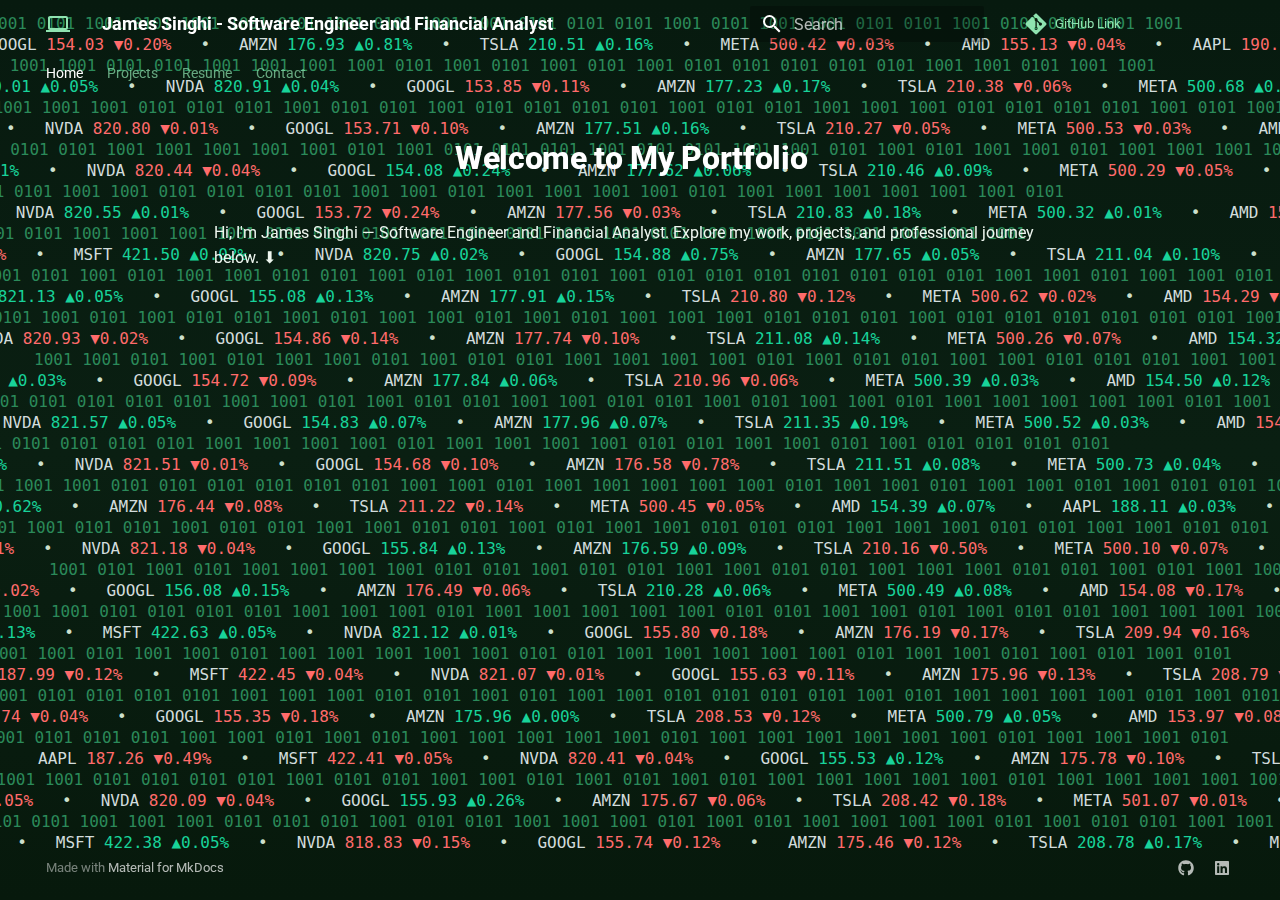
<file: index.html>
<!doctype html>
<html lang="en" class="no-js">
  <head>
    
      <meta charset="utf-8">
      <meta name="viewport" content="width=device-width,initial-scale=1">
      
        <meta name="description" content="Discover my portfolio, current projects, Achievements, Career Progression, Interests">
      
      
        <meta name="author" content="James Singhi">
      
      
        <link rel="canonical" href="https://Jamessinghi.github.io/">
      
      
      
        <link rel="next" href="projects/">
      
      
      <link rel="icon" href="assets/images/favicon.png">
      <meta name="generator" content="mkdocs-1.6.1, mkdocs-material-9.6.21">
    
    
      
        <title>James Singhi - Software Engineer and Financial Analyst</title>
      
    
    
      <link rel="stylesheet" href="assets/stylesheets/main.2a3383ac.min.css">
      
        
        <link rel="stylesheet" href="assets/stylesheets/palette.06af60db.min.css">
      
      


    
    
      
    
    
      
        
        
        <link rel="preconnect" href="https://fonts.gstatic.com" crossorigin>
        <link rel="stylesheet" href="https://fonts.googleapis.com/css?family=Roboto:300,300i,400,400i,700,700i%7CRoboto+Mono:400,400i,700,700i&display=fallback">
        <style>:root{--md-text-font:"Roboto";--md-code-font:"Roboto Mono"}</style>
      
    
    
      <link rel="stylesheet" href="stylesheets/extra.css">
    
    <script>__md_scope=new URL(".",location),__md_hash=e=>[...e].reduce(((e,_)=>(e<<5)-e+_.charCodeAt(0)),0),__md_get=(e,_=localStorage,t=__md_scope)=>JSON.parse(_.getItem(t.pathname+"."+e)),__md_set=(e,_,t=localStorage,a=__md_scope)=>{try{t.setItem(a.pathname+"."+e,JSON.stringify(_))}catch(e){}}</script>
    
      

    
    
    
  </head>
  
  
    
    
      
    
    
    
    
    <body dir="ltr" data-md-color-scheme="default" data-md-color-primary="indigo" data-md-color-accent="indigo">
  
    
    <input class="md-toggle" data-md-toggle="drawer" type="checkbox" id="__drawer" autocomplete="off">
    <input class="md-toggle" data-md-toggle="search" type="checkbox" id="__search" autocomplete="off">
    <label class="md-overlay" for="__drawer"></label>
    <div data-md-component="skip">
      
        
        <a href="#welcome-to-my-portfolio" class="md-skip">
          Skip to content
        </a>
      
    </div>
    <div data-md-component="announce">
      
    </div>
    
    
      

<header class="md-header" data-md-component="header">
  <nav class="md-header__inner md-grid" aria-label="Header">
    <a href="." title="James Singhi - Software Engineer and Financial Analyst" class="md-header__button md-logo" aria-label="James Singhi - Software Engineer and Financial Analyst" data-md-component="logo">
      
  
  <svg xmlns="http://www.w3.org/2000/svg" viewBox="0 0 24 24"><path d="M4 6h16v10H4m16 2a2 2 0 0 0 2-2V6a2 2 0 0 0-2-2H4c-1.11 0-2 .89-2 2v10a2 2 0 0 0 2 2H0v2h24v-2z"/></svg>

    </a>
    <label class="md-header__button md-icon" for="__drawer">
      
      <svg xmlns="http://www.w3.org/2000/svg" viewBox="0 0 24 24"><path d="M3 6h18v2H3zm0 5h18v2H3zm0 5h18v2H3z"/></svg>
    </label>
    <div class="md-header__title" data-md-component="header-title">
      <div class="md-header__ellipsis">
        <div class="md-header__topic">
          <span class="md-ellipsis">
            James Singhi - Software Engineer and Financial Analyst
          </span>
        </div>
        <div class="md-header__topic" data-md-component="header-topic">
          <span class="md-ellipsis">
            
              Home
            
          </span>
        </div>
      </div>
    </div>
    
      
        <form class="md-header__option" data-md-component="palette">
  
    
    
    
    <input class="md-option" data-md-color-media="" data-md-color-scheme="default" data-md-color-primary="indigo" data-md-color-accent="indigo"  aria-hidden="true"  type="radio" name="__palette" id="__palette_0">
    
  
</form>
      
    
    
      <script>var palette=__md_get("__palette");if(palette&&palette.color){if("(prefers-color-scheme)"===palette.color.media){var media=matchMedia("(prefers-color-scheme: light)"),input=document.querySelector(media.matches?"[data-md-color-media='(prefers-color-scheme: light)']":"[data-md-color-media='(prefers-color-scheme: dark)']");palette.color.media=input.getAttribute("data-md-color-media"),palette.color.scheme=input.getAttribute("data-md-color-scheme"),palette.color.primary=input.getAttribute("data-md-color-primary"),palette.color.accent=input.getAttribute("data-md-color-accent")}for(var[key,value]of Object.entries(palette.color))document.body.setAttribute("data-md-color-"+key,value)}</script>
    
    
    
      
      
        <label class="md-header__button md-icon" for="__search">
          
          <svg xmlns="http://www.w3.org/2000/svg" viewBox="0 0 24 24"><path d="M9.5 3A6.5 6.5 0 0 1 16 9.5c0 1.61-.59 3.09-1.56 4.23l.27.27h.79l5 5-1.5 1.5-5-5v-.79l-.27-.27A6.52 6.52 0 0 1 9.5 16 6.5 6.5 0 0 1 3 9.5 6.5 6.5 0 0 1 9.5 3m0 2C7 5 5 7 5 9.5S7 14 9.5 14 14 12 14 9.5 12 5 9.5 5"/></svg>
        </label>
        <div class="md-search" data-md-component="search" role="dialog">
  <label class="md-search__overlay" for="__search"></label>
  <div class="md-search__inner" role="search">
    <form class="md-search__form" name="search">
      <input type="text" class="md-search__input" name="query" aria-label="Search" placeholder="Search" autocapitalize="off" autocorrect="off" autocomplete="off" spellcheck="false" data-md-component="search-query" required>
      <label class="md-search__icon md-icon" for="__search">
        
        <svg xmlns="http://www.w3.org/2000/svg" viewBox="0 0 24 24"><path d="M9.5 3A6.5 6.5 0 0 1 16 9.5c0 1.61-.59 3.09-1.56 4.23l.27.27h.79l5 5-1.5 1.5-5-5v-.79l-.27-.27A6.52 6.52 0 0 1 9.5 16 6.5 6.5 0 0 1 3 9.5 6.5 6.5 0 0 1 9.5 3m0 2C7 5 5 7 5 9.5S7 14 9.5 14 14 12 14 9.5 12 5 9.5 5"/></svg>
        
        <svg xmlns="http://www.w3.org/2000/svg" viewBox="0 0 24 24"><path d="M20 11v2H8l5.5 5.5-1.42 1.42L4.16 12l7.92-7.92L13.5 5.5 8 11z"/></svg>
      </label>
      <nav class="md-search__options" aria-label="Search">
        
        <button type="reset" class="md-search__icon md-icon" title="Clear" aria-label="Clear" tabindex="-1">
          
          <svg xmlns="http://www.w3.org/2000/svg" viewBox="0 0 24 24"><path d="M19 6.41 17.59 5 12 10.59 6.41 5 5 6.41 10.59 12 5 17.59 6.41 19 12 13.41 17.59 19 19 17.59 13.41 12z"/></svg>
        </button>
      </nav>
      
        <div class="md-search__suggest" data-md-component="search-suggest"></div>
      
    </form>
    <div class="md-search__output">
      <div class="md-search__scrollwrap" tabindex="0" data-md-scrollfix>
        <div class="md-search-result" data-md-component="search-result">
          <div class="md-search-result__meta">
            Initializing search
          </div>
          <ol class="md-search-result__list" role="presentation"></ol>
        </div>
      </div>
    </div>
  </div>
</div>
      
    
    
      <div class="md-header__source">
        <a href="https://github.com/Jamessinghi/Jamessinghi.github.io" title="Go to repository" class="md-source" data-md-component="source">
  <div class="md-source__icon md-icon">
    
    <svg xmlns="http://www.w3.org/2000/svg" viewBox="0 0 448 512"><!--! Font Awesome Free 7.0.1 by @fontawesome - https://fontawesome.com License - https://fontawesome.com/license/free (Icons: CC BY 4.0, Fonts: SIL OFL 1.1, Code: MIT License) Copyright 2025 Fonticons, Inc.--><path d="M439.6 236.1 244 40.5c-5.4-5.5-12.8-8.5-20.4-8.5s-15 3-20.4 8.4L162.5 81l51.5 51.5c27.1-9.1 52.7 16.8 43.4 43.7l49.7 49.7c34.2-11.8 61.2 31 35.5 56.7-26.5 26.5-70.2-2.9-56-37.3L240.3 199v121.9c25.3 12.5 22.3 41.8 9.1 55-6.4 6.4-15.2 10.1-24.3 10.1s-17.8-3.6-24.3-10.1c-17.6-17.6-11.1-46.9 11.2-56v-123c-20.8-8.5-24.6-30.7-18.6-45L142.6 101 8.5 235.1C3 240.6 0 247.9 0 255.5s3 15 8.5 20.4l195.6 195.7c5.4 5.4 12.7 8.4 20.4 8.4s15-3 20.4-8.4l194.7-194.7c5.4-5.4 8.4-12.8 8.4-20.4s-3-15-8.4-20.4"/></svg>
  </div>
  <div class="md-source__repository">
    GitHub Link
  </div>
</a>
      </div>
    
  </nav>
  
</header>
    
    <div class="md-container" data-md-component="container">
      
      
        
          
            
<nav class="md-tabs" aria-label="Tabs" data-md-component="tabs">
  <div class="md-grid">
    <ul class="md-tabs__list">
      
        
  
  
  
    
  
  
    <li class="md-tabs__item md-tabs__item--active">
      <a href="." class="md-tabs__link">
        
  
  
    
  
  Home

      </a>
    </li>
  

      
        
  
  
  
  
    <li class="md-tabs__item">
      <a href="projects/" class="md-tabs__link">
        
  
  
    
  
  Projects

      </a>
    </li>
  

      
        
  
  
  
  
    <li class="md-tabs__item">
      <a href="resume/" class="md-tabs__link">
        
  
  
    
  
  Resume

      </a>
    </li>
  

      
        
  
  
  
  
    <li class="md-tabs__item">
      <a href="contact/" class="md-tabs__link">
        
  
  
    
  
  Contact

      </a>
    </li>
  

      
    </ul>
  </div>
</nav>
          
        
      
      <main class="md-main" data-md-component="main">
        <div class="md-main__inner md-grid">
          
            
              
              <div class="md-sidebar md-sidebar--primary" data-md-component="sidebar" data-md-type="navigation" >
                <div class="md-sidebar__scrollwrap">
                  <div class="md-sidebar__inner">
                    


  


  

<nav class="md-nav md-nav--primary md-nav--lifted md-nav--integrated" aria-label="Navigation" data-md-level="0">
  <label class="md-nav__title" for="__drawer">
    <a href="." title="James Singhi - Software Engineer and Financial Analyst" class="md-nav__button md-logo" aria-label="James Singhi - Software Engineer and Financial Analyst" data-md-component="logo">
      
  
  <svg xmlns="http://www.w3.org/2000/svg" viewBox="0 0 24 24"><path d="M4 6h16v10H4m16 2a2 2 0 0 0 2-2V6a2 2 0 0 0-2-2H4c-1.11 0-2 .89-2 2v10a2 2 0 0 0 2 2H0v2h24v-2z"/></svg>

    </a>
    James Singhi - Software Engineer and Financial Analyst
  </label>
  
    <div class="md-nav__source">
      <a href="https://github.com/Jamessinghi/Jamessinghi.github.io" title="Go to repository" class="md-source" data-md-component="source">
  <div class="md-source__icon md-icon">
    
    <svg xmlns="http://www.w3.org/2000/svg" viewBox="0 0 448 512"><!--! Font Awesome Free 7.0.1 by @fontawesome - https://fontawesome.com License - https://fontawesome.com/license/free (Icons: CC BY 4.0, Fonts: SIL OFL 1.1, Code: MIT License) Copyright 2025 Fonticons, Inc.--><path d="M439.6 236.1 244 40.5c-5.4-5.5-12.8-8.5-20.4-8.5s-15 3-20.4 8.4L162.5 81l51.5 51.5c27.1-9.1 52.7 16.8 43.4 43.7l49.7 49.7c34.2-11.8 61.2 31 35.5 56.7-26.5 26.5-70.2-2.9-56-37.3L240.3 199v121.9c25.3 12.5 22.3 41.8 9.1 55-6.4 6.4-15.2 10.1-24.3 10.1s-17.8-3.6-24.3-10.1c-17.6-17.6-11.1-46.9 11.2-56v-123c-20.8-8.5-24.6-30.7-18.6-45L142.6 101 8.5 235.1C3 240.6 0 247.9 0 255.5s3 15 8.5 20.4l195.6 195.7c5.4 5.4 12.7 8.4 20.4 8.4s15-3 20.4-8.4l194.7-194.7c5.4-5.4 8.4-12.8 8.4-20.4s-3-15-8.4-20.4"/></svg>
  </div>
  <div class="md-source__repository">
    GitHub Link
  </div>
</a>
    </div>
  
  <ul class="md-nav__list" data-md-scrollfix>
    
      
      
  
  
    
  
  
  
    <li class="md-nav__item md-nav__item--active">
      
      <input class="md-nav__toggle md-toggle" type="checkbox" id="__toc">
      
      
        
      
      
      <a href="." class="md-nav__link md-nav__link--active">
        
  
  
  <span class="md-ellipsis">
    Home
    
  </span>
  

      </a>
      
    </li>
  

    
      
      
  
  
  
  
    <li class="md-nav__item">
      <a href="projects/" class="md-nav__link">
        
  
  
  <span class="md-ellipsis">
    Projects
    
  </span>
  

      </a>
    </li>
  

    
      
      
  
  
  
  
    <li class="md-nav__item">
      <a href="resume/" class="md-nav__link">
        
  
  
  <span class="md-ellipsis">
    Resume
    
  </span>
  

      </a>
    </li>
  

    
      
      
  
  
  
  
    <li class="md-nav__item">
      <a href="contact/" class="md-nav__link">
        
  
  
  <span class="md-ellipsis">
    Contact
    
  </span>
  

      </a>
    </li>
  

    
  </ul>
</nav>
                  </div>
                </div>
              </div>
            
            
          
          
            <div class="md-content" data-md-component="content">
              <article class="md-content__inner md-typeset">
                
                  


  
  


<h1 id="welcome-to-my-portfolio">Welcome to My Portfolio<a class="headerlink" href="#welcome-to-my-portfolio" title="Permanent link">&para;</a></h1>
<p>Hi, I'm James Singhi — Software Engineer and Financial Analyst. Explore my work, projects, and professional journey
below. ⬇</p>












                
              </article>
            </div>
          
          
<script>var target=document.getElementById(location.hash.slice(1));target&&target.name&&(target.checked=target.name.startsWith("__tabbed_"))</script>
        </div>
        
      </main>
      
        <footer class="md-footer">
  
  <div class="md-footer-meta md-typeset">
    <div class="md-footer-meta__inner md-grid">
      <div class="md-copyright">
  
  
    Made with
    <a href="https://squidfunk.github.io/mkdocs-material/" target="_blank" rel="noopener">
      Material for MkDocs
    </a>
  
</div>
      
        
<div class="md-social">
  
    
    
    
    
      
      
    
    <a href="https://github.com/Jamessinghi" target="_blank" rel="noopener" title="github.com" class="md-social__link">
      <svg xmlns="http://www.w3.org/2000/svg" viewBox="0 0 512 512"><!--! Font Awesome Free 7.0.1 by @fontawesome - https://fontawesome.com License - https://fontawesome.com/license/free (Icons: CC BY 4.0, Fonts: SIL OFL 1.1, Code: MIT License) Copyright 2025 Fonticons, Inc.--><path d="M173.9 397.4c0 2-2.3 3.6-5.2 3.6-3.3.3-5.6-1.3-5.6-3.6 0-2 2.3-3.6 5.2-3.6 3-.3 5.6 1.3 5.6 3.6m-31.1-4.5c-.7 2 1.3 4.3 4.3 4.9 2.6 1 5.6 0 6.2-2s-1.3-4.3-4.3-5.2c-2.6-.7-5.5.3-6.2 2.3m44.2-1.7c-2.9.7-4.9 2.6-4.6 4.9.3 2 2.9 3.3 5.9 2.6 2.9-.7 4.9-2.6 4.6-4.6-.3-1.9-3-3.2-5.9-2.9M252.8 8C114.1 8 8 113.3 8 252c0 110.9 69.8 205.8 169.5 239.2 12.8 2.3 17.3-5.6 17.3-12.1 0-6.2-.3-40.4-.3-61.4 0 0-70 15-84.7-29.8 0 0-11.4-29.1-27.8-36.6 0 0-22.9-15.7 1.6-15.4 0 0 24.9 2 38.6 25.8 21.9 38.6 58.6 27.5 72.9 20.9 2.3-16 8.8-27.1 16-33.7-55.9-6.2-112.3-14.3-112.3-110.5 0-27.5 7.6-41.3 23.6-58.9-2.6-6.5-11.1-33.3 2.6-67.9 20.9-6.5 69 27 69 27 20-5.6 41.5-8.5 62.8-8.5s42.8 2.9 62.8 8.5c0 0 48.1-33.6 69-27 13.7 34.7 5.2 61.4 2.6 67.9 16 17.7 25.8 31.5 25.8 58.9 0 96.5-58.9 104.2-114.8 110.5 9.2 7.9 17 22.9 17 46.4 0 33.7-.3 75.4-.3 83.6 0 6.5 4.6 14.4 17.3 12.1C436.2 457.8 504 362.9 504 252 504 113.3 391.5 8 252.8 8M105.2 352.9c-1.3 1-1 3.3.7 5.2 1.6 1.6 3.9 2.3 5.2 1 1.3-1 1-3.3-.7-5.2-1.6-1.6-3.9-2.3-5.2-1m-10.8-8.1c-.7 1.3.3 2.9 2.3 3.9 1.6 1 3.6.7 4.3-.7.7-1.3-.3-2.9-2.3-3.9-2-.6-3.6-.3-4.3.7m32.4 35.6c-1.6 1.3-1 4.3 1.3 6.2 2.3 2.3 5.2 2.6 6.5 1 1.3-1.3.7-4.3-1.3-6.2-2.2-2.3-5.2-2.6-6.5-1m-11.4-14.7c-1.6 1-1.6 3.6 0 5.9s4.3 3.3 5.6 2.3c1.6-1.3 1.6-3.9 0-6.2-1.4-2.3-4-3.3-5.6-2"/></svg>
    </a>
  
    
    
    
    
      
      
    
    <a href="https://linkedin.com/in/james-singhi-147768276/" target="_blank" rel="noopener" title="linkedin.com" class="md-social__link">
      <svg xmlns="http://www.w3.org/2000/svg" viewBox="0 0 448 512"><!--! Font Awesome Free 7.0.1 by @fontawesome - https://fontawesome.com License - https://fontawesome.com/license/free (Icons: CC BY 4.0, Fonts: SIL OFL 1.1, Code: MIT License) Copyright 2025 Fonticons, Inc.--><path d="M416 32H31.9C14.3 32 0 46.5 0 64.3v383.4C0 465.5 14.3 480 31.9 480H416c17.6 0 32-14.5 32-32.3V64.3c0-17.8-14.4-32.3-32-32.3M135.4 416H69V202.2h66.5V416zM102.2 96a38.5 38.5 0 1 1 0 77 38.5 38.5 0 1 1 0-77m282.1 320h-66.4V312c0-24.8-.5-56.7-34.5-56.7-34.6 0-39.9 27-39.9 54.9V416h-66.4V202.2h63.7v29.2h.9c8.9-16.8 30.6-34.5 62.9-34.5 67.2 0 79.7 44.3 79.7 101.9z"/></svg>
    </a>
  
</div>
      
    </div>
  </div>
</footer>
      
    </div>
    <div class="md-dialog" data-md-component="dialog">
      <div class="md-dialog__inner md-typeset"></div>
    </div>
    
    
    
      
      <script id="__config" type="application/json">{"base": ".", "features": ["navigation.tabs", "navigation.sections", "navigation.expand", "search.suggest", "search.highlight", "content.code.copy", "toc.integrate"], "search": "assets/javascripts/workers/search.973d3a69.min.js", "tags": null, "translations": {"clipboard.copied": "Copied to clipboard", "clipboard.copy": "Copy to clipboard", "search.result.more.one": "1 more on this page", "search.result.more.other": "# more on this page", "search.result.none": "No matching documents", "search.result.one": "1 matching document", "search.result.other": "# matching documents", "search.result.placeholder": "Type to start searching", "search.result.term.missing": "Missing", "select.version": "Select version"}, "version": null}</script>
    
    
      <script src="assets/javascripts/bundle.f55a23d4.min.js"></script>
      
        <script src="javascripts/bg-ticker.js"></script>
      
    
  </body>
</html>
</file>
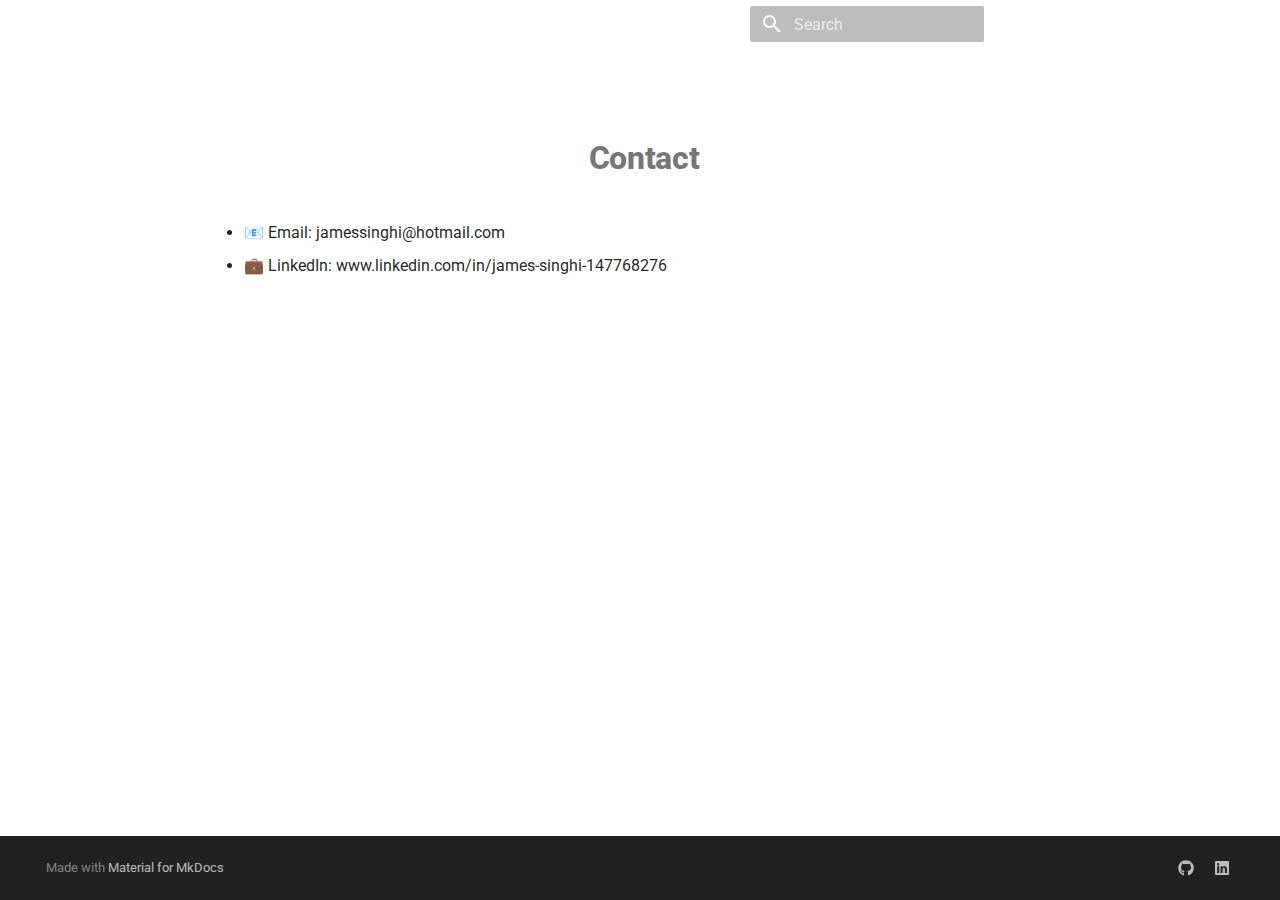
<file: contact/index.html>
<!doctype html>
<html lang="en" class="no-js">
  <head>
    
      <meta charset="utf-8">
      <meta name="viewport" content="width=device-width,initial-scale=1">
      
        <meta name="description" content="Discover my portfolio, current projects, Achievements, Career Progression, Interests">
      
      
        <meta name="author" content="James Singhi">
      
      
        <link rel="canonical" href="https://Jamessinghi.github.io/contact/">
      
      
        <link rel="prev" href="../resume/">
      
      
      
      <link rel="icon" href="../assets/images/favicon.png">
      <meta name="generator" content="mkdocs-1.6.1, mkdocs-material-9.6.21">
    
    
      
        <title>Contact - James Singhi - Software Engineer and Financial Analyst</title>
      
    
    
      <link rel="stylesheet" href="../assets/stylesheets/main.2a3383ac.min.css">
      
        
        <link rel="stylesheet" href="../assets/stylesheets/palette.06af60db.min.css">
      
      


    
    
      
    
    
      
        
        
        <link rel="preconnect" href="https://fonts.gstatic.com" crossorigin>
        <link rel="stylesheet" href="https://fonts.googleapis.com/css?family=Roboto:300,300i,400,400i,700,700i%7CRoboto+Mono:400,400i,700,700i&display=fallback">
        <style>:root{--md-text-font:"Roboto";--md-code-font:"Roboto Mono"}</style>
      
    
    
      <link rel="stylesheet" href="../stylesheets/extra.css">
    
    <script>__md_scope=new URL("..",location),__md_hash=e=>[...e].reduce(((e,_)=>(e<<5)-e+_.charCodeAt(0)),0),__md_get=(e,_=localStorage,t=__md_scope)=>JSON.parse(_.getItem(t.pathname+"."+e)),__md_set=(e,_,t=localStorage,a=__md_scope)=>{try{t.setItem(a.pathname+"."+e,JSON.stringify(_))}catch(e){}}</script>
    
      

    
    
    
  </head>
  
  
    
    
      
    
    
    
    
    <body dir="ltr" data-md-color-scheme="default" data-md-color-primary="indigo" data-md-color-accent="indigo">
  
    
    <input class="md-toggle" data-md-toggle="drawer" type="checkbox" id="__drawer" autocomplete="off">
    <input class="md-toggle" data-md-toggle="search" type="checkbox" id="__search" autocomplete="off">
    <label class="md-overlay" for="__drawer"></label>
    <div data-md-component="skip">
      
    </div>
    <div data-md-component="announce">
      
    </div>
    
    
      

<header class="md-header" data-md-component="header">
  <nav class="md-header__inner md-grid" aria-label="Header">
    <a href=".." title="James Singhi - Software Engineer and Financial Analyst" class="md-header__button md-logo" aria-label="James Singhi - Software Engineer and Financial Analyst" data-md-component="logo">
      
  
  <svg xmlns="http://www.w3.org/2000/svg" viewBox="0 0 24 24"><path d="M4 6h16v10H4m16 2a2 2 0 0 0 2-2V6a2 2 0 0 0-2-2H4c-1.11 0-2 .89-2 2v10a2 2 0 0 0 2 2H0v2h24v-2z"/></svg>

    </a>
    <label class="md-header__button md-icon" for="__drawer">
      
      <svg xmlns="http://www.w3.org/2000/svg" viewBox="0 0 24 24"><path d="M3 6h18v2H3zm0 5h18v2H3zm0 5h18v2H3z"/></svg>
    </label>
    <div class="md-header__title" data-md-component="header-title">
      <div class="md-header__ellipsis">
        <div class="md-header__topic">
          <span class="md-ellipsis">
            James Singhi - Software Engineer and Financial Analyst
          </span>
        </div>
        <div class="md-header__topic" data-md-component="header-topic">
          <span class="md-ellipsis">
            
              Contact
            
          </span>
        </div>
      </div>
    </div>
    
      
        <form class="md-header__option" data-md-component="palette">
  
    
    
    
    <input class="md-option" data-md-color-media="" data-md-color-scheme="default" data-md-color-primary="indigo" data-md-color-accent="indigo"  aria-hidden="true"  type="radio" name="__palette" id="__palette_0">
    
  
</form>
      
    
    
      <script>var palette=__md_get("__palette");if(palette&&palette.color){if("(prefers-color-scheme)"===palette.color.media){var media=matchMedia("(prefers-color-scheme: light)"),input=document.querySelector(media.matches?"[data-md-color-media='(prefers-color-scheme: light)']":"[data-md-color-media='(prefers-color-scheme: dark)']");palette.color.media=input.getAttribute("data-md-color-media"),palette.color.scheme=input.getAttribute("data-md-color-scheme"),palette.color.primary=input.getAttribute("data-md-color-primary"),palette.color.accent=input.getAttribute("data-md-color-accent")}for(var[key,value]of Object.entries(palette.color))document.body.setAttribute("data-md-color-"+key,value)}</script>
    
    
    
      
      
        <label class="md-header__button md-icon" for="__search">
          
          <svg xmlns="http://www.w3.org/2000/svg" viewBox="0 0 24 24"><path d="M9.5 3A6.5 6.5 0 0 1 16 9.5c0 1.61-.59 3.09-1.56 4.23l.27.27h.79l5 5-1.5 1.5-5-5v-.79l-.27-.27A6.52 6.52 0 0 1 9.5 16 6.5 6.5 0 0 1 3 9.5 6.5 6.5 0 0 1 9.5 3m0 2C7 5 5 7 5 9.5S7 14 9.5 14 14 12 14 9.5 12 5 9.5 5"/></svg>
        </label>
        <div class="md-search" data-md-component="search" role="dialog">
  <label class="md-search__overlay" for="__search"></label>
  <div class="md-search__inner" role="search">
    <form class="md-search__form" name="search">
      <input type="text" class="md-search__input" name="query" aria-label="Search" placeholder="Search" autocapitalize="off" autocorrect="off" autocomplete="off" spellcheck="false" data-md-component="search-query" required>
      <label class="md-search__icon md-icon" for="__search">
        
        <svg xmlns="http://www.w3.org/2000/svg" viewBox="0 0 24 24"><path d="M9.5 3A6.5 6.5 0 0 1 16 9.5c0 1.61-.59 3.09-1.56 4.23l.27.27h.79l5 5-1.5 1.5-5-5v-.79l-.27-.27A6.52 6.52 0 0 1 9.5 16 6.5 6.5 0 0 1 3 9.5 6.5 6.5 0 0 1 9.5 3m0 2C7 5 5 7 5 9.5S7 14 9.5 14 14 12 14 9.5 12 5 9.5 5"/></svg>
        
        <svg xmlns="http://www.w3.org/2000/svg" viewBox="0 0 24 24"><path d="M20 11v2H8l5.5 5.5-1.42 1.42L4.16 12l7.92-7.92L13.5 5.5 8 11z"/></svg>
      </label>
      <nav class="md-search__options" aria-label="Search">
        
        <button type="reset" class="md-search__icon md-icon" title="Clear" aria-label="Clear" tabindex="-1">
          
          <svg xmlns="http://www.w3.org/2000/svg" viewBox="0 0 24 24"><path d="M19 6.41 17.59 5 12 10.59 6.41 5 5 6.41 10.59 12 5 17.59 6.41 19 12 13.41 17.59 19 19 17.59 13.41 12z"/></svg>
        </button>
      </nav>
      
        <div class="md-search__suggest" data-md-component="search-suggest"></div>
      
    </form>
    <div class="md-search__output">
      <div class="md-search__scrollwrap" tabindex="0" data-md-scrollfix>
        <div class="md-search-result" data-md-component="search-result">
          <div class="md-search-result__meta">
            Initializing search
          </div>
          <ol class="md-search-result__list" role="presentation"></ol>
        </div>
      </div>
    </div>
  </div>
</div>
      
    
    
      <div class="md-header__source">
        <a href="https://github.com/Jamessinghi/Jamessinghi.github.io" title="Go to repository" class="md-source" data-md-component="source">
  <div class="md-source__icon md-icon">
    
    <svg xmlns="http://www.w3.org/2000/svg" viewBox="0 0 448 512"><!--! Font Awesome Free 7.0.1 by @fontawesome - https://fontawesome.com License - https://fontawesome.com/license/free (Icons: CC BY 4.0, Fonts: SIL OFL 1.1, Code: MIT License) Copyright 2025 Fonticons, Inc.--><path d="M439.6 236.1 244 40.5c-5.4-5.5-12.8-8.5-20.4-8.5s-15 3-20.4 8.4L162.5 81l51.5 51.5c27.1-9.1 52.7 16.8 43.4 43.7l49.7 49.7c34.2-11.8 61.2 31 35.5 56.7-26.5 26.5-70.2-2.9-56-37.3L240.3 199v121.9c25.3 12.5 22.3 41.8 9.1 55-6.4 6.4-15.2 10.1-24.3 10.1s-17.8-3.6-24.3-10.1c-17.6-17.6-11.1-46.9 11.2-56v-123c-20.8-8.5-24.6-30.7-18.6-45L142.6 101 8.5 235.1C3 240.6 0 247.9 0 255.5s3 15 8.5 20.4l195.6 195.7c5.4 5.4 12.7 8.4 20.4 8.4s15-3 20.4-8.4l194.7-194.7c5.4-5.4 8.4-12.8 8.4-20.4s-3-15-8.4-20.4"/></svg>
  </div>
  <div class="md-source__repository">
    GitHub Link
  </div>
</a>
      </div>
    
  </nav>
  
</header>
    
    <div class="md-container" data-md-component="container">
      
      
        
          
            
<nav class="md-tabs" aria-label="Tabs" data-md-component="tabs">
  <div class="md-grid">
    <ul class="md-tabs__list">
      
        
  
  
  
  
    <li class="md-tabs__item">
      <a href=".." class="md-tabs__link">
        
  
  
    
  
  Home

      </a>
    </li>
  

      
        
  
  
  
  
    <li class="md-tabs__item">
      <a href="../projects/" class="md-tabs__link">
        
  
  
    
  
  Projects

      </a>
    </li>
  

      
        
  
  
  
  
    <li class="md-tabs__item">
      <a href="../resume/" class="md-tabs__link">
        
  
  
    
  
  Resume

      </a>
    </li>
  

      
        
  
  
  
    
  
  
    <li class="md-tabs__item md-tabs__item--active">
      <a href="./" class="md-tabs__link">
        
  
  
    
  
  Contact

      </a>
    </li>
  

      
    </ul>
  </div>
</nav>
          
        
      
      <main class="md-main" data-md-component="main">
        <div class="md-main__inner md-grid">
          
            
              
              <div class="md-sidebar md-sidebar--primary" data-md-component="sidebar" data-md-type="navigation" >
                <div class="md-sidebar__scrollwrap">
                  <div class="md-sidebar__inner">
                    


  


  

<nav class="md-nav md-nav--primary md-nav--lifted md-nav--integrated" aria-label="Navigation" data-md-level="0">
  <label class="md-nav__title" for="__drawer">
    <a href=".." title="James Singhi - Software Engineer and Financial Analyst" class="md-nav__button md-logo" aria-label="James Singhi - Software Engineer and Financial Analyst" data-md-component="logo">
      
  
  <svg xmlns="http://www.w3.org/2000/svg" viewBox="0 0 24 24"><path d="M4 6h16v10H4m16 2a2 2 0 0 0 2-2V6a2 2 0 0 0-2-2H4c-1.11 0-2 .89-2 2v10a2 2 0 0 0 2 2H0v2h24v-2z"/></svg>

    </a>
    James Singhi - Software Engineer and Financial Analyst
  </label>
  
    <div class="md-nav__source">
      <a href="https://github.com/Jamessinghi/Jamessinghi.github.io" title="Go to repository" class="md-source" data-md-component="source">
  <div class="md-source__icon md-icon">
    
    <svg xmlns="http://www.w3.org/2000/svg" viewBox="0 0 448 512"><!--! Font Awesome Free 7.0.1 by @fontawesome - https://fontawesome.com License - https://fontawesome.com/license/free (Icons: CC BY 4.0, Fonts: SIL OFL 1.1, Code: MIT License) Copyright 2025 Fonticons, Inc.--><path d="M439.6 236.1 244 40.5c-5.4-5.5-12.8-8.5-20.4-8.5s-15 3-20.4 8.4L162.5 81l51.5 51.5c27.1-9.1 52.7 16.8 43.4 43.7l49.7 49.7c34.2-11.8 61.2 31 35.5 56.7-26.5 26.5-70.2-2.9-56-37.3L240.3 199v121.9c25.3 12.5 22.3 41.8 9.1 55-6.4 6.4-15.2 10.1-24.3 10.1s-17.8-3.6-24.3-10.1c-17.6-17.6-11.1-46.9 11.2-56v-123c-20.8-8.5-24.6-30.7-18.6-45L142.6 101 8.5 235.1C3 240.6 0 247.9 0 255.5s3 15 8.5 20.4l195.6 195.7c5.4 5.4 12.7 8.4 20.4 8.4s15-3 20.4-8.4l194.7-194.7c5.4-5.4 8.4-12.8 8.4-20.4s-3-15-8.4-20.4"/></svg>
  </div>
  <div class="md-source__repository">
    GitHub Link
  </div>
</a>
    </div>
  
  <ul class="md-nav__list" data-md-scrollfix>
    
      
      
  
  
  
  
    <li class="md-nav__item">
      <a href=".." class="md-nav__link">
        
  
  
  <span class="md-ellipsis">
    Home
    
  </span>
  

      </a>
    </li>
  

    
      
      
  
  
  
  
    <li class="md-nav__item">
      <a href="../projects/" class="md-nav__link">
        
  
  
  <span class="md-ellipsis">
    Projects
    
  </span>
  

      </a>
    </li>
  

    
      
      
  
  
  
  
    <li class="md-nav__item">
      <a href="../resume/" class="md-nav__link">
        
  
  
  <span class="md-ellipsis">
    Resume
    
  </span>
  

      </a>
    </li>
  

    
      
      
  
  
    
  
  
  
    <li class="md-nav__item md-nav__item--active">
      
      <input class="md-nav__toggle md-toggle" type="checkbox" id="__toc">
      
      
      
      <a href="./" class="md-nav__link md-nav__link--active">
        
  
  
  <span class="md-ellipsis">
    Contact
    
  </span>
  

      </a>
      
    </li>
  

    
  </ul>
</nav>
                  </div>
                </div>
              </div>
            
            
          
          
            <div class="md-content" data-md-component="content">
              <article class="md-content__inner md-typeset">
                
                  


  
  


  <h1>Contact</h1>

<ul>
<li>📧 Email: jamessinghi@hotmail.com</li>
<li>💼 LinkedIn: www.linkedin.com/in/james-singhi-147768276</li>
</ul>












                
              </article>
            </div>
          
          
<script>var target=document.getElementById(location.hash.slice(1));target&&target.name&&(target.checked=target.name.startsWith("__tabbed_"))</script>
        </div>
        
      </main>
      
        <footer class="md-footer">
  
  <div class="md-footer-meta md-typeset">
    <div class="md-footer-meta__inner md-grid">
      <div class="md-copyright">
  
  
    Made with
    <a href="https://squidfunk.github.io/mkdocs-material/" target="_blank" rel="noopener">
      Material for MkDocs
    </a>
  
</div>
      
        
<div class="md-social">
  
    
    
    
    
      
      
    
    <a href="https://github.com/Jamessinghi" target="_blank" rel="noopener" title="github.com" class="md-social__link">
      <svg xmlns="http://www.w3.org/2000/svg" viewBox="0 0 512 512"><!--! Font Awesome Free 7.0.1 by @fontawesome - https://fontawesome.com License - https://fontawesome.com/license/free (Icons: CC BY 4.0, Fonts: SIL OFL 1.1, Code: MIT License) Copyright 2025 Fonticons, Inc.--><path d="M173.9 397.4c0 2-2.3 3.6-5.2 3.6-3.3.3-5.6-1.3-5.6-3.6 0-2 2.3-3.6 5.2-3.6 3-.3 5.6 1.3 5.6 3.6m-31.1-4.5c-.7 2 1.3 4.3 4.3 4.9 2.6 1 5.6 0 6.2-2s-1.3-4.3-4.3-5.2c-2.6-.7-5.5.3-6.2 2.3m44.2-1.7c-2.9.7-4.9 2.6-4.6 4.9.3 2 2.9 3.3 5.9 2.6 2.9-.7 4.9-2.6 4.6-4.6-.3-1.9-3-3.2-5.9-2.9M252.8 8C114.1 8 8 113.3 8 252c0 110.9 69.8 205.8 169.5 239.2 12.8 2.3 17.3-5.6 17.3-12.1 0-6.2-.3-40.4-.3-61.4 0 0-70 15-84.7-29.8 0 0-11.4-29.1-27.8-36.6 0 0-22.9-15.7 1.6-15.4 0 0 24.9 2 38.6 25.8 21.9 38.6 58.6 27.5 72.9 20.9 2.3-16 8.8-27.1 16-33.7-55.9-6.2-112.3-14.3-112.3-110.5 0-27.5 7.6-41.3 23.6-58.9-2.6-6.5-11.1-33.3 2.6-67.9 20.9-6.5 69 27 69 27 20-5.6 41.5-8.5 62.8-8.5s42.8 2.9 62.8 8.5c0 0 48.1-33.6 69-27 13.7 34.7 5.2 61.4 2.6 67.9 16 17.7 25.8 31.5 25.8 58.9 0 96.5-58.9 104.2-114.8 110.5 9.2 7.9 17 22.9 17 46.4 0 33.7-.3 75.4-.3 83.6 0 6.5 4.6 14.4 17.3 12.1C436.2 457.8 504 362.9 504 252 504 113.3 391.5 8 252.8 8M105.2 352.9c-1.3 1-1 3.3.7 5.2 1.6 1.6 3.9 2.3 5.2 1 1.3-1 1-3.3-.7-5.2-1.6-1.6-3.9-2.3-5.2-1m-10.8-8.1c-.7 1.3.3 2.9 2.3 3.9 1.6 1 3.6.7 4.3-.7.7-1.3-.3-2.9-2.3-3.9-2-.6-3.6-.3-4.3.7m32.4 35.6c-1.6 1.3-1 4.3 1.3 6.2 2.3 2.3 5.2 2.6 6.5 1 1.3-1.3.7-4.3-1.3-6.2-2.2-2.3-5.2-2.6-6.5-1m-11.4-14.7c-1.6 1-1.6 3.6 0 5.9s4.3 3.3 5.6 2.3c1.6-1.3 1.6-3.9 0-6.2-1.4-2.3-4-3.3-5.6-2"/></svg>
    </a>
  
    
    
    
    
      
      
    
    <a href="https://www.linkedin.com/in/james-singhi-147768276/" target="_blank" rel="noopener" title="www.linkedin.com" class="md-social__link">
      <svg xmlns="http://www.w3.org/2000/svg" viewBox="0 0 448 512"><!--! Font Awesome Free 7.0.1 by @fontawesome - https://fontawesome.com License - https://fontawesome.com/license/free (Icons: CC BY 4.0, Fonts: SIL OFL 1.1, Code: MIT License) Copyright 2025 Fonticons, Inc.--><path d="M416 32H31.9C14.3 32 0 46.5 0 64.3v383.4C0 465.5 14.3 480 31.9 480H416c17.6 0 32-14.5 32-32.3V64.3c0-17.8-14.4-32.3-32-32.3M135.4 416H69V202.2h66.5V416zM102.2 96a38.5 38.5 0 1 1 0 77 38.5 38.5 0 1 1 0-77m282.1 320h-66.4V312c0-24.8-.5-56.7-34.5-56.7-34.6 0-39.9 27-39.9 54.9V416h-66.4V202.2h63.7v29.2h.9c8.9-16.8 30.6-34.5 62.9-34.5 67.2 0 79.7 44.3 79.7 101.9z"/></svg>
    </a>
  
</div>
      
    </div>
  </div>
</footer>
      
    </div>
    <div class="md-dialog" data-md-component="dialog">
      <div class="md-dialog__inner md-typeset"></div>
    </div>
    
    
    
      
      <script id="__config" type="application/json">{"base": "..", "features": ["navigation.tabs", "navigation.sections", "navigation.expand", "search.suggest", "search.highlight", "content.code.copy", "toc.integrate"], "search": "../assets/javascripts/workers/search.973d3a69.min.js", "tags": null, "translations": {"clipboard.copied": "Copied to clipboard", "clipboard.copy": "Copy to clipboard", "search.result.more.one": "1 more on this page", "search.result.more.other": "# more on this page", "search.result.none": "No matching documents", "search.result.one": "1 matching document", "search.result.other": "# matching documents", "search.result.placeholder": "Type to start searching", "search.result.term.missing": "Missing", "select.version": "Select version"}, "version": null}</script>
    
    
      <script src="../assets/javascripts/bundle.f55a23d4.min.js"></script>
      
    
  </body>
</html>
</file>
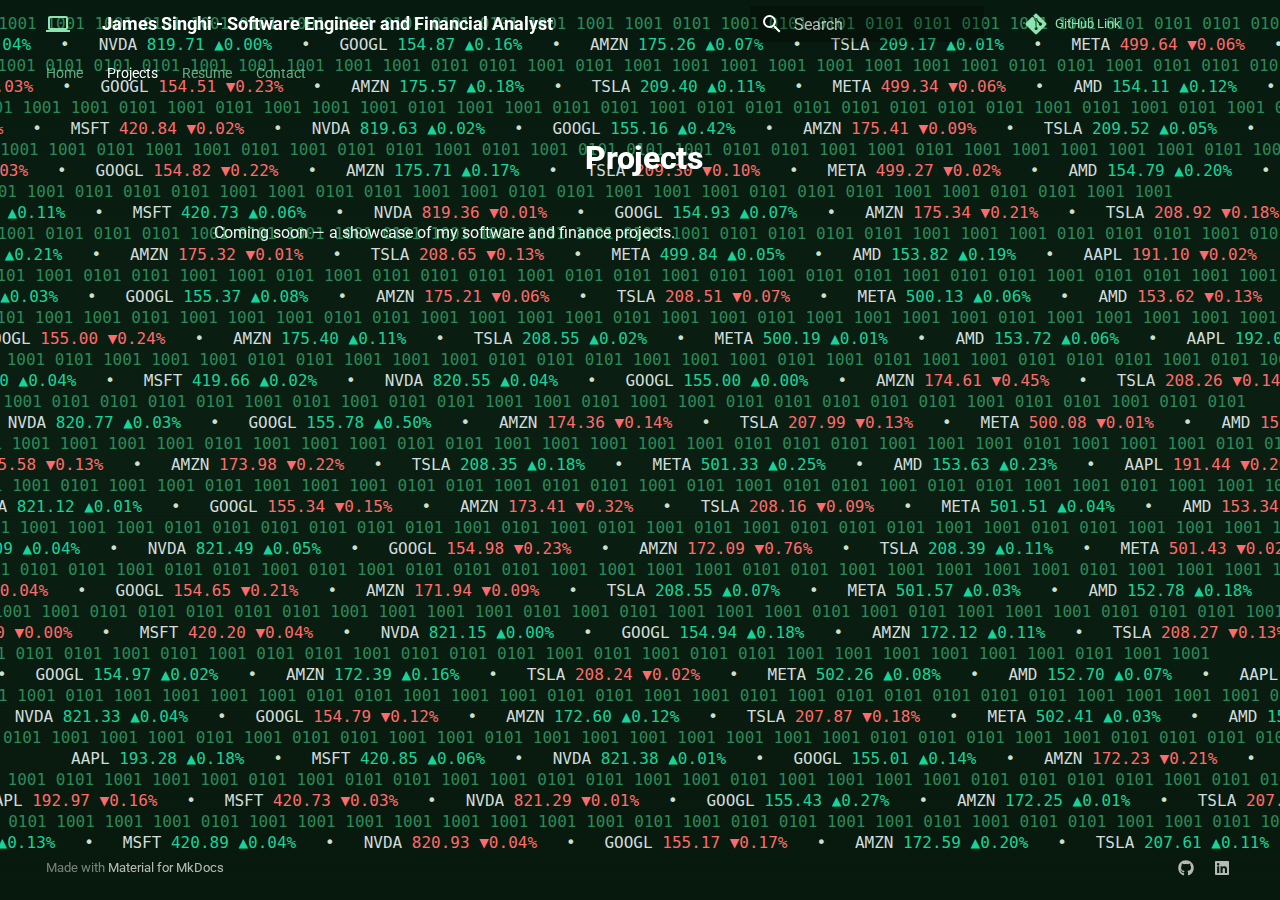
<file: projects/index.html>
<!doctype html>
<html lang="en" class="no-js">
  <head>
    
      <meta charset="utf-8">
      <meta name="viewport" content="width=device-width,initial-scale=1">
      
        <meta name="description" content="Discover my portfolio, current projects, Achievements, Career Progression, Interests">
      
      
        <meta name="author" content="James Singhi">
      
      
        <link rel="canonical" href="https://Jamessinghi.github.io/projects/">
      
      
        <link rel="prev" href="..">
      
      
        <link rel="next" href="../resume/">
      
      
      <link rel="icon" href="../assets/images/favicon.png">
      <meta name="generator" content="mkdocs-1.6.1, mkdocs-material-9.6.21">
    
    
      
        <title>Projects - James Singhi - Software Engineer and Financial Analyst</title>
      
    
    
      <link rel="stylesheet" href="../assets/stylesheets/main.2a3383ac.min.css">
      
        
        <link rel="stylesheet" href="../assets/stylesheets/palette.06af60db.min.css">
      
      


    
    
      
    
    
      
        
        
        <link rel="preconnect" href="https://fonts.gstatic.com" crossorigin>
        <link rel="stylesheet" href="https://fonts.googleapis.com/css?family=Roboto:300,300i,400,400i,700,700i%7CRoboto+Mono:400,400i,700,700i&display=fallback">
        <style>:root{--md-text-font:"Roboto";--md-code-font:"Roboto Mono"}</style>
      
    
    
      <link rel="stylesheet" href="../stylesheets/extra.css">
    
    <script>__md_scope=new URL("..",location),__md_hash=e=>[...e].reduce(((e,_)=>(e<<5)-e+_.charCodeAt(0)),0),__md_get=(e,_=localStorage,t=__md_scope)=>JSON.parse(_.getItem(t.pathname+"."+e)),__md_set=(e,_,t=localStorage,a=__md_scope)=>{try{t.setItem(a.pathname+"."+e,JSON.stringify(_))}catch(e){}}</script>
    
      

    
    
    
  </head>
  
  
    
    
      
    
    
    
    
    <body dir="ltr" data-md-color-scheme="default" data-md-color-primary="indigo" data-md-color-accent="indigo">
  
    
    <input class="md-toggle" data-md-toggle="drawer" type="checkbox" id="__drawer" autocomplete="off">
    <input class="md-toggle" data-md-toggle="search" type="checkbox" id="__search" autocomplete="off">
    <label class="md-overlay" for="__drawer"></label>
    <div data-md-component="skip">
      
    </div>
    <div data-md-component="announce">
      
    </div>
    
    
      

<header class="md-header" data-md-component="header">
  <nav class="md-header__inner md-grid" aria-label="Header">
    <a href=".." title="James Singhi - Software Engineer and Financial Analyst" class="md-header__button md-logo" aria-label="James Singhi - Software Engineer and Financial Analyst" data-md-component="logo">
      
  
  <svg xmlns="http://www.w3.org/2000/svg" viewBox="0 0 24 24"><path d="M4 6h16v10H4m16 2a2 2 0 0 0 2-2V6a2 2 0 0 0-2-2H4c-1.11 0-2 .89-2 2v10a2 2 0 0 0 2 2H0v2h24v-2z"/></svg>

    </a>
    <label class="md-header__button md-icon" for="__drawer">
      
      <svg xmlns="http://www.w3.org/2000/svg" viewBox="0 0 24 24"><path d="M3 6h18v2H3zm0 5h18v2H3zm0 5h18v2H3z"/></svg>
    </label>
    <div class="md-header__title" data-md-component="header-title">
      <div class="md-header__ellipsis">
        <div class="md-header__topic">
          <span class="md-ellipsis">
            James Singhi - Software Engineer and Financial Analyst
          </span>
        </div>
        <div class="md-header__topic" data-md-component="header-topic">
          <span class="md-ellipsis">
            
              Projects
            
          </span>
        </div>
      </div>
    </div>
    
      
        <form class="md-header__option" data-md-component="palette">
  
    
    
    
    <input class="md-option" data-md-color-media="" data-md-color-scheme="default" data-md-color-primary="indigo" data-md-color-accent="indigo"  aria-hidden="true"  type="radio" name="__palette" id="__palette_0">
    
  
</form>
      
    
    
      <script>var palette=__md_get("__palette");if(palette&&palette.color){if("(prefers-color-scheme)"===palette.color.media){var media=matchMedia("(prefers-color-scheme: light)"),input=document.querySelector(media.matches?"[data-md-color-media='(prefers-color-scheme: light)']":"[data-md-color-media='(prefers-color-scheme: dark)']");palette.color.media=input.getAttribute("data-md-color-media"),palette.color.scheme=input.getAttribute("data-md-color-scheme"),palette.color.primary=input.getAttribute("data-md-color-primary"),palette.color.accent=input.getAttribute("data-md-color-accent")}for(var[key,value]of Object.entries(palette.color))document.body.setAttribute("data-md-color-"+key,value)}</script>
    
    
    
      
      
        <label class="md-header__button md-icon" for="__search">
          
          <svg xmlns="http://www.w3.org/2000/svg" viewBox="0 0 24 24"><path d="M9.5 3A6.5 6.5 0 0 1 16 9.5c0 1.61-.59 3.09-1.56 4.23l.27.27h.79l5 5-1.5 1.5-5-5v-.79l-.27-.27A6.52 6.52 0 0 1 9.5 16 6.5 6.5 0 0 1 3 9.5 6.5 6.5 0 0 1 9.5 3m0 2C7 5 5 7 5 9.5S7 14 9.5 14 14 12 14 9.5 12 5 9.5 5"/></svg>
        </label>
        <div class="md-search" data-md-component="search" role="dialog">
  <label class="md-search__overlay" for="__search"></label>
  <div class="md-search__inner" role="search">
    <form class="md-search__form" name="search">
      <input type="text" class="md-search__input" name="query" aria-label="Search" placeholder="Search" autocapitalize="off" autocorrect="off" autocomplete="off" spellcheck="false" data-md-component="search-query" required>
      <label class="md-search__icon md-icon" for="__search">
        
        <svg xmlns="http://www.w3.org/2000/svg" viewBox="0 0 24 24"><path d="M9.5 3A6.5 6.5 0 0 1 16 9.5c0 1.61-.59 3.09-1.56 4.23l.27.27h.79l5 5-1.5 1.5-5-5v-.79l-.27-.27A6.52 6.52 0 0 1 9.5 16 6.5 6.5 0 0 1 3 9.5 6.5 6.5 0 0 1 9.5 3m0 2C7 5 5 7 5 9.5S7 14 9.5 14 14 12 14 9.5 12 5 9.5 5"/></svg>
        
        <svg xmlns="http://www.w3.org/2000/svg" viewBox="0 0 24 24"><path d="M20 11v2H8l5.5 5.5-1.42 1.42L4.16 12l7.92-7.92L13.5 5.5 8 11z"/></svg>
      </label>
      <nav class="md-search__options" aria-label="Search">
        
        <button type="reset" class="md-search__icon md-icon" title="Clear" aria-label="Clear" tabindex="-1">
          
          <svg xmlns="http://www.w3.org/2000/svg" viewBox="0 0 24 24"><path d="M19 6.41 17.59 5 12 10.59 6.41 5 5 6.41 10.59 12 5 17.59 6.41 19 12 13.41 17.59 19 19 17.59 13.41 12z"/></svg>
        </button>
      </nav>
      
        <div class="md-search__suggest" data-md-component="search-suggest"></div>
      
    </form>
    <div class="md-search__output">
      <div class="md-search__scrollwrap" tabindex="0" data-md-scrollfix>
        <div class="md-search-result" data-md-component="search-result">
          <div class="md-search-result__meta">
            Initializing search
          </div>
          <ol class="md-search-result__list" role="presentation"></ol>
        </div>
      </div>
    </div>
  </div>
</div>
      
    
    
      <div class="md-header__source">
        <a href="https://github.com/Jamessinghi/Jamessinghi.github.io" title="Go to repository" class="md-source" data-md-component="source">
  <div class="md-source__icon md-icon">
    
    <svg xmlns="http://www.w3.org/2000/svg" viewBox="0 0 448 512"><!--! Font Awesome Free 7.0.1 by @fontawesome - https://fontawesome.com License - https://fontawesome.com/license/free (Icons: CC BY 4.0, Fonts: SIL OFL 1.1, Code: MIT License) Copyright 2025 Fonticons, Inc.--><path d="M439.6 236.1 244 40.5c-5.4-5.5-12.8-8.5-20.4-8.5s-15 3-20.4 8.4L162.5 81l51.5 51.5c27.1-9.1 52.7 16.8 43.4 43.7l49.7 49.7c34.2-11.8 61.2 31 35.5 56.7-26.5 26.5-70.2-2.9-56-37.3L240.3 199v121.9c25.3 12.5 22.3 41.8 9.1 55-6.4 6.4-15.2 10.1-24.3 10.1s-17.8-3.6-24.3-10.1c-17.6-17.6-11.1-46.9 11.2-56v-123c-20.8-8.5-24.6-30.7-18.6-45L142.6 101 8.5 235.1C3 240.6 0 247.9 0 255.5s3 15 8.5 20.4l195.6 195.7c5.4 5.4 12.7 8.4 20.4 8.4s15-3 20.4-8.4l194.7-194.7c5.4-5.4 8.4-12.8 8.4-20.4s-3-15-8.4-20.4"/></svg>
  </div>
  <div class="md-source__repository">
    GitHub Link
  </div>
</a>
      </div>
    
  </nav>
  
</header>
    
    <div class="md-container" data-md-component="container">
      
      
        
          
            
<nav class="md-tabs" aria-label="Tabs" data-md-component="tabs">
  <div class="md-grid">
    <ul class="md-tabs__list">
      
        
  
  
  
  
    <li class="md-tabs__item">
      <a href=".." class="md-tabs__link">
        
  
  
    
  
  Home

      </a>
    </li>
  

      
        
  
  
  
    
  
  
    <li class="md-tabs__item md-tabs__item--active">
      <a href="./" class="md-tabs__link">
        
  
  
    
  
  Projects

      </a>
    </li>
  

      
        
  
  
  
  
    <li class="md-tabs__item">
      <a href="../resume/" class="md-tabs__link">
        
  
  
    
  
  Resume

      </a>
    </li>
  

      
        
  
  
  
  
    <li class="md-tabs__item">
      <a href="../contact/" class="md-tabs__link">
        
  
  
    
  
  Contact

      </a>
    </li>
  

      
    </ul>
  </div>
</nav>
          
        
      
      <main class="md-main" data-md-component="main">
        <div class="md-main__inner md-grid">
          
            
              
              <div class="md-sidebar md-sidebar--primary" data-md-component="sidebar" data-md-type="navigation" >
                <div class="md-sidebar__scrollwrap">
                  <div class="md-sidebar__inner">
                    


  


  

<nav class="md-nav md-nav--primary md-nav--lifted md-nav--integrated" aria-label="Navigation" data-md-level="0">
  <label class="md-nav__title" for="__drawer">
    <a href=".." title="James Singhi - Software Engineer and Financial Analyst" class="md-nav__button md-logo" aria-label="James Singhi - Software Engineer and Financial Analyst" data-md-component="logo">
      
  
  <svg xmlns="http://www.w3.org/2000/svg" viewBox="0 0 24 24"><path d="M4 6h16v10H4m16 2a2 2 0 0 0 2-2V6a2 2 0 0 0-2-2H4c-1.11 0-2 .89-2 2v10a2 2 0 0 0 2 2H0v2h24v-2z"/></svg>

    </a>
    James Singhi - Software Engineer and Financial Analyst
  </label>
  
    <div class="md-nav__source">
      <a href="https://github.com/Jamessinghi/Jamessinghi.github.io" title="Go to repository" class="md-source" data-md-component="source">
  <div class="md-source__icon md-icon">
    
    <svg xmlns="http://www.w3.org/2000/svg" viewBox="0 0 448 512"><!--! Font Awesome Free 7.0.1 by @fontawesome - https://fontawesome.com License - https://fontawesome.com/license/free (Icons: CC BY 4.0, Fonts: SIL OFL 1.1, Code: MIT License) Copyright 2025 Fonticons, Inc.--><path d="M439.6 236.1 244 40.5c-5.4-5.5-12.8-8.5-20.4-8.5s-15 3-20.4 8.4L162.5 81l51.5 51.5c27.1-9.1 52.7 16.8 43.4 43.7l49.7 49.7c34.2-11.8 61.2 31 35.5 56.7-26.5 26.5-70.2-2.9-56-37.3L240.3 199v121.9c25.3 12.5 22.3 41.8 9.1 55-6.4 6.4-15.2 10.1-24.3 10.1s-17.8-3.6-24.3-10.1c-17.6-17.6-11.1-46.9 11.2-56v-123c-20.8-8.5-24.6-30.7-18.6-45L142.6 101 8.5 235.1C3 240.6 0 247.9 0 255.5s3 15 8.5 20.4l195.6 195.7c5.4 5.4 12.7 8.4 20.4 8.4s15-3 20.4-8.4l194.7-194.7c5.4-5.4 8.4-12.8 8.4-20.4s-3-15-8.4-20.4"/></svg>
  </div>
  <div class="md-source__repository">
    GitHub Link
  </div>
</a>
    </div>
  
  <ul class="md-nav__list" data-md-scrollfix>
    
      
      
  
  
  
  
    <li class="md-nav__item">
      <a href=".." class="md-nav__link">
        
  
  
  <span class="md-ellipsis">
    Home
    
  </span>
  

      </a>
    </li>
  

    
      
      
  
  
    
  
  
  
    <li class="md-nav__item md-nav__item--active">
      
      <input class="md-nav__toggle md-toggle" type="checkbox" id="__toc">
      
      
      
      <a href="./" class="md-nav__link md-nav__link--active">
        
  
  
  <span class="md-ellipsis">
    Projects
    
  </span>
  

      </a>
      
    </li>
  

    
      
      
  
  
  
  
    <li class="md-nav__item">
      <a href="../resume/" class="md-nav__link">
        
  
  
  <span class="md-ellipsis">
    Resume
    
  </span>
  

      </a>
    </li>
  

    
      
      
  
  
  
  
    <li class="md-nav__item">
      <a href="../contact/" class="md-nav__link">
        
  
  
  <span class="md-ellipsis">
    Contact
    
  </span>
  

      </a>
    </li>
  

    
  </ul>
</nav>
                  </div>
                </div>
              </div>
            
            
          
          
            <div class="md-content" data-md-component="content">
              <article class="md-content__inner md-typeset">
                
                  


  
  


  <h1>Projects</h1>

<p>Coming soon — a showcase of my software and finance projects.</p>












                
              </article>
            </div>
          
          
<script>var target=document.getElementById(location.hash.slice(1));target&&target.name&&(target.checked=target.name.startsWith("__tabbed_"))</script>
        </div>
        
      </main>
      
        <footer class="md-footer">
  
  <div class="md-footer-meta md-typeset">
    <div class="md-footer-meta__inner md-grid">
      <div class="md-copyright">
  
  
    Made with
    <a href="https://squidfunk.github.io/mkdocs-material/" target="_blank" rel="noopener">
      Material for MkDocs
    </a>
  
</div>
      
        
<div class="md-social">
  
    
    
    
    
      
      
    
    <a href="https://github.com/Jamessinghi" target="_blank" rel="noopener" title="github.com" class="md-social__link">
      <svg xmlns="http://www.w3.org/2000/svg" viewBox="0 0 512 512"><!--! Font Awesome Free 7.0.1 by @fontawesome - https://fontawesome.com License - https://fontawesome.com/license/free (Icons: CC BY 4.0, Fonts: SIL OFL 1.1, Code: MIT License) Copyright 2025 Fonticons, Inc.--><path d="M173.9 397.4c0 2-2.3 3.6-5.2 3.6-3.3.3-5.6-1.3-5.6-3.6 0-2 2.3-3.6 5.2-3.6 3-.3 5.6 1.3 5.6 3.6m-31.1-4.5c-.7 2 1.3 4.3 4.3 4.9 2.6 1 5.6 0 6.2-2s-1.3-4.3-4.3-5.2c-2.6-.7-5.5.3-6.2 2.3m44.2-1.7c-2.9.7-4.9 2.6-4.6 4.9.3 2 2.9 3.3 5.9 2.6 2.9-.7 4.9-2.6 4.6-4.6-.3-1.9-3-3.2-5.9-2.9M252.8 8C114.1 8 8 113.3 8 252c0 110.9 69.8 205.8 169.5 239.2 12.8 2.3 17.3-5.6 17.3-12.1 0-6.2-.3-40.4-.3-61.4 0 0-70 15-84.7-29.8 0 0-11.4-29.1-27.8-36.6 0 0-22.9-15.7 1.6-15.4 0 0 24.9 2 38.6 25.8 21.9 38.6 58.6 27.5 72.9 20.9 2.3-16 8.8-27.1 16-33.7-55.9-6.2-112.3-14.3-112.3-110.5 0-27.5 7.6-41.3 23.6-58.9-2.6-6.5-11.1-33.3 2.6-67.9 20.9-6.5 69 27 69 27 20-5.6 41.5-8.5 62.8-8.5s42.8 2.9 62.8 8.5c0 0 48.1-33.6 69-27 13.7 34.7 5.2 61.4 2.6 67.9 16 17.7 25.8 31.5 25.8 58.9 0 96.5-58.9 104.2-114.8 110.5 9.2 7.9 17 22.9 17 46.4 0 33.7-.3 75.4-.3 83.6 0 6.5 4.6 14.4 17.3 12.1C436.2 457.8 504 362.9 504 252 504 113.3 391.5 8 252.8 8M105.2 352.9c-1.3 1-1 3.3.7 5.2 1.6 1.6 3.9 2.3 5.2 1 1.3-1 1-3.3-.7-5.2-1.6-1.6-3.9-2.3-5.2-1m-10.8-8.1c-.7 1.3.3 2.9 2.3 3.9 1.6 1 3.6.7 4.3-.7.7-1.3-.3-2.9-2.3-3.9-2-.6-3.6-.3-4.3.7m32.4 35.6c-1.6 1.3-1 4.3 1.3 6.2 2.3 2.3 5.2 2.6 6.5 1 1.3-1.3.7-4.3-1.3-6.2-2.2-2.3-5.2-2.6-6.5-1m-11.4-14.7c-1.6 1-1.6 3.6 0 5.9s4.3 3.3 5.6 2.3c1.6-1.3 1.6-3.9 0-6.2-1.4-2.3-4-3.3-5.6-2"/></svg>
    </a>
  
    
    
    
    
      
      
    
    <a href="https://linkedin.com/in/james-singhi-147768276/" target="_blank" rel="noopener" title="linkedin.com" class="md-social__link">
      <svg xmlns="http://www.w3.org/2000/svg" viewBox="0 0 448 512"><!--! Font Awesome Free 7.0.1 by @fontawesome - https://fontawesome.com License - https://fontawesome.com/license/free (Icons: CC BY 4.0, Fonts: SIL OFL 1.1, Code: MIT License) Copyright 2025 Fonticons, Inc.--><path d="M416 32H31.9C14.3 32 0 46.5 0 64.3v383.4C0 465.5 14.3 480 31.9 480H416c17.6 0 32-14.5 32-32.3V64.3c0-17.8-14.4-32.3-32-32.3M135.4 416H69V202.2h66.5V416zM102.2 96a38.5 38.5 0 1 1 0 77 38.5 38.5 0 1 1 0-77m282.1 320h-66.4V312c0-24.8-.5-56.7-34.5-56.7-34.6 0-39.9 27-39.9 54.9V416h-66.4V202.2h63.7v29.2h.9c8.9-16.8 30.6-34.5 62.9-34.5 67.2 0 79.7 44.3 79.7 101.9z"/></svg>
    </a>
  
</div>
      
    </div>
  </div>
</footer>
      
    </div>
    <div class="md-dialog" data-md-component="dialog">
      <div class="md-dialog__inner md-typeset"></div>
    </div>
    
    
    
      
      <script id="__config" type="application/json">{"base": "..", "features": ["navigation.tabs", "navigation.sections", "navigation.expand", "search.suggest", "search.highlight", "content.code.copy", "toc.integrate"], "search": "../assets/javascripts/workers/search.973d3a69.min.js", "tags": null, "translations": {"clipboard.copied": "Copied to clipboard", "clipboard.copy": "Copy to clipboard", "search.result.more.one": "1 more on this page", "search.result.more.other": "# more on this page", "search.result.none": "No matching documents", "search.result.one": "1 matching document", "search.result.other": "# matching documents", "search.result.placeholder": "Type to start searching", "search.result.term.missing": "Missing", "select.version": "Select version"}, "version": null}</script>
    
    
      <script src="../assets/javascripts/bundle.f55a23d4.min.js"></script>
      
        <script src="../javascripts/bg-ticker.js"></script>
      
    
  </body>
</html>
</file>
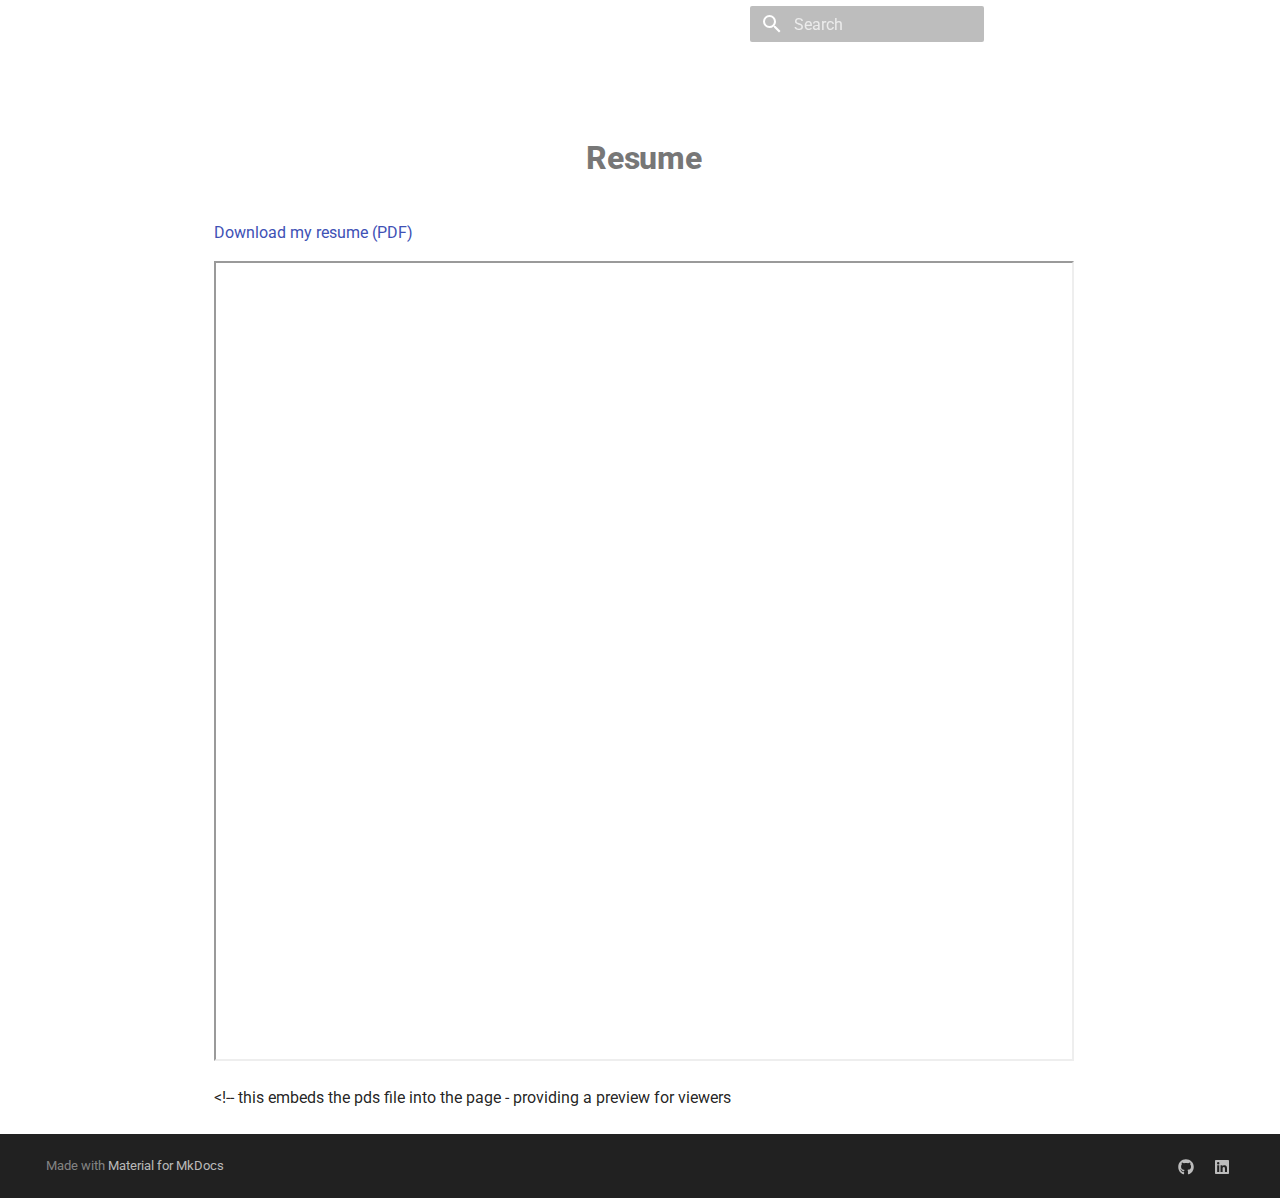
<file: resume/index.html>
<!doctype html>
<html lang="en" class="no-js">
  <head>
    
      <meta charset="utf-8">
      <meta name="viewport" content="width=device-width,initial-scale=1">
      
        <meta name="description" content="Discover my portfolio, current projects, Achievements, Career Progression, Interests">
      
      
        <meta name="author" content="James Singhi">
      
      
        <link rel="canonical" href="https://Jamessinghi.github.io/resume/">
      
      
        <link rel="prev" href="../projects/">
      
      
        <link rel="next" href="../contact/">
      
      
      <link rel="icon" href="../assets/images/favicon.png">
      <meta name="generator" content="mkdocs-1.6.1, mkdocs-material-9.6.21">
    
    
      
        <title>Resume - James Singhi - Software Engineer and Financial Analyst</title>
      
    
    
      <link rel="stylesheet" href="../assets/stylesheets/main.2a3383ac.min.css">
      
        
        <link rel="stylesheet" href="../assets/stylesheets/palette.06af60db.min.css">
      
      


    
    
      
    
    
      
        
        
        <link rel="preconnect" href="https://fonts.gstatic.com" crossorigin>
        <link rel="stylesheet" href="https://fonts.googleapis.com/css?family=Roboto:300,300i,400,400i,700,700i%7CRoboto+Mono:400,400i,700,700i&display=fallback">
        <style>:root{--md-text-font:"Roboto";--md-code-font:"Roboto Mono"}</style>
      
    
    
      <link rel="stylesheet" href="../stylesheets/extra.css">
    
    <script>__md_scope=new URL("..",location),__md_hash=e=>[...e].reduce(((e,_)=>(e<<5)-e+_.charCodeAt(0)),0),__md_get=(e,_=localStorage,t=__md_scope)=>JSON.parse(_.getItem(t.pathname+"."+e)),__md_set=(e,_,t=localStorage,a=__md_scope)=>{try{t.setItem(a.pathname+"."+e,JSON.stringify(_))}catch(e){}}</script>
    
      

    
    
    
  </head>
  
  
    
    
      
    
    
    
    
    <body dir="ltr" data-md-color-scheme="default" data-md-color-primary="indigo" data-md-color-accent="indigo">
  
    
    <input class="md-toggle" data-md-toggle="drawer" type="checkbox" id="__drawer" autocomplete="off">
    <input class="md-toggle" data-md-toggle="search" type="checkbox" id="__search" autocomplete="off">
    <label class="md-overlay" for="__drawer"></label>
    <div data-md-component="skip">
      
    </div>
    <div data-md-component="announce">
      
    </div>
    
    
      

<header class="md-header" data-md-component="header">
  <nav class="md-header__inner md-grid" aria-label="Header">
    <a href=".." title="James Singhi - Software Engineer and Financial Analyst" class="md-header__button md-logo" aria-label="James Singhi - Software Engineer and Financial Analyst" data-md-component="logo">
      
  
  <svg xmlns="http://www.w3.org/2000/svg" viewBox="0 0 24 24"><path d="M4 6h16v10H4m16 2a2 2 0 0 0 2-2V6a2 2 0 0 0-2-2H4c-1.11 0-2 .89-2 2v10a2 2 0 0 0 2 2H0v2h24v-2z"/></svg>

    </a>
    <label class="md-header__button md-icon" for="__drawer">
      
      <svg xmlns="http://www.w3.org/2000/svg" viewBox="0 0 24 24"><path d="M3 6h18v2H3zm0 5h18v2H3zm0 5h18v2H3z"/></svg>
    </label>
    <div class="md-header__title" data-md-component="header-title">
      <div class="md-header__ellipsis">
        <div class="md-header__topic">
          <span class="md-ellipsis">
            James Singhi - Software Engineer and Financial Analyst
          </span>
        </div>
        <div class="md-header__topic" data-md-component="header-topic">
          <span class="md-ellipsis">
            
              Resume
            
          </span>
        </div>
      </div>
    </div>
    
      
        <form class="md-header__option" data-md-component="palette">
  
    
    
    
    <input class="md-option" data-md-color-media="" data-md-color-scheme="default" data-md-color-primary="indigo" data-md-color-accent="indigo"  aria-hidden="true"  type="radio" name="__palette" id="__palette_0">
    
  
</form>
      
    
    
      <script>var palette=__md_get("__palette");if(palette&&palette.color){if("(prefers-color-scheme)"===palette.color.media){var media=matchMedia("(prefers-color-scheme: light)"),input=document.querySelector(media.matches?"[data-md-color-media='(prefers-color-scheme: light)']":"[data-md-color-media='(prefers-color-scheme: dark)']");palette.color.media=input.getAttribute("data-md-color-media"),palette.color.scheme=input.getAttribute("data-md-color-scheme"),palette.color.primary=input.getAttribute("data-md-color-primary"),palette.color.accent=input.getAttribute("data-md-color-accent")}for(var[key,value]of Object.entries(palette.color))document.body.setAttribute("data-md-color-"+key,value)}</script>
    
    
    
      
      
        <label class="md-header__button md-icon" for="__search">
          
          <svg xmlns="http://www.w3.org/2000/svg" viewBox="0 0 24 24"><path d="M9.5 3A6.5 6.5 0 0 1 16 9.5c0 1.61-.59 3.09-1.56 4.23l.27.27h.79l5 5-1.5 1.5-5-5v-.79l-.27-.27A6.52 6.52 0 0 1 9.5 16 6.5 6.5 0 0 1 3 9.5 6.5 6.5 0 0 1 9.5 3m0 2C7 5 5 7 5 9.5S7 14 9.5 14 14 12 14 9.5 12 5 9.5 5"/></svg>
        </label>
        <div class="md-search" data-md-component="search" role="dialog">
  <label class="md-search__overlay" for="__search"></label>
  <div class="md-search__inner" role="search">
    <form class="md-search__form" name="search">
      <input type="text" class="md-search__input" name="query" aria-label="Search" placeholder="Search" autocapitalize="off" autocorrect="off" autocomplete="off" spellcheck="false" data-md-component="search-query" required>
      <label class="md-search__icon md-icon" for="__search">
        
        <svg xmlns="http://www.w3.org/2000/svg" viewBox="0 0 24 24"><path d="M9.5 3A6.5 6.5 0 0 1 16 9.5c0 1.61-.59 3.09-1.56 4.23l.27.27h.79l5 5-1.5 1.5-5-5v-.79l-.27-.27A6.52 6.52 0 0 1 9.5 16 6.5 6.5 0 0 1 3 9.5 6.5 6.5 0 0 1 9.5 3m0 2C7 5 5 7 5 9.5S7 14 9.5 14 14 12 14 9.5 12 5 9.5 5"/></svg>
        
        <svg xmlns="http://www.w3.org/2000/svg" viewBox="0 0 24 24"><path d="M20 11v2H8l5.5 5.5-1.42 1.42L4.16 12l7.92-7.92L13.5 5.5 8 11z"/></svg>
      </label>
      <nav class="md-search__options" aria-label="Search">
        
        <button type="reset" class="md-search__icon md-icon" title="Clear" aria-label="Clear" tabindex="-1">
          
          <svg xmlns="http://www.w3.org/2000/svg" viewBox="0 0 24 24"><path d="M19 6.41 17.59 5 12 10.59 6.41 5 5 6.41 10.59 12 5 17.59 6.41 19 12 13.41 17.59 19 19 17.59 13.41 12z"/></svg>
        </button>
      </nav>
      
        <div class="md-search__suggest" data-md-component="search-suggest"></div>
      
    </form>
    <div class="md-search__output">
      <div class="md-search__scrollwrap" tabindex="0" data-md-scrollfix>
        <div class="md-search-result" data-md-component="search-result">
          <div class="md-search-result__meta">
            Initializing search
          </div>
          <ol class="md-search-result__list" role="presentation"></ol>
        </div>
      </div>
    </div>
  </div>
</div>
      
    
    
      <div class="md-header__source">
        <a href="https://github.com/Jamessinghi/Jamessinghi.github.io" title="Go to repository" class="md-source" data-md-component="source">
  <div class="md-source__icon md-icon">
    
    <svg xmlns="http://www.w3.org/2000/svg" viewBox="0 0 448 512"><!--! Font Awesome Free 7.0.1 by @fontawesome - https://fontawesome.com License - https://fontawesome.com/license/free (Icons: CC BY 4.0, Fonts: SIL OFL 1.1, Code: MIT License) Copyright 2025 Fonticons, Inc.--><path d="M439.6 236.1 244 40.5c-5.4-5.5-12.8-8.5-20.4-8.5s-15 3-20.4 8.4L162.5 81l51.5 51.5c27.1-9.1 52.7 16.8 43.4 43.7l49.7 49.7c34.2-11.8 61.2 31 35.5 56.7-26.5 26.5-70.2-2.9-56-37.3L240.3 199v121.9c25.3 12.5 22.3 41.8 9.1 55-6.4 6.4-15.2 10.1-24.3 10.1s-17.8-3.6-24.3-10.1c-17.6-17.6-11.1-46.9 11.2-56v-123c-20.8-8.5-24.6-30.7-18.6-45L142.6 101 8.5 235.1C3 240.6 0 247.9 0 255.5s3 15 8.5 20.4l195.6 195.7c5.4 5.4 12.7 8.4 20.4 8.4s15-3 20.4-8.4l194.7-194.7c5.4-5.4 8.4-12.8 8.4-20.4s-3-15-8.4-20.4"/></svg>
  </div>
  <div class="md-source__repository">
    GitHub Link
  </div>
</a>
      </div>
    
  </nav>
  
</header>
    
    <div class="md-container" data-md-component="container">
      
      
        
          
            
<nav class="md-tabs" aria-label="Tabs" data-md-component="tabs">
  <div class="md-grid">
    <ul class="md-tabs__list">
      
        
  
  
  
  
    <li class="md-tabs__item">
      <a href=".." class="md-tabs__link">
        
  
  
    
  
  Home

      </a>
    </li>
  

      
        
  
  
  
  
    <li class="md-tabs__item">
      <a href="../projects/" class="md-tabs__link">
        
  
  
    
  
  Projects

      </a>
    </li>
  

      
        
  
  
  
    
  
  
    <li class="md-tabs__item md-tabs__item--active">
      <a href="./" class="md-tabs__link">
        
  
  
    
  
  Resume

      </a>
    </li>
  

      
        
  
  
  
  
    <li class="md-tabs__item">
      <a href="../contact/" class="md-tabs__link">
        
  
  
    
  
  Contact

      </a>
    </li>
  

      
    </ul>
  </div>
</nav>
          
        
      
      <main class="md-main" data-md-component="main">
        <div class="md-main__inner md-grid">
          
            
              
              <div class="md-sidebar md-sidebar--primary" data-md-component="sidebar" data-md-type="navigation" >
                <div class="md-sidebar__scrollwrap">
                  <div class="md-sidebar__inner">
                    


  


  

<nav class="md-nav md-nav--primary md-nav--lifted md-nav--integrated" aria-label="Navigation" data-md-level="0">
  <label class="md-nav__title" for="__drawer">
    <a href=".." title="James Singhi - Software Engineer and Financial Analyst" class="md-nav__button md-logo" aria-label="James Singhi - Software Engineer and Financial Analyst" data-md-component="logo">
      
  
  <svg xmlns="http://www.w3.org/2000/svg" viewBox="0 0 24 24"><path d="M4 6h16v10H4m16 2a2 2 0 0 0 2-2V6a2 2 0 0 0-2-2H4c-1.11 0-2 .89-2 2v10a2 2 0 0 0 2 2H0v2h24v-2z"/></svg>

    </a>
    James Singhi - Software Engineer and Financial Analyst
  </label>
  
    <div class="md-nav__source">
      <a href="https://github.com/Jamessinghi/Jamessinghi.github.io" title="Go to repository" class="md-source" data-md-component="source">
  <div class="md-source__icon md-icon">
    
    <svg xmlns="http://www.w3.org/2000/svg" viewBox="0 0 448 512"><!--! Font Awesome Free 7.0.1 by @fontawesome - https://fontawesome.com License - https://fontawesome.com/license/free (Icons: CC BY 4.0, Fonts: SIL OFL 1.1, Code: MIT License) Copyright 2025 Fonticons, Inc.--><path d="M439.6 236.1 244 40.5c-5.4-5.5-12.8-8.5-20.4-8.5s-15 3-20.4 8.4L162.5 81l51.5 51.5c27.1-9.1 52.7 16.8 43.4 43.7l49.7 49.7c34.2-11.8 61.2 31 35.5 56.7-26.5 26.5-70.2-2.9-56-37.3L240.3 199v121.9c25.3 12.5 22.3 41.8 9.1 55-6.4 6.4-15.2 10.1-24.3 10.1s-17.8-3.6-24.3-10.1c-17.6-17.6-11.1-46.9 11.2-56v-123c-20.8-8.5-24.6-30.7-18.6-45L142.6 101 8.5 235.1C3 240.6 0 247.9 0 255.5s3 15 8.5 20.4l195.6 195.7c5.4 5.4 12.7 8.4 20.4 8.4s15-3 20.4-8.4l194.7-194.7c5.4-5.4 8.4-12.8 8.4-20.4s-3-15-8.4-20.4"/></svg>
  </div>
  <div class="md-source__repository">
    GitHub Link
  </div>
</a>
    </div>
  
  <ul class="md-nav__list" data-md-scrollfix>
    
      
      
  
  
  
  
    <li class="md-nav__item">
      <a href=".." class="md-nav__link">
        
  
  
  <span class="md-ellipsis">
    Home
    
  </span>
  

      </a>
    </li>
  

    
      
      
  
  
  
  
    <li class="md-nav__item">
      <a href="../projects/" class="md-nav__link">
        
  
  
  <span class="md-ellipsis">
    Projects
    
  </span>
  

      </a>
    </li>
  

    
      
      
  
  
    
  
  
  
    <li class="md-nav__item md-nav__item--active">
      
      <input class="md-nav__toggle md-toggle" type="checkbox" id="__toc">
      
      
      
      <a href="./" class="md-nav__link md-nav__link--active">
        
  
  
  <span class="md-ellipsis">
    Resume
    
  </span>
  

      </a>
      
    </li>
  

    
      
      
  
  
  
  
    <li class="md-nav__item">
      <a href="../contact/" class="md-nav__link">
        
  
  
  <span class="md-ellipsis">
    Contact
    
  </span>
  

      </a>
    </li>
  

    
  </ul>
</nav>
                  </div>
                </div>
              </div>
            
            
          
          
            <div class="md-content" data-md-component="content">
              <article class="md-content__inner md-typeset">
                
                  


  
  


  <h1>Resume</h1>

<p><a href="/assets/James-Singhi-Resume-07-25.pdf" rel="noopener" target="_blank">Download my resume (PDF)</a></p>
<iframe src="/assets/James-Singhi-Resume-07-25.pdf#view=FitH" width="100%" height="800"></iframe>
<p>&lt;!-- this embeds the pds file into the page - providing a preview for viewers</p>












                
              </article>
            </div>
          
          
<script>var target=document.getElementById(location.hash.slice(1));target&&target.name&&(target.checked=target.name.startsWith("__tabbed_"))</script>
        </div>
        
      </main>
      
        <footer class="md-footer">
  
  <div class="md-footer-meta md-typeset">
    <div class="md-footer-meta__inner md-grid">
      <div class="md-copyright">
  
  
    Made with
    <a href="https://squidfunk.github.io/mkdocs-material/" target="_blank" rel="noopener">
      Material for MkDocs
    </a>
  
</div>
      
        
<div class="md-social">
  
    
    
    
    
      
      
    
    <a href="https://github.com/Jamessinghi" target="_blank" rel="noopener" title="github.com" class="md-social__link">
      <svg xmlns="http://www.w3.org/2000/svg" viewBox="0 0 512 512"><!--! Font Awesome Free 7.0.1 by @fontawesome - https://fontawesome.com License - https://fontawesome.com/license/free (Icons: CC BY 4.0, Fonts: SIL OFL 1.1, Code: MIT License) Copyright 2025 Fonticons, Inc.--><path d="M173.9 397.4c0 2-2.3 3.6-5.2 3.6-3.3.3-5.6-1.3-5.6-3.6 0-2 2.3-3.6 5.2-3.6 3-.3 5.6 1.3 5.6 3.6m-31.1-4.5c-.7 2 1.3 4.3 4.3 4.9 2.6 1 5.6 0 6.2-2s-1.3-4.3-4.3-5.2c-2.6-.7-5.5.3-6.2 2.3m44.2-1.7c-2.9.7-4.9 2.6-4.6 4.9.3 2 2.9 3.3 5.9 2.6 2.9-.7 4.9-2.6 4.6-4.6-.3-1.9-3-3.2-5.9-2.9M252.8 8C114.1 8 8 113.3 8 252c0 110.9 69.8 205.8 169.5 239.2 12.8 2.3 17.3-5.6 17.3-12.1 0-6.2-.3-40.4-.3-61.4 0 0-70 15-84.7-29.8 0 0-11.4-29.1-27.8-36.6 0 0-22.9-15.7 1.6-15.4 0 0 24.9 2 38.6 25.8 21.9 38.6 58.6 27.5 72.9 20.9 2.3-16 8.8-27.1 16-33.7-55.9-6.2-112.3-14.3-112.3-110.5 0-27.5 7.6-41.3 23.6-58.9-2.6-6.5-11.1-33.3 2.6-67.9 20.9-6.5 69 27 69 27 20-5.6 41.5-8.5 62.8-8.5s42.8 2.9 62.8 8.5c0 0 48.1-33.6 69-27 13.7 34.7 5.2 61.4 2.6 67.9 16 17.7 25.8 31.5 25.8 58.9 0 96.5-58.9 104.2-114.8 110.5 9.2 7.9 17 22.9 17 46.4 0 33.7-.3 75.4-.3 83.6 0 6.5 4.6 14.4 17.3 12.1C436.2 457.8 504 362.9 504 252 504 113.3 391.5 8 252.8 8M105.2 352.9c-1.3 1-1 3.3.7 5.2 1.6 1.6 3.9 2.3 5.2 1 1.3-1 1-3.3-.7-5.2-1.6-1.6-3.9-2.3-5.2-1m-10.8-8.1c-.7 1.3.3 2.9 2.3 3.9 1.6 1 3.6.7 4.3-.7.7-1.3-.3-2.9-2.3-3.9-2-.6-3.6-.3-4.3.7m32.4 35.6c-1.6 1.3-1 4.3 1.3 6.2 2.3 2.3 5.2 2.6 6.5 1 1.3-1.3.7-4.3-1.3-6.2-2.2-2.3-5.2-2.6-6.5-1m-11.4-14.7c-1.6 1-1.6 3.6 0 5.9s4.3 3.3 5.6 2.3c1.6-1.3 1.6-3.9 0-6.2-1.4-2.3-4-3.3-5.6-2"/></svg>
    </a>
  
    
    
    
    
      
      
    
    <a href="https://www.linkedin.com/in/james-singhi/" target="_blank" rel="noopener" title="www.linkedin.com" class="md-social__link">
      <svg xmlns="http://www.w3.org/2000/svg" viewBox="0 0 448 512"><!--! Font Awesome Free 7.0.1 by @fontawesome - https://fontawesome.com License - https://fontawesome.com/license/free (Icons: CC BY 4.0, Fonts: SIL OFL 1.1, Code: MIT License) Copyright 2025 Fonticons, Inc.--><path d="M416 32H31.9C14.3 32 0 46.5 0 64.3v383.4C0 465.5 14.3 480 31.9 480H416c17.6 0 32-14.5 32-32.3V64.3c0-17.8-14.4-32.3-32-32.3M135.4 416H69V202.2h66.5V416zM102.2 96a38.5 38.5 0 1 1 0 77 38.5 38.5 0 1 1 0-77m282.1 320h-66.4V312c0-24.8-.5-56.7-34.5-56.7-34.6 0-39.9 27-39.9 54.9V416h-66.4V202.2h63.7v29.2h.9c8.9-16.8 30.6-34.5 62.9-34.5 67.2 0 79.7 44.3 79.7 101.9z"/></svg>
    </a>
  
</div>
      
    </div>
  </div>
</footer>
      
    </div>
    <div class="md-dialog" data-md-component="dialog">
      <div class="md-dialog__inner md-typeset"></div>
    </div>
    
    
    
      
      <script id="__config" type="application/json">{"base": "..", "features": ["navigation.tabs", "navigation.sections", "navigation.expand", "search.suggest", "search.highlight", "content.code.copy", "toc.integrate"], "search": "../assets/javascripts/workers/search.973d3a69.min.js", "tags": null, "translations": {"clipboard.copied": "Copied to clipboard", "clipboard.copy": "Copy to clipboard", "search.result.more.one": "1 more on this page", "search.result.more.other": "# more on this page", "search.result.none": "No matching documents", "search.result.one": "1 matching document", "search.result.other": "# matching documents", "search.result.placeholder": "Type to start searching", "search.result.term.missing": "Missing", "select.version": "Select version"}, "version": null}</script>
    
    
      <script src="../assets/javascripts/bundle.f55a23d4.min.js"></script>
      
    
  </body>
</html>
</file>
<file: stylesheets/extra.css>
/* === Custom styling for James Singhi Personal Website === */

/* Make headers slightly bolder */
.md-typeset h1 {
  font-weight: 800;
}

/* Adjust code block background if needed */
.md-typeset code {
  background-color: #f5f5f5;
  border-radius: 4px;
  padding: 2px 5px;
}

/* Slight spacing improvement for lists */
.md-typeset ul, .md-typeset ol {
  margin-top: 0.4em;
  margin-bottom: 0.8em;
}

/* Add subtle hover color to navigation links */
.md-nav__link:hover {
  color: #3f51b5;
}

/* Optional: tweak main content width */
.md-content {
  max-width: 900px;
  margin: auto;
}

/* Optional: center main title */
h1, h2, h3 {
  text-align: center;
}
/* === Force top navigation tabs to always show === */
@media screen and (max-width: 1220px) {
  .md-tabs {
    display: flex !important;           /* Keep showing the tabs */
    overflow-x: auto;                   /* Scroll if too many tabs */
    white-space: nowrap;
  }

  .md-header__inner {
    flex-wrap: wrap;                    /* Prevent layout breaking */
  }

  .md-tabs__link {
    font-size: 0.85rem;                 /* Slightly smaller text on narrow screens */
    padding: 0.5em 1em;
  }
}

/* === Pastel Bubble Background support (for bg-bubbles.js) ================= */

/* Ensure page content sits above the background SVG and stays transparent. */
html, body, .md-main, .md-content, .md-typeset {
  position: relative;                /* create a stacking context */
  z-index: 1;                        /* above the background (#bg-bubbles has z=0) */
  background: transparent !important;/* avoid any opaque body background */
}

/* The shared keyframe used by all bubbles.
   Each circle has its own --dx / --dy set from JS for unique drift. */
@keyframes bubble-drift {
  from { transform: translate(0, 0); }
  to   { transform: translate(var(--dx), var(--dy)); }
}

/* Prefer reduced motion: hide the SVG entirely. */
@media (prefers-reduced-motion: reduce) {
  #bg-bubbles { display: none !important; }
}
/* Improve transform performance for the animated bubbles */
#bg-bubbles circle {
  will-change: transform; /* hint GPU acceleration */
}

/* Help the browser allocate GPU resources wisely */
#bg-bubbles circle { will-change: transform; }

/* Canvas is already fast, but this keeps it composited efficiently */
#matrix-bg { contain: strict; }

/* docs/stylesheets/extra.css */
#ticker-bg {
  contain: strict;
  position: fixed !important;
  inset: 0 !important;
  width: 100vw !important;
  height: 100vh !important;
  z-index: 0 !important;
  pointer-events: none !important;
}

/* Light text when the ticker asks for dark content */
.ticker-dark body,
.ticker-dark .md-content,
.ticker-dark .md-typeset {
  color: #eef6ef !important;             /* soft white-green */
}

.ticker-dark .md-typeset h1,
.ticker-dark .md-typeset h2,
.ticker-dark .md-typeset h3 {
  color: #ffffff !important;             /* brighter for headings */
  font-weight: 800;                      /* bolder */
}

/* Links: brighter green with underline on hover for accessibility */
.ticker-dark a { color: #8fe3b0; }
.ticker-dark a:hover { text-decoration: underline; }

/* --- Remove the white "Home" chip/breadcrumb anywhere it appears in content --- */

/* Hide breadcrumbs/chips no matter which variant Material uses */
nav[aria-label="breadcrumbs"],
.md-breadcrumbs {
  display: none !important;
}

/* If a chip-like nav is used instead of breadcrumbs, nuke its card styling */
.md-nav--primary,
.md-nav--primary .md-nav__title,
.md-nav--primary .md-nav__link,
.md-breadcrumbs,
.md-breadcrumbs__item,
.md-breadcrumbs__link {
  background: transparent !important;
  box-shadow: none !important;
  border: 0 !important;
}

/* Also remove any focus/elevation highlight that can create a white box */
.md-nav__link:focus,
.md-nav__link:focus-visible,
.md-breadcrumbs__link:focus,
.md-breadcrumbs__link:focus-visible {
  background: transparent !important;
  box-shadow: none !important;
  outline: none !important;
}

/* Safety: if your build uses the chip-style primary nav inside content, hide it too */
.md-content__inner .md-nav--primary {
  display: none !important;
}
/* === Make Material's content card transparent so the canvas hole doesn't reveal a white box === */
.md-main,
.md-main__inner,
.md-content,
.md-content__inner,
.md-typeset {
  background: transparent !important;   /* kill the card/background */
  box-shadow: none !important;          /* remove elevation */
}

/* Some Material builds paint the card via a pseudo-element — nuke that too */
.md-content__inner::before,
.md-content__inner::after {
  content: none !important;
  display: none !important;
}

/* Keep text readable on the dark ticker background */
.ticker-dark .md-content,
.ticker-dark .md-typeset {
  color: #eef6ef !important;
}
.ticker-dark .md-typeset h1,
.ticker-dark .md-typeset h2,
.ticker-dark .md-typeset h3 {
  color: #ffffff !important;
}
/* === Kill all default white content backgrounds revealed through the canvas === */
.md-main,
.md-main__inner,
.md-content,
.md-content__inner,
.md-content__inner::before,
.md-content__inner::after,
.md-typeset,
.md-typeset::before,
.md-typeset::after {
  background: transparent !important; /* force transparency */
  box-shadow: none !important;        /* remove card elevation */
  border: none !important;
  filter: none !important;
}

/* Remove any Material pseudo-element shading or overlays */
.md-main::before,
.md-main::after,
.md-main__inner::before,
.md-main__inner::after {
  display: none !important;
  content: none !important;
}

/* Reinforce text visibility on dark background */
body.ticker-dark,
.ticker-dark .md-content,
.ticker-dark .md-typeset {
  color: #eef6ef !important;
}
.ticker-dark .md-typeset h1,
.ticker-dark .md-typeset h2,
.ticker-dark .md-typeset h3 {
  color: #ffffff !important;
}
/* === One continuous header background (exactly like the purple bar) ===== */

/* Make the real header rows transparent so the art shows through */
.md-header,
.md-tabs {
  background: transparent !important;
}

/* Root for variables + defaults */
body.header-skin--image {
  --header-skin-image: none;
  /* Material exposes --md-header-height; use it and fall back to ~100px */
  --header-total-height: calc(
  var(--md-header-height, 2.5rem) +
  var(--md-tabs-height, 2.5rem)
);
}

/* Keep the header rows clickable above the strip */
.md-header,
.md-tabs {
  position: relative;
  z-index: 2;
}

/* Pick which PNG to use per page */
body.header-skin--green { --header-skin-image: url("../assets/header-bar-green.png"); }
body.header-skin--black { --header-skin-image: url("../assets/header-bar-black.png"); }

/* === Remove in-page breadcrumb ("Home") completely ===================== */

/* Standard breadcrumb nav */
.md-breadcrumbs,
nav[aria-label="breadcrumbs"] {
  display: none !important;
}

/* Some builds inject it inside content */
.md-content__inner > nav:first-of-type {
  display: none !important;
}

/* Safety: kill any leftover breadcrumb links */
.md-breadcrumbs__link,
.md-breadcrumbs__item {
  display: none !important;
}

/* === Remove the in-page "Home" breadcrumb / page path (ALL Material variants) === */

.md-breadcrumbs,
.md-breadcrumbs__list,
.md-breadcrumbs__item,
.md-breadcrumbs__link,
nav[aria-label="breadcrumbs"],
nav.md-breadcrumbs,
nav.md-path {
  display: none !important;
}

/* Page-path row Material injects above content */
.md-content__inner > .md-path,
.md-content__inner > nav.md-path,
.md-content__inner > nav[aria-label="breadcrumbs"],
.md-content__inner > nav:first-child {
  display: none !important;
}

/* Safety: breadcrumb rendered inside article wrapper */
.md-article .md-path,
.md-article nav[aria-label="breadcrumbs"] {
  display: none !important;
}
/* === Fix the floating blue "Home" (it's the left sidebar link) === */
/* Hide sidebars so nothing can "leak" through transparent backgrounds */
.md-sidebar--primary,
.md-sidebar--secondary {
  display: none !important;
}

/* Re-center the main page since sidebars are gone */
.md-main__inner {
  margin-left: auto !important;
  margin-right: auto !important;
  justify-content: center !important;
}

/* Ensure content stays centered */
.md-content {
  max-width: 900px;
  margin-left: auto !important;
  margin-right: auto !important;
}
/* To remove the white nav bar provided with mkdocs : It worked because Material injects the page path (“Home”) as a breadcrumb/nav element
inside the content, not as part of the header, and your final selectors targeted all of Material’s breadcrumb/path variants at the exact DOM
level where they’re inserted. By explicitly hiding those injected nav nodes after the theme renders (and not touching the header or tabs),
you removed the blue “Home” without affecting layout, routing, or background stacking.*/

/* =========================
   HEADER BACKGROUNDS
   ========================= */

/* Ensure header is above ticker */
.md-header,
.md-tabs {
  position: relative;
  z-index: 10;
}

/* PNG strip for non-glass pages (Projects/Resume) */
body.header-skin--image::before {
  content: "";
  position: fixed;
  top: 0; left: 0; right: 0;
  height: calc(var(--md-header-height, 2.5rem) + var(--md-tabs-height, 2.5rem));
  background-image:
    linear-gradient(to bottom, rgba(0,0,0,.10), rgba(0,0,0,.00)),
    var(--header-skin-image);
  background-size: cover;
  background-position: center;
  z-index: 5;
  pointer-events: none;
}

/* choose PNGs */
body.header-skin--green { --header-skin-image: url("../assets/header-bar-green.png"); }
body.header-skin--black { --header-skin-image: url("../assets/header-bar-black.png"); }

/* =========================
   GLASS (Home + Contact only)
   ========================= */

body.glass-header::before { content: none !important; display: none !important; }
body.glass-header.header-skin--image::before { content: none !important; display: none !important; }

/* The actual glass effect */
body.glass-header .md-header,
body.glass-header .md-tabs {
  background: rgba(8, 22, 12, 0.55) !important; /* stronger tint */
  -webkit-backdrop-filter: blur(38px) saturate(190%) contrast(115%) !important;
  backdrop-filter: blur(38px) saturate(190%) contrast(115%) !important;
  border-bottom: 1px solid rgba(255,255,255,0.14) !important;
  box-shadow: 0 12px 34px rgba(0,0,0,0.30) !important;
}

/* remove duplicate repo label inside tabs row */
body.glass-header .md-tabs .md-source,
body.glass-header .md-tabs .md-tabs__source,
body.glass-header .md-tabs .md-header__source {
  display: none !important;
}
/* === Remove the thin white divider line in the top banner === */
.md-header,
.md-tabs {
  border-bottom: none !important;
}

.md-header::after,
.md-tabs::after {
  display: none !important;
}
/* === Fix seam line between header + tabs (glass only) === */

/* Remove divider/shadow from the TOP row only */
body.glass-header .md-header {
  border-bottom: none !important;
  box-shadow: none !important;
}

/* Keep the visual depth on the tabs row */
body.glass-header .md-tabs {
  border-top: none !important;
}
</file>
<file: assets/stylesheets/main.2a3383ac.min.css>
@charset "UTF-8";html{-webkit-text-size-adjust:none;-moz-text-size-adjust:none;text-size-adjust:none;box-sizing:border-box}*,:after,:before{box-sizing:inherit}@media (prefers-reduced-motion){*,:after,:before{transition:none!important}}body{margin:0}a,button,input,label{-webkit-tap-highlight-color:transparent}a{color:inherit;text-decoration:none}hr{border:0;box-sizing:initial;display:block;height:.05rem;overflow:visible;padding:0}small{font-size:80%}sub,sup{line-height:1em}img{border-style:none}table{border-collapse:initial;border-spacing:0}td,th{font-weight:400;vertical-align:top}button{background:#0000;border:0;font-family:inherit;font-size:inherit;margin:0;padding:0}input{border:0;outline:none}:root{--md-primary-fg-color:#4051b5;--md-primary-fg-color--light:#5d6cc0;--md-primary-fg-color--dark:#303fa1;--md-primary-bg-color:#fff;--md-primary-bg-color--light:#ffffffb3;--md-accent-fg-color:#526cfe;--md-accent-fg-color--transparent:#526cfe1a;--md-accent-bg-color:#fff;--md-accent-bg-color--light:#ffffffb3}[data-md-color-scheme=default]{color-scheme:light}[data-md-color-scheme=default] img[src$="#gh-dark-mode-only"],[data-md-color-scheme=default] img[src$="#only-dark"]{display:none}:root,[data-md-color-scheme=default]{--md-hue:225deg;--md-default-fg-color:#000000de;--md-default-fg-color--light:#0000008a;--md-default-fg-color--lighter:#00000052;--md-default-fg-color--lightest:#00000012;--md-default-bg-color:#fff;--md-default-bg-color--light:#ffffffb3;--md-default-bg-color--lighter:#ffffff4d;--md-default-bg-color--lightest:#ffffff1f;--md-code-fg-color:#36464e;--md-code-bg-color:#f5f5f5;--md-code-hl-color:#4287ff;--md-code-hl-color--light:#4287ff1a;--md-code-hl-number-color:#d52a2a;--md-code-hl-special-color:#db1457;--md-code-hl-function-color:#a846b9;--md-code-hl-constant-color:#6e59d9;--md-code-hl-keyword-color:#3f6ec6;--md-code-hl-string-color:#1c7d4d;--md-code-hl-name-color:var(--md-code-fg-color);--md-code-hl-operator-color:var(--md-default-fg-color--light);--md-code-hl-punctuation-color:var(--md-default-fg-color--light);--md-code-hl-comment-color:var(--md-default-fg-color--light);--md-code-hl-generic-color:var(--md-default-fg-color--light);--md-code-hl-variable-color:var(--md-default-fg-color--light);--md-typeset-color:var(--md-default-fg-color);--md-typeset-a-color:var(--md-primary-fg-color);--md-typeset-del-color:#f5503d26;--md-typeset-ins-color:#0bd57026;--md-typeset-kbd-color:#fafafa;--md-typeset-kbd-accent-color:#fff;--md-typeset-kbd-border-color:#b8b8b8;--md-typeset-mark-color:#ffff0080;--md-typeset-table-color:#0000001f;--md-typeset-table-color--light:rgba(0,0,0,.035);--md-admonition-fg-color:var(--md-default-fg-color);--md-admonition-bg-color:var(--md-default-bg-color);--md-warning-fg-color:#000000de;--md-warning-bg-color:#ff9;--md-footer-fg-color:#fff;--md-footer-fg-color--light:#ffffffb3;--md-footer-fg-color--lighter:#ffffff73;--md-footer-bg-color:#000000de;--md-footer-bg-color--dark:#00000052;--md-shadow-z1:0 0.2rem 0.5rem #0000000d,0 0 0.05rem #0000001a;--md-shadow-z2:0 0.2rem 0.5rem #0000001a,0 0 0.05rem #00000040;--md-shadow-z3:0 0.2rem 0.5rem #0003,0 0 0.05rem #00000059}.md-icon svg{fill:currentcolor;display:block;height:1.2rem;width:1.2rem}body{-webkit-font-smoothing:antialiased;-moz-osx-font-smoothing:grayscale;--md-text-font-family:var(--md-text-font,_),-apple-system,BlinkMacSystemFont,Helvetica,Arial,sans-serif;--md-code-font-family:var(--md-code-font,_),SFMono-Regular,Consolas,Menlo,monospace}aside,body,input{font-feature-settings:"kern","liga";color:var(--md-typeset-color);font-family:var(--md-text-font-family)}code,kbd,pre{font-feature-settings:"kern";font-family:var(--md-code-font-family)}:root{--md-typeset-table-sort-icon:url('data:image/svg+xml;charset=utf-8,<svg xmlns="http://www.w3.org/2000/svg" viewBox="0 0 24 24"><path d="m18 21-4-4h3V7h-3l4-4 4 4h-3v10h3M2 19v-2h10v2M2 13v-2h7v2M2 7V5h4v2z"/></svg>');--md-typeset-table-sort-icon--asc:url('data:image/svg+xml;charset=utf-8,<svg xmlns="http://www.w3.org/2000/svg" viewBox="0 0 24 24"><path d="M19 17h3l-4 4-4-4h3V3h2M2 17h10v2H2M6 5v2H2V5m0 6h7v2H2z"/></svg>');--md-typeset-table-sort-icon--desc:url('data:image/svg+xml;charset=utf-8,<svg xmlns="http://www.w3.org/2000/svg" viewBox="0 0 24 24"><path d="M19 7h3l-4-4-4 4h3v14h2M2 17h10v2H2M6 5v2H2V5m0 6h7v2H2z"/></svg>')}.md-typeset{-webkit-print-color-adjust:exact;color-adjust:exact;font-size:.8rem;line-height:1.6;overflow-wrap:break-word}@media print{.md-typeset{font-size:.68rem}}.md-typeset blockquote,.md-typeset dl,.md-typeset figure,.md-typeset ol,.md-typeset pre,.md-typeset ul{margin-bottom:1em;margin-top:1em}.md-typeset h1{color:var(--md-default-fg-color--light);font-size:2em;line-height:1.3;margin:0 0 1.25em}.md-typeset h1,.md-typeset h2{font-weight:300;letter-spacing:-.01em}.md-typeset h2{font-size:1.5625em;line-height:1.4;margin:1.6em 0 .64em}.md-typeset h3{font-size:1.25em;font-weight:400;letter-spacing:-.01em;line-height:1.5;margin:1.6em 0 .8em}.md-typeset h2+h3{margin-top:.8em}.md-typeset h4{font-weight:700;letter-spacing:-.01em;margin:1em 0}.md-typeset h5,.md-typeset h6{color:var(--md-default-fg-color--light);font-size:.8em;font-weight:700;letter-spacing:-.01em;margin:1.25em 0}.md-typeset h5{text-transform:uppercase}.md-typeset h5 code{text-transform:none}.md-typeset hr{border-bottom:.05rem solid var(--md-default-fg-color--lightest);display:flow-root;margin:1.5em 0}.md-typeset a{color:var(--md-typeset-a-color);word-break:break-word}.md-typeset a,.md-typeset a:before{transition:color 125ms}.md-typeset a:focus,.md-typeset a:hover{color:var(--md-accent-fg-color)}.md-typeset a:focus code,.md-typeset a:hover code{background-color:var(--md-accent-fg-color--transparent)}.md-typeset a code{color:currentcolor;transition:background-color 125ms}.md-typeset a.focus-visible{outline-color:var(--md-accent-fg-color);outline-offset:.2rem}.md-typeset code,.md-typeset kbd,.md-typeset pre{color:var(--md-code-fg-color);direction:ltr;font-variant-ligatures:none}@media print{.md-typeset code,.md-typeset kbd,.md-typeset pre{white-space:pre-wrap}}.md-typeset code{background-color:var(--md-code-bg-color);border-radius:.1rem;-webkit-box-decoration-break:clone;box-decoration-break:clone;font-size:.85em;padding:0 .2941176471em;word-break:break-word}.md-typeset code:not(.focus-visible){-webkit-tap-highlight-color:transparent;outline:none}.md-typeset pre{display:flow-root;line-height:1.4;position:relative}.md-typeset pre>code{-webkit-box-decoration-break:slice;box-decoration-break:slice;box-shadow:none;display:block;margin:0;outline-color:var(--md-accent-fg-color);overflow:auto;padding:.7720588235em 1.1764705882em;scrollbar-color:var(--md-default-fg-color--lighter) #0000;scrollbar-width:thin;touch-action:auto;word-break:normal}.md-typeset pre>code:hover{scrollbar-color:var(--md-accent-fg-color) #0000}.md-typeset pre>code::-webkit-scrollbar{height:.2rem;width:.2rem}.md-typeset pre>code::-webkit-scrollbar-thumb{background-color:var(--md-default-fg-color--lighter)}.md-typeset pre>code::-webkit-scrollbar-thumb:hover{background-color:var(--md-accent-fg-color)}.md-typeset kbd{background-color:var(--md-typeset-kbd-color);border-radius:.1rem;box-shadow:0 .1rem 0 .05rem var(--md-typeset-kbd-border-color),0 .1rem 0 var(--md-typeset-kbd-border-color),0 -.1rem .2rem var(--md-typeset-kbd-accent-color) inset;color:var(--md-default-fg-color);display:inline-block;font-size:.75em;padding:0 .6666666667em;vertical-align:text-top;word-break:break-word}.md-typeset mark{background-color:var(--md-typeset-mark-color);-webkit-box-decoration-break:clone;box-decoration-break:clone;color:inherit;word-break:break-word}.md-typeset abbr{border-bottom:.05rem dotted var(--md-default-fg-color--light);cursor:help;text-decoration:none}.md-typeset small{opacity:.75}[dir=ltr] .md-typeset sub,[dir=ltr] .md-typeset sup{margin-left:.078125em}[dir=rtl] .md-typeset sub,[dir=rtl] .md-typeset sup{margin-right:.078125em}[dir=ltr] .md-typeset blockquote{padding-left:.6rem}[dir=rtl] .md-typeset blockquote{padding-right:.6rem}[dir=ltr] .md-typeset blockquote{border-left:.2rem solid var(--md-default-fg-color--lighter)}[dir=rtl] .md-typeset blockquote{border-right:.2rem solid var(--md-default-fg-color--lighter)}.md-typeset blockquote{color:var(--md-default-fg-color--light);margin-left:0;margin-right:0}.md-typeset ul{list-style-type:disc}.md-typeset ul[type]{list-style-type:revert-layer}[dir=ltr] .md-typeset ol,[dir=ltr] .md-typeset ul{margin-left:.625em}[dir=rtl] .md-typeset ol,[dir=rtl] .md-typeset ul{margin-right:.625em}.md-typeset ol,.md-typeset ul{padding:0}.md-typeset ol:not([hidden]),.md-typeset ul:not([hidden]){display:flow-root}.md-typeset ol ol,.md-typeset ul ol{list-style-type:lower-alpha}.md-typeset ol ol ol,.md-typeset ul ol ol{list-style-type:lower-roman}.md-typeset ol ol ol ol,.md-typeset ul ol ol ol{list-style-type:upper-alpha}.md-typeset ol ol ol ol ol,.md-typeset ul ol ol ol ol{list-style-type:upper-roman}.md-typeset ol[type],.md-typeset ul[type]{list-style-type:revert-layer}[dir=ltr] .md-typeset ol li,[dir=ltr] .md-typeset ul li{margin-left:1.25em}[dir=rtl] .md-typeset ol li,[dir=rtl] .md-typeset ul li{margin-right:1.25em}.md-typeset ol li,.md-typeset ul li{margin-bottom:.5em}.md-typeset ol li blockquote,.md-typeset ol li p,.md-typeset ul li blockquote,.md-typeset ul li p{margin:.5em 0}.md-typeset ol li:last-child,.md-typeset ul li:last-child{margin-bottom:0}[dir=ltr] .md-typeset ol li ol,[dir=ltr] .md-typeset ol li ul,[dir=ltr] .md-typeset ul li ol,[dir=ltr] .md-typeset ul li ul{margin-left:.625em}[dir=rtl] .md-typeset ol li ol,[dir=rtl] .md-typeset ol li ul,[dir=rtl] .md-typeset ul li ol,[dir=rtl] .md-typeset ul li ul{margin-right:.625em}.md-typeset ol li ol,.md-typeset ol li ul,.md-typeset ul li ol,.md-typeset ul li ul{margin-bottom:.5em;margin-top:.5em}[dir=ltr] .md-typeset dd{margin-left:1.875em}[dir=rtl] .md-typeset dd{margin-right:1.875em}.md-typeset dd{margin-bottom:1.5em;margin-top:1em}.md-typeset img,.md-typeset svg,.md-typeset video{height:auto;max-width:100%}.md-typeset img[align=left]{margin:1em 1em 1em 0}.md-typeset img[align=right]{margin:1em 0 1em 1em}.md-typeset img[align]:only-child{margin-top:0}.md-typeset figure{display:flow-root;margin:1em auto;max-width:100%;text-align:center;width:-moz-fit-content;width:fit-content}.md-typeset figure img{display:block;margin:0 auto}.md-typeset figcaption{font-style:italic;margin:1em auto;max-width:24rem}.md-typeset iframe{max-width:100%}.md-typeset table:not([class]){background-color:var(--md-default-bg-color);border:.05rem solid var(--md-typeset-table-color);border-radius:.1rem;display:inline-block;font-size:.64rem;max-width:100%;overflow:auto;touch-action:auto}@media print{.md-typeset table:not([class]){display:table}}.md-typeset table:not([class])+*{margin-top:1.5em}.md-typeset table:not([class]) td>:first-child,.md-typeset table:not([class]) th>:first-child{margin-top:0}.md-typeset table:not([class]) td>:last-child,.md-typeset table:not([class]) th>:last-child{margin-bottom:0}.md-typeset table:not([class]) td:not([align]),.md-typeset table:not([class]) th:not([align]){text-align:left}[dir=rtl] .md-typeset table:not([class]) td:not([align]),[dir=rtl] .md-typeset table:not([class]) th:not([align]){text-align:right}.md-typeset table:not([class]) th{font-weight:700;min-width:5rem;padding:.9375em 1.25em;vertical-align:top}.md-typeset table:not([class]) td{border-top:.05rem solid var(--md-typeset-table-color);padding:.9375em 1.25em;vertical-align:top}.md-typeset table:not([class]) tbody tr{transition:background-color 125ms}.md-typeset table:not([class]) tbody tr:hover{background-color:var(--md-typeset-table-color--light);box-shadow:0 .05rem 0 var(--md-default-bg-color) inset}.md-typeset table:not([class]) a{word-break:normal}.md-typeset table th[role=columnheader]{cursor:pointer}[dir=ltr] .md-typeset table th[role=columnheader]:after{margin-left:.5em}[dir=rtl] .md-typeset table th[role=columnheader]:after{margin-right:.5em}.md-typeset table th[role=columnheader]:after{content:"";display:inline-block;height:1.2em;-webkit-mask-image:var(--md-typeset-table-sort-icon);mask-image:var(--md-typeset-table-sort-icon);-webkit-mask-repeat:no-repeat;mask-repeat:no-repeat;-webkit-mask-size:contain;mask-size:contain;transition:background-color 125ms;vertical-align:text-bottom;width:1.2em}.md-typeset table th[role=columnheader]:hover:after{background-color:var(--md-default-fg-color--lighter)}.md-typeset table th[role=columnheader][aria-sort=ascending]:after{background-color:var(--md-default-fg-color--light);-webkit-mask-image:var(--md-typeset-table-sort-icon--asc);mask-image:var(--md-typeset-table-sort-icon--asc)}.md-typeset table th[role=columnheader][aria-sort=descending]:after{background-color:var(--md-default-fg-color--light);-webkit-mask-image:var(--md-typeset-table-sort-icon--desc);mask-image:var(--md-typeset-table-sort-icon--desc)}.md-typeset__scrollwrap{margin:1em -.8rem;overflow-x:auto;touch-action:auto}.md-typeset__table{display:inline-block;margin-bottom:.5em;padding:0 .8rem}@media print{.md-typeset__table{display:block}}html .md-typeset__table table{display:table;margin:0;overflow:hidden;width:100%}@media screen and (max-width:44.984375em){.md-content__inner>pre{margin:1em -.8rem}.md-content__inner>pre code{border-radius:0}}.md-typeset .md-author{border-radius:100%;display:block;flex-shrink:0;height:1.6rem;overflow:hidden;position:relative;transition:color 125ms,transform 125ms;width:1.6rem}.md-typeset .md-author img{display:block}.md-typeset .md-author--more{background:var(--md-default-fg-color--lightest);color:var(--md-default-fg-color--lighter);font-size:.6rem;font-weight:700;line-height:1.6rem;text-align:center}.md-typeset .md-author--long{height:2.4rem;width:2.4rem}.md-typeset a.md-author{transform:scale(1)}.md-typeset a.md-author img{border-radius:100%;filter:grayscale(100%) opacity(75%);transition:filter 125ms}.md-typeset a.md-author:focus,.md-typeset a.md-author:hover{transform:scale(1.1);z-index:1}.md-typeset a.md-author:focus img,.md-typeset a.md-author:hover img{filter:grayscale(0)}.md-banner{background-color:var(--md-footer-bg-color);color:var(--md-footer-fg-color);overflow:auto}@media print{.md-banner{display:none}}.md-banner--warning{background-color:var(--md-warning-bg-color);color:var(--md-warning-fg-color)}.md-banner__inner{font-size:.7rem;margin:.6rem auto;padding:0 .8rem}[dir=ltr] .md-banner__button{float:right}[dir=rtl] .md-banner__button{float:left}.md-banner__button{color:inherit;cursor:pointer;transition:opacity .25s}.no-js .md-banner__button{display:none}.md-banner__button:hover{opacity:.7}html{font-size:125%;height:100%;overflow-x:hidden}@media screen and (min-width:100em){html{font-size:137.5%}}@media screen and (min-width:125em){html{font-size:150%}}body{background-color:var(--md-default-bg-color);display:flex;flex-direction:column;font-size:.5rem;min-height:100%;position:relative;width:100%}@media print{body{display:block}}@media screen and (max-width:59.984375em){body[data-md-scrolllock]{position:fixed}}.md-grid{margin-left:auto;margin-right:auto;max-width:61rem}.md-container{display:flex;flex-direction:column;flex-grow:1}@media print{.md-container{display:block}}.md-main{flex-grow:1}.md-main__inner{display:flex;height:100%;margin-top:1.5rem}.md-ellipsis{overflow:hidden;text-overflow:ellipsis}.md-toggle{display:none}.md-option{height:0;opacity:0;position:absolute;width:0}.md-option:checked+label:not([hidden]){display:block}.md-option.focus-visible+label{outline-color:var(--md-accent-fg-color);outline-style:auto}.md-skip{background-color:var(--md-default-fg-color);border-radius:.1rem;color:var(--md-default-bg-color);font-size:.64rem;margin:.5rem;opacity:0;outline-color:var(--md-accent-fg-color);padding:.3rem .5rem;position:fixed;transform:translateY(.4rem);z-index:-1}.md-skip:focus{opacity:1;transform:translateY(0);transition:transform .25s cubic-bezier(.4,0,.2,1),opacity 175ms 75ms;z-index:10}@page{margin:25mm}:root{--md-clipboard-icon:url('data:image/svg+xml;charset=utf-8,<svg xmlns="http://www.w3.org/2000/svg" viewBox="0 0 24 24"><path d="M19 21H8V7h11m0-2H8a2 2 0 0 0-2 2v14a2 2 0 0 0 2 2h11a2 2 0 0 0 2-2V7a2 2 0 0 0-2-2m-3-4H4a2 2 0 0 0-2 2v14h2V3h12z"/></svg>')}.md-clipboard{border-radius:.1rem;color:var(--md-default-fg-color--lightest);cursor:pointer;height:1.5em;outline-color:var(--md-accent-fg-color);outline-offset:.1rem;position:absolute;right:.5em;top:.5em;transition:color .25s;width:1.5em;z-index:1}@media print{.md-clipboard{display:none}}.md-clipboard:not(.focus-visible){-webkit-tap-highlight-color:transparent;outline:none}:hover>.md-clipboard{color:var(--md-default-fg-color--light)}.md-clipboard:focus,.md-clipboard:hover{color:var(--md-accent-fg-color)}.md-clipboard:after{background-color:currentcolor;content:"";display:block;height:1.125em;margin:0 auto;-webkit-mask-image:var(--md-clipboard-icon);mask-image:var(--md-clipboard-icon);-webkit-mask-position:center;mask-position:center;-webkit-mask-repeat:no-repeat;mask-repeat:no-repeat;-webkit-mask-size:contain;mask-size:contain;width:1.125em}.md-clipboard--inline{cursor:pointer}.md-clipboard--inline code{transition:color .25s,background-color .25s}.md-clipboard--inline:focus code,.md-clipboard--inline:hover code{background-color:var(--md-accent-fg-color--transparent);color:var(--md-accent-fg-color)}.md-typeset .md-code__content{display:grid}@keyframes consent{0%{opacity:0;transform:translateY(100%)}to{opacity:1;transform:translateY(0)}}@keyframes overlay{0%{opacity:0}to{opacity:1}}.md-consent__overlay{animation:overlay .25s both;-webkit-backdrop-filter:blur(.1rem);backdrop-filter:blur(.1rem);background-color:#0000008a;height:100%;opacity:1;position:fixed;top:0;width:100%;z-index:5}.md-consent__inner{animation:consent .5s cubic-bezier(.1,.7,.1,1) both;background-color:var(--md-default-bg-color);border:0;border-radius:.1rem;bottom:0;box-shadow:0 0 .2rem #0000001a,0 .2rem .4rem #0003;max-height:100%;overflow:auto;padding:0;position:fixed;width:100%;z-index:5}.md-consent__form{padding:.8rem}.md-consent__settings{display:none;margin:1em 0}input:checked+.md-consent__settings{display:block}.md-consent__controls{margin-bottom:.8rem}.md-typeset .md-consent__controls .md-button{display:inline}@media screen and (max-width:44.984375em){.md-typeset .md-consent__controls .md-button{display:block;margin-top:.4rem;text-align:center;width:100%}}.md-consent label{cursor:pointer}.md-content{flex-grow:1;min-width:0}.md-content__inner{margin:0 .8rem 1.2rem;padding-top:.6rem}@media screen and (min-width:76.25em){[dir=ltr] .md-sidebar--primary:not([hidden])~.md-content>.md-content__inner{margin-left:1.2rem}[dir=ltr] .md-sidebar--secondary:not([hidden])~.md-content>.md-content__inner,[dir=rtl] .md-sidebar--primary:not([hidden])~.md-content>.md-content__inner{margin-right:1.2rem}[dir=rtl] .md-sidebar--secondary:not([hidden])~.md-content>.md-content__inner{margin-left:1.2rem}}.md-content__inner:before{content:"";display:block;height:.4rem}.md-content__inner>:last-child{margin-bottom:0}[dir=ltr] .md-content__button{float:right}[dir=rtl] .md-content__button{float:left}[dir=ltr] .md-content__button{margin-left:.4rem}[dir=rtl] .md-content__button{margin-right:.4rem}.md-content__button{margin:.4rem 0;padding:0}@media print{.md-content__button{display:none}}.md-typeset .md-content__button{color:var(--md-default-fg-color--lighter)}.md-content__button svg{display:inline;vertical-align:top}[dir=rtl] .md-content__button svg{transform:scaleX(-1)}[dir=ltr] .md-dialog{right:.8rem}[dir=rtl] .md-dialog{left:.8rem}.md-dialog{background-color:var(--md-default-fg-color);border-radius:.1rem;bottom:.8rem;box-shadow:var(--md-shadow-z3);min-width:11.1rem;opacity:0;padding:.4rem .6rem;pointer-events:none;position:fixed;transform:translateY(100%);transition:transform 0ms .4s,opacity .4s;z-index:4}@media print{.md-dialog{display:none}}.md-dialog--active{opacity:1;pointer-events:auto;transform:translateY(0);transition:transform .4s cubic-bezier(.075,.85,.175,1),opacity .4s}.md-dialog__inner{color:var(--md-default-bg-color);font-size:.7rem}.md-feedback{margin:2em 0 1em;text-align:center}.md-feedback fieldset{border:none;margin:0;padding:0}.md-feedback__title{font-weight:700;margin:1em auto}.md-feedback__inner{position:relative}.md-feedback__list{display:flex;flex-wrap:wrap;place-content:baseline center;position:relative}.md-feedback__list:hover .md-icon:not(:disabled){color:var(--md-default-fg-color--lighter)}:disabled .md-feedback__list{min-height:1.8rem}.md-feedback__icon{color:var(--md-default-fg-color--light);cursor:pointer;flex-shrink:0;margin:0 .1rem;transition:color 125ms}.md-feedback__icon:not(:disabled).md-icon:hover{color:var(--md-accent-fg-color)}.md-feedback__icon:disabled{color:var(--md-default-fg-color--lightest);pointer-events:none}.md-feedback__note{opacity:0;position:relative;transform:translateY(.4rem);transition:transform .4s cubic-bezier(.1,.7,.1,1),opacity .15s}.md-feedback__note>*{margin:0 auto;max-width:16rem}:disabled .md-feedback__note{opacity:1;transform:translateY(0)}@media print{.md-feedback{display:none}}.md-footer{background-color:var(--md-footer-bg-color);color:var(--md-footer-fg-color)}@media print{.md-footer{display:none}}.md-footer__inner{justify-content:space-between;overflow:auto;padding:.2rem}.md-footer__inner:not([hidden]){display:flex}.md-footer__link{align-items:end;display:flex;flex-grow:0.01;margin-bottom:.4rem;margin-top:1rem;max-width:100%;outline-color:var(--md-accent-fg-color);overflow:hidden;transition:opacity .25s}.md-footer__link:focus,.md-footer__link:hover{opacity:.7}[dir=rtl] .md-footer__link svg{transform:scaleX(-1)}@media screen and (max-width:44.984375em){.md-footer__link--prev{flex-shrink:0}.md-footer__link--prev .md-footer__title{display:none}}[dir=ltr] .md-footer__link--next{margin-left:auto}[dir=rtl] .md-footer__link--next{margin-right:auto}.md-footer__link--next{text-align:right}[dir=rtl] .md-footer__link--next{text-align:left}.md-footer__title{flex-grow:1;font-size:.9rem;margin-bottom:.7rem;max-width:calc(100% - 2.4rem);padding:0 1rem;white-space:nowrap}.md-footer__button{margin:.2rem;padding:.4rem}.md-footer__direction{font-size:.64rem;opacity:.7}.md-footer-meta{background-color:var(--md-footer-bg-color--dark)}.md-footer-meta__inner{display:flex;flex-wrap:wrap;justify-content:space-between;padding:.2rem}html .md-footer-meta.md-typeset a{color:var(--md-footer-fg-color--light)}html .md-footer-meta.md-typeset a:focus,html .md-footer-meta.md-typeset a:hover{color:var(--md-footer-fg-color)}.md-copyright{color:var(--md-footer-fg-color--lighter);font-size:.64rem;margin:auto .6rem;padding:.4rem 0;width:100%}@media screen and (min-width:45em){.md-copyright{width:auto}}.md-copyright__highlight{color:var(--md-footer-fg-color--light)}.md-social{display:inline-flex;gap:.2rem;margin:0 .4rem;padding:.2rem 0 .6rem}@media screen and (min-width:45em){.md-social{padding:.6rem 0}}.md-social__link{display:inline-block;height:1.6rem;text-align:center;width:1.6rem}.md-social__link:before{line-height:1.9}.md-social__link svg{fill:currentcolor;max-height:.8rem;vertical-align:-25%}.md-typeset .md-button{border:.1rem solid;border-radius:.1rem;color:var(--md-primary-fg-color);cursor:pointer;display:inline-block;font-weight:700;padding:.625em 2em;transition:color 125ms,background-color 125ms,border-color 125ms}.md-typeset .md-button--primary{background-color:var(--md-primary-fg-color);border-color:var(--md-primary-fg-color);color:var(--md-primary-bg-color)}.md-typeset .md-button:focus,.md-typeset .md-button:hover{background-color:var(--md-accent-fg-color);border-color:var(--md-accent-fg-color);color:var(--md-accent-bg-color)}[dir=ltr] .md-typeset .md-input{border-top-left-radius:.1rem}[dir=ltr] .md-typeset .md-input,[dir=rtl] .md-typeset .md-input{border-top-right-radius:.1rem}[dir=rtl] .md-typeset .md-input{border-top-left-radius:.1rem}.md-typeset .md-input{border-bottom:.1rem solid var(--md-default-fg-color--lighter);box-shadow:var(--md-shadow-z1);font-size:.8rem;height:1.8rem;padding:0 .6rem;transition:border .25s,box-shadow .25s}.md-typeset .md-input:focus,.md-typeset .md-input:hover{border-bottom-color:var(--md-accent-fg-color);box-shadow:var(--md-shadow-z2)}.md-typeset .md-input--stretch{width:100%}.md-header{background-color:var(--md-primary-fg-color);box-shadow:0 0 .2rem #0000,0 .2rem .4rem #0000;color:var(--md-primary-bg-color);display:block;left:0;position:sticky;right:0;top:0;z-index:4}@media print{.md-header{display:none}}.md-header[hidden]{transform:translateY(-100%);transition:transform .25s cubic-bezier(.8,0,.6,1),box-shadow .25s}.md-header--shadow{box-shadow:0 0 .2rem #0000001a,0 .2rem .4rem #0003;transition:transform .25s cubic-bezier(.1,.7,.1,1),box-shadow .25s}.md-header__inner{align-items:center;display:flex;padding:0 .2rem}.md-header__button{color:currentcolor;cursor:pointer;margin:.2rem;outline-color:var(--md-accent-fg-color);padding:.4rem;position:relative;transition:opacity .25s;vertical-align:middle;z-index:1}.md-header__button:hover{opacity:.7}.md-header__button:not([hidden]){display:inline-block}.md-header__button:not(.focus-visible){-webkit-tap-highlight-color:transparent;outline:none}.md-header__button.md-logo{margin:.2rem;padding:.4rem}@media screen and (max-width:76.234375em){.md-header__button.md-logo{display:none}}.md-header__button.md-logo img,.md-header__button.md-logo svg{fill:currentcolor;display:block;height:1.2rem;width:auto}@media screen and (min-width:60em){.md-header__button[for=__search]{display:none}}.no-js .md-header__button[for=__search]{display:none}[dir=rtl] .md-header__button[for=__search] svg{transform:scaleX(-1)}@media screen and (min-width:76.25em){.md-header__button[for=__drawer]{display:none}}.md-header__topic{display:flex;max-width:100%;position:absolute;transition:transform .4s cubic-bezier(.1,.7,.1,1),opacity .15s;white-space:nowrap}.md-header__topic+.md-header__topic{opacity:0;pointer-events:none;transform:translateX(1.25rem);transition:transform .4s cubic-bezier(1,.7,.1,.1),opacity .15s;z-index:-1}[dir=rtl] .md-header__topic+.md-header__topic{transform:translateX(-1.25rem)}.md-header__topic:first-child{font-weight:700}[dir=ltr] .md-header__title{margin-left:1rem;margin-right:.4rem}[dir=rtl] .md-header__title{margin-left:.4rem;margin-right:1rem}.md-header__title{flex-grow:1;font-size:.9rem;height:2.4rem;line-height:2.4rem}.md-header__title--active .md-header__topic{opacity:0;pointer-events:none;transform:translateX(-1.25rem);transition:transform .4s cubic-bezier(1,.7,.1,.1),opacity .15s;z-index:-1}[dir=rtl] .md-header__title--active .md-header__topic{transform:translateX(1.25rem)}.md-header__title--active .md-header__topic+.md-header__topic{opacity:1;pointer-events:auto;transform:translateX(0);transition:transform .4s cubic-bezier(.1,.7,.1,1),opacity .15s;z-index:0}.md-header__title>.md-header__ellipsis{height:100%;position:relative;width:100%}.md-header__option{display:flex;flex-shrink:0;max-width:100%;transition:max-width 0ms .25s,opacity .25s .25s;white-space:nowrap}[data-md-toggle=search]:checked~.md-header .md-header__option{max-width:0;opacity:0;transition:max-width 0ms,opacity 0ms}.md-header__option>input{bottom:0}.md-header__source{display:none}@media screen and (min-width:60em){[dir=ltr] .md-header__source{margin-left:1rem}[dir=rtl] .md-header__source{margin-right:1rem}.md-header__source{display:block;max-width:11.7rem;width:11.7rem}}@media screen and (min-width:76.25em){[dir=ltr] .md-header__source{margin-left:1.4rem}[dir=rtl] .md-header__source{margin-right:1.4rem}}.md-meta{color:var(--md-default-fg-color--light);font-size:.7rem;line-height:1.3}.md-meta__list{display:inline-flex;flex-wrap:wrap;list-style:none;margin:0;padding:0}.md-meta__item:not(:last-child):after{content:"·";margin-left:.2rem;margin-right:.2rem}.md-meta__link{color:var(--md-typeset-a-color)}.md-meta__link:focus,.md-meta__link:hover{color:var(--md-accent-fg-color)}.md-draft{background-color:#ff1744;border-radius:.125em;color:#fff;display:inline-block;font-weight:700;padding-left:.5714285714em;padding-right:.5714285714em}:root{--md-nav-icon--prev:url('data:image/svg+xml;charset=utf-8,<svg xmlns="http://www.w3.org/2000/svg" viewBox="0 0 24 24"><path d="M20 11v2H8l5.5 5.5-1.42 1.42L4.16 12l7.92-7.92L13.5 5.5 8 11z"/></svg>');--md-nav-icon--next:url('data:image/svg+xml;charset=utf-8,<svg xmlns="http://www.w3.org/2000/svg" viewBox="0 0 24 24"><path d="M8.59 16.58 13.17 12 8.59 7.41 10 6l6 6-6 6z"/></svg>');--md-toc-icon:url('data:image/svg+xml;charset=utf-8,<svg xmlns="http://www.w3.org/2000/svg" viewBox="0 0 24 24"><path d="M3 9h14V7H3zm0 4h14v-2H3zm0 4h14v-2H3zm16 0h2v-2h-2zm0-10v2h2V7zm0 6h2v-2h-2z"/></svg>')}.md-nav{font-size:.7rem;line-height:1.3}.md-nav__title{color:var(--md-default-fg-color--light);display:block;font-weight:700;overflow:hidden;padding:0 .6rem;text-overflow:ellipsis}.md-nav__title .md-nav__button{display:none}.md-nav__title .md-nav__button img{height:100%;width:auto}.md-nav__title .md-nav__button.md-logo img,.md-nav__title .md-nav__button.md-logo svg{fill:currentcolor;display:block;height:2.4rem;max-width:100%;object-fit:contain;width:auto}.md-nav__list{list-style:none;margin:0;padding:0}.md-nav__link{align-items:flex-start;display:flex;gap:.4rem;margin-top:.625em;scroll-snap-align:start;transition:color 125ms}.md-nav__link--passed{color:var(--md-default-fg-color--light)}.md-nav__item .md-nav__link--active,.md-nav__item .md-nav__link--active code{color:var(--md-typeset-a-color)}.md-nav__link .md-ellipsis{position:relative}[dir=ltr] .md-nav__link .md-icon:last-child{margin-left:auto}[dir=rtl] .md-nav__link .md-icon:last-child{margin-right:auto}.md-nav__link svg{fill:currentcolor;flex-shrink:0;height:1.3em;position:relative}.md-nav__link[for]:focus,.md-nav__link[for]:hover,.md-nav__link[href]:focus,.md-nav__link[href]:hover{color:var(--md-accent-fg-color);cursor:pointer}.md-nav__link.focus-visible{outline-color:var(--md-accent-fg-color);outline-offset:.2rem}.md-nav--primary .md-nav__link[for=__toc]{display:none}.md-nav--primary .md-nav__link[for=__toc] .md-icon:after{background-color:currentcolor;display:block;height:100%;-webkit-mask-image:var(--md-toc-icon);mask-image:var(--md-toc-icon);width:100%}.md-nav--primary .md-nav__link[for=__toc]~.md-nav{display:none}.md-nav__container>.md-nav__link{margin-top:0}.md-nav__container>.md-nav__link:first-child{flex-grow:1;min-width:0}.md-nav__icon{flex-shrink:0}.md-nav__source{display:none}@media screen and (max-width:76.234375em){.md-nav--primary,.md-nav--primary .md-nav{background-color:var(--md-default-bg-color);display:flex;flex-direction:column;height:100%;left:0;position:absolute;right:0;top:0;z-index:1}.md-nav--primary .md-nav__item,.md-nav--primary .md-nav__title{font-size:.8rem;line-height:1.5}.md-nav--primary .md-nav__title{background-color:var(--md-default-fg-color--lightest);color:var(--md-default-fg-color--light);cursor:pointer;height:5.6rem;line-height:2.4rem;padding:3rem .8rem .2rem;position:relative;white-space:nowrap}[dir=ltr] .md-nav--primary .md-nav__title .md-nav__icon{left:.4rem}[dir=rtl] .md-nav--primary .md-nav__title .md-nav__icon{right:.4rem}.md-nav--primary .md-nav__title .md-nav__icon{display:block;height:1.2rem;margin:.2rem;position:absolute;top:.4rem;width:1.2rem}.md-nav--primary .md-nav__title .md-nav__icon:after{background-color:currentcolor;content:"";display:block;height:100%;-webkit-mask-image:var(--md-nav-icon--prev);mask-image:var(--md-nav-icon--prev);-webkit-mask-position:center;mask-position:center;-webkit-mask-repeat:no-repeat;mask-repeat:no-repeat;-webkit-mask-size:contain;mask-size:contain;width:100%}.md-nav--primary .md-nav__title~.md-nav__list{background-color:var(--md-default-bg-color);box-shadow:0 .05rem 0 var(--md-default-fg-color--lightest) inset;overflow-y:auto;scroll-snap-type:y mandatory;touch-action:pan-y}.md-nav--primary .md-nav__title~.md-nav__list>:first-child{border-top:0}.md-nav--primary .md-nav__title[for=__drawer]{background-color:var(--md-primary-fg-color);color:var(--md-primary-bg-color);font-weight:700}.md-nav--primary .md-nav__title .md-logo{display:block;left:.2rem;margin:.2rem;padding:.4rem;position:absolute;right:.2rem;top:.2rem}.md-nav--primary .md-nav__list{flex:1}.md-nav--primary .md-nav__item{border-top:.05rem solid var(--md-default-fg-color--lightest)}.md-nav--primary .md-nav__item--active>.md-nav__link{color:var(--md-typeset-a-color)}.md-nav--primary .md-nav__item--active>.md-nav__link:focus,.md-nav--primary .md-nav__item--active>.md-nav__link:hover{color:var(--md-accent-fg-color)}.md-nav--primary .md-nav__link{margin-top:0;padding:.6rem .8rem}.md-nav--primary .md-nav__link svg{margin-top:.1em}.md-nav--primary .md-nav__link>.md-nav__link{padding:0}[dir=ltr] .md-nav--primary .md-nav__link .md-nav__icon{margin-right:-.2rem}[dir=rtl] .md-nav--primary .md-nav__link .md-nav__icon{margin-left:-.2rem}.md-nav--primary .md-nav__link .md-nav__icon{font-size:1.2rem;height:1.2rem;width:1.2rem}.md-nav--primary .md-nav__link .md-nav__icon:after{background-color:currentcolor;content:"";display:block;height:100%;-webkit-mask-image:var(--md-nav-icon--next);mask-image:var(--md-nav-icon--next);-webkit-mask-position:center;mask-position:center;-webkit-mask-repeat:no-repeat;mask-repeat:no-repeat;-webkit-mask-size:contain;mask-size:contain;width:100%}[dir=rtl] .md-nav--primary .md-nav__icon:after{transform:scale(-1)}.md-nav--primary .md-nav--secondary .md-nav{background-color:initial;position:static}[dir=ltr] .md-nav--primary .md-nav--secondary .md-nav .md-nav__link{padding-left:1.4rem}[dir=rtl] .md-nav--primary .md-nav--secondary .md-nav .md-nav__link{padding-right:1.4rem}[dir=ltr] .md-nav--primary .md-nav--secondary .md-nav .md-nav .md-nav__link{padding-left:2rem}[dir=rtl] .md-nav--primary .md-nav--secondary .md-nav .md-nav .md-nav__link{padding-right:2rem}[dir=ltr] .md-nav--primary .md-nav--secondary .md-nav .md-nav .md-nav .md-nav__link{padding-left:2.6rem}[dir=rtl] .md-nav--primary .md-nav--secondary .md-nav .md-nav .md-nav .md-nav__link{padding-right:2.6rem}[dir=ltr] .md-nav--primary .md-nav--secondary .md-nav .md-nav .md-nav .md-nav .md-nav__link{padding-left:3.2rem}[dir=rtl] .md-nav--primary .md-nav--secondary .md-nav .md-nav .md-nav .md-nav .md-nav__link{padding-right:3.2rem}.md-nav--secondary{background-color:initial}.md-nav__toggle~.md-nav{display:flex;opacity:0;transform:translateX(100%);transition:transform .25s cubic-bezier(.8,0,.6,1),opacity 125ms 50ms}[dir=rtl] .md-nav__toggle~.md-nav{transform:translateX(-100%)}.md-nav__toggle:checked~.md-nav{opacity:1;transform:translateX(0);transition:transform .25s cubic-bezier(.4,0,.2,1),opacity 125ms 125ms}.md-nav__toggle:checked~.md-nav>.md-nav__list{-webkit-backface-visibility:hidden;backface-visibility:hidden}}@media screen and (max-width:59.984375em){.md-nav--primary .md-nav__link[for=__toc]{display:flex}.md-nav--primary .md-nav__link[for=__toc] .md-icon:after{content:""}.md-nav--primary .md-nav__link[for=__toc]+.md-nav__link{display:none}.md-nav--primary .md-nav__link[for=__toc]~.md-nav{display:flex}.md-nav__source{background-color:var(--md-primary-fg-color--dark);color:var(--md-primary-bg-color);display:block;padding:0 .2rem}}@media screen and (min-width:60em) and (max-width:76.234375em){.md-nav--integrated .md-nav__link[for=__toc]{display:flex}.md-nav--integrated .md-nav__link[for=__toc] .md-icon:after{content:""}.md-nav--integrated .md-nav__link[for=__toc]+.md-nav__link{display:none}.md-nav--integrated .md-nav__link[for=__toc]~.md-nav{display:flex}}@media screen and (min-width:60em){.md-nav{margin-bottom:-.4rem}.md-nav--secondary .md-nav__title{background:var(--md-default-bg-color);box-shadow:0 0 .4rem .4rem var(--md-default-bg-color);position:sticky;top:0;z-index:1}.md-nav--secondary .md-nav__title[for=__toc]{scroll-snap-align:start}.md-nav--secondary .md-nav__title .md-nav__icon{display:none}[dir=ltr] .md-nav--secondary .md-nav__list{padding-left:.6rem}[dir=rtl] .md-nav--secondary .md-nav__list{padding-right:.6rem}.md-nav--secondary .md-nav__list{padding-bottom:.4rem}[dir=ltr] .md-nav--secondary .md-nav__item>.md-nav__link{margin-right:.4rem}[dir=rtl] .md-nav--secondary .md-nav__item>.md-nav__link{margin-left:.4rem}}@media screen and (min-width:76.25em){.md-nav{margin-bottom:-.4rem;transition:max-height .25s cubic-bezier(.86,0,.07,1)}.md-nav--primary .md-nav__title{background:var(--md-default-bg-color);box-shadow:0 0 .4rem .4rem var(--md-default-bg-color);position:sticky;top:0;z-index:1}.md-nav--primary .md-nav__title[for=__drawer]{scroll-snap-align:start}.md-nav--primary .md-nav__title .md-nav__icon{display:none}[dir=ltr] .md-nav--primary .md-nav__list{padding-left:.6rem}[dir=rtl] .md-nav--primary .md-nav__list{padding-right:.6rem}.md-nav--primary .md-nav__list{padding-bottom:.4rem}[dir=ltr] .md-nav--primary .md-nav__item>.md-nav__link{margin-right:.4rem}[dir=rtl] .md-nav--primary .md-nav__item>.md-nav__link{margin-left:.4rem}.md-nav__toggle~.md-nav{display:grid;grid-template-rows:minmax(.4rem,0fr);opacity:0;transition:grid-template-rows .25s cubic-bezier(.86,0,.07,1),opacity .25s,visibility 0ms .25s;visibility:collapse}.md-nav__toggle~.md-nav>.md-nav__list{overflow:hidden}.md-nav__toggle.md-toggle--indeterminate~.md-nav,.md-nav__toggle:checked~.md-nav{grid-template-rows:minmax(.4rem,1fr);opacity:1;transition:grid-template-rows .25s cubic-bezier(.86,0,.07,1),opacity .15s .1s,visibility 0ms;visibility:visible}.md-nav__toggle.md-toggle--indeterminate~.md-nav{transition:none}.md-nav__item--nested>.md-nav>.md-nav__title{display:none}.md-nav__item--section{display:block;margin:1.25em 0}.md-nav__item--section:last-child{margin-bottom:0}.md-nav__item--section>.md-nav__link{font-weight:700}.md-nav__item--section>.md-nav__link[for]{color:var(--md-default-fg-color--light)}.md-nav__item--section>.md-nav__link:not(.md-nav__container){pointer-events:none}.md-nav__item--section>.md-nav__link .md-icon,.md-nav__item--section>.md-nav__link>[for]{display:none}[dir=ltr] .md-nav__item--section>.md-nav{margin-left:-.6rem}[dir=rtl] .md-nav__item--section>.md-nav{margin-right:-.6rem}.md-nav__item--section>.md-nav{display:block;opacity:1;visibility:visible}.md-nav__item--section>.md-nav>.md-nav__list>.md-nav__item{padding:0}.md-nav__icon{border-radius:100%;height:.9rem;transition:background-color .25s;width:.9rem}.md-nav__icon:hover{background-color:var(--md-accent-fg-color--transparent)}.md-nav__icon:after{background-color:currentcolor;border-radius:100%;content:"";display:inline-block;height:100%;-webkit-mask-image:var(--md-nav-icon--next);mask-image:var(--md-nav-icon--next);-webkit-mask-position:center;mask-position:center;-webkit-mask-repeat:no-repeat;mask-repeat:no-repeat;-webkit-mask-size:contain;mask-size:contain;transition:transform .25s;vertical-align:-.1rem;width:100%}[dir=rtl] .md-nav__icon:after{transform:rotate(180deg)}.md-nav__item--nested .md-nav__toggle:checked~.md-nav__link .md-nav__icon:after,.md-nav__item--nested .md-toggle--indeterminate~.md-nav__link .md-nav__icon:after{transform:rotate(90deg)}.md-nav--lifted>.md-nav__list>.md-nav__item,.md-nav--lifted>.md-nav__title{display:none}.md-nav--lifted>.md-nav__list>.md-nav__item--active{display:block}.md-nav--lifted>.md-nav__list>.md-nav__item--active>.md-nav__link{background:var(--md-default-bg-color);box-shadow:0 0 .4rem .4rem var(--md-default-bg-color);margin-top:0;position:sticky;top:0;z-index:1}.md-nav--lifted>.md-nav__list>.md-nav__item--active>.md-nav__link:not(.md-nav__container){pointer-events:none}.md-nav--lifted>.md-nav__list>.md-nav__item--active.md-nav__item--section{margin:0}[dir=ltr] .md-nav--lifted>.md-nav__list>.md-nav__item>.md-nav:not(.md-nav--secondary){margin-left:-.6rem}[dir=rtl] .md-nav--lifted>.md-nav__list>.md-nav__item>.md-nav:not(.md-nav--secondary){margin-right:-.6rem}.md-nav--lifted>.md-nav__list>.md-nav__item>[for]{color:var(--md-default-fg-color--light)}.md-nav--lifted .md-nav[data-md-level="1"]{grid-template-rows:minmax(.4rem,1fr);opacity:1;visibility:visible}[dir=ltr] .md-nav--integrated>.md-nav__list>.md-nav__item--active .md-nav--secondary{border-left:.05rem solid var(--md-primary-fg-color)}[dir=rtl] .md-nav--integrated>.md-nav__list>.md-nav__item--active .md-nav--secondary{border-right:.05rem solid var(--md-primary-fg-color)}.md-nav--integrated>.md-nav__list>.md-nav__item--active .md-nav--secondary{display:block;margin-bottom:1.25em;opacity:1;visibility:visible}.md-nav--integrated>.md-nav__list>.md-nav__item--active .md-nav--secondary>.md-nav__list{overflow:visible;padding-bottom:0}.md-nav--integrated>.md-nav__list>.md-nav__item--active .md-nav--secondary>.md-nav__title{display:none}}.md-pagination{font-size:.8rem;font-weight:700;gap:.4rem}.md-pagination,.md-pagination>*{align-items:center;display:flex;justify-content:center}.md-pagination>*{border-radius:.2rem;height:1.8rem;min-width:1.8rem;text-align:center}.md-pagination__current{background-color:var(--md-default-fg-color--lightest);color:var(--md-default-fg-color--light)}.md-pagination__link{transition:color 125ms,background-color 125ms}.md-pagination__link:focus,.md-pagination__link:hover{background-color:var(--md-accent-fg-color--transparent);color:var(--md-accent-fg-color)}.md-pagination__link:focus svg,.md-pagination__link:hover svg{color:var(--md-accent-fg-color)}.md-pagination__link.focus-visible{outline-color:var(--md-accent-fg-color);outline-offset:.2rem}.md-pagination__link svg{fill:currentcolor;color:var(--md-default-fg-color--lighter);display:block;max-height:100%;width:1.2rem}.md-post__back{border-bottom:.05rem solid var(--md-default-fg-color--lightest);margin-bottom:1.2rem;padding-bottom:1.2rem}@media screen and (max-width:76.234375em){.md-post__back{display:none}}[dir=rtl] .md-post__back svg{transform:scaleX(-1)}.md-post__authors{display:flex;flex-direction:column;gap:.6rem;margin:0 .6rem 1.2rem}.md-post .md-post__meta a{transition:color 125ms}.md-post .md-post__meta a:focus,.md-post .md-post__meta a:hover{color:var(--md-accent-fg-color)}.md-post__title{color:var(--md-default-fg-color--light);font-weight:700}.md-post--excerpt{margin-bottom:3.2rem}.md-post--excerpt .md-post__header{align-items:center;display:flex;gap:.6rem;min-height:1.6rem}.md-post--excerpt .md-post__authors{align-items:center;display:inline-flex;flex-direction:row;gap:.2rem;margin:0;min-height:2.4rem}[dir=ltr] .md-post--excerpt .md-post__meta .md-meta__list{margin-right:.4rem}[dir=rtl] .md-post--excerpt .md-post__meta .md-meta__list{margin-left:.4rem}.md-post--excerpt .md-post__content>:first-child{--md-scroll-margin:6rem;margin-top:0}.md-post>.md-nav--secondary{margin:1em 0}.md-profile{align-items:center;display:flex;font-size:.7rem;gap:.6rem;line-height:1.4;width:100%}.md-profile__description{flex-grow:1}.md-content--post{display:flex}@media screen and (max-width:76.234375em){.md-content--post{flex-flow:column-reverse}}.md-content--post>.md-content__inner{flex-grow:1;min-width:0}@media screen and (min-width:76.25em){[dir=ltr] .md-content--post>.md-content__inner{margin-left:1.2rem}[dir=rtl] .md-content--post>.md-content__inner{margin-right:1.2rem}}@media screen and (max-width:76.234375em){.md-sidebar.md-sidebar--post{padding:0;position:static;width:100%}.md-sidebar.md-sidebar--post .md-sidebar__scrollwrap{overflow:visible}.md-sidebar.md-sidebar--post .md-sidebar__inner{padding:0}.md-sidebar.md-sidebar--post .md-post__meta{margin-left:.6rem;margin-right:.6rem}.md-sidebar.md-sidebar--post .md-nav__item{border:none;display:inline}.md-sidebar.md-sidebar--post .md-nav__list{display:inline-flex;flex-wrap:wrap;gap:.6rem;padding-bottom:.6rem;padding-top:.6rem}.md-sidebar.md-sidebar--post .md-nav__link{padding:0}.md-sidebar.md-sidebar--post .md-nav{height:auto;margin-bottom:0;position:static}}:root{--md-progress-value:0;--md-progress-delay:400ms}.md-progress{background:var(--md-primary-bg-color);height:.075rem;opacity:min(clamp(0,var(--md-progress-value),1),clamp(0,100 - var(--md-progress-value),1));position:fixed;top:0;transform:scaleX(calc(var(--md-progress-value)*1%));transform-origin:left;transition:transform .5s cubic-bezier(.19,1,.22,1),opacity .25s var(--md-progress-delay);width:100%;z-index:4}:root{--md-search-result-icon:url('data:image/svg+xml;charset=utf-8,<svg xmlns="http://www.w3.org/2000/svg" viewBox="0 0 24 24"><path d="M14 2H6a2 2 0 0 0-2 2v16a2 2 0 0 0 2 2h7c-.41-.25-.8-.56-1.14-.9-.33-.33-.61-.7-.86-1.1H6V4h7v5h5v1.18c.71.16 1.39.43 2 .82V8zm6.31 16.9c1.33-2.11.69-4.9-1.4-6.22-2.11-1.33-4.91-.68-6.22 1.4-1.34 2.11-.69 4.89 1.4 6.22 1.46.93 3.32.93 4.79.02L22 23.39 23.39 22zm-3.81.1a2.5 2.5 0 0 1-2.5-2.5 2.5 2.5 0 0 1 2.5-2.5 2.5 2.5 0 0 1 2.5 2.5 2.5 2.5 0 0 1-2.5 2.5"/></svg>')}.md-search{position:relative}@media screen and (min-width:60em){.md-search{padding:.2rem 0}}.no-js .md-search{display:none}.md-search__overlay{opacity:0;z-index:1}@media screen and (max-width:59.984375em){[dir=ltr] .md-search__overlay{left:-2.2rem}[dir=rtl] .md-search__overlay{right:-2.2rem}.md-search__overlay{background-color:var(--md-default-bg-color);border-radius:1rem;height:2rem;overflow:hidden;pointer-events:none;position:absolute;top:-1rem;transform-origin:center;transition:transform .3s .1s,opacity .2s .2s;width:2rem}[data-md-toggle=search]:checked~.md-header .md-search__overlay{opacity:1;transition:transform .4s,opacity .1s}}@media screen and (min-width:60em){[dir=ltr] .md-search__overlay{left:0}[dir=rtl] .md-search__overlay{right:0}.md-search__overlay{background-color:#0000008a;cursor:pointer;height:0;position:fixed;top:0;transition:width 0ms .25s,height 0ms .25s,opacity .25s;width:0}[data-md-toggle=search]:checked~.md-header .md-search__overlay{height:200vh;opacity:1;transition:width 0ms,height 0ms,opacity .25s;width:100%}}@media screen and (max-width:29.984375em){[data-md-toggle=search]:checked~.md-header .md-search__overlay{transform:scale(45)}}@media screen and (min-width:30em) and (max-width:44.984375em){[data-md-toggle=search]:checked~.md-header .md-search__overlay{transform:scale(60)}}@media screen and (min-width:45em) and (max-width:59.984375em){[data-md-toggle=search]:checked~.md-header .md-search__overlay{transform:scale(75)}}.md-search__inner{-webkit-backface-visibility:hidden;backface-visibility:hidden}@media screen and (max-width:59.984375em){[dir=ltr] .md-search__inner{left:0}[dir=rtl] .md-search__inner{right:0}.md-search__inner{height:0;opacity:0;overflow:hidden;position:fixed;top:0;transform:translateX(5%);transition:width 0ms .3s,height 0ms .3s,transform .15s cubic-bezier(.4,0,.2,1) .15s,opacity .15s .15s;width:0;z-index:2}[dir=rtl] .md-search__inner{transform:translateX(-5%)}[data-md-toggle=search]:checked~.md-header .md-search__inner{height:100%;opacity:1;transform:translateX(0);transition:width 0ms 0ms,height 0ms 0ms,transform .15s cubic-bezier(.1,.7,.1,1) .15s,opacity .15s .15s;width:100%}}@media screen and (min-width:60em){[dir=ltr] .md-search__inner{float:right}[dir=rtl] .md-search__inner{float:left}.md-search__inner{padding:.1rem 0;position:relative;transition:width .25s cubic-bezier(.1,.7,.1,1);width:11.7rem}}@media screen and (min-width:60em) and (max-width:76.234375em){[data-md-toggle=search]:checked~.md-header .md-search__inner{width:23.4rem}}@media screen and (min-width:76.25em){[data-md-toggle=search]:checked~.md-header .md-search__inner{width:34.4rem}}.md-search__form{background-color:var(--md-default-bg-color);box-shadow:0 0 .6rem #0000;height:2.4rem;position:relative;transition:color .25s,background-color .25s;z-index:2}@media screen and (min-width:60em){.md-search__form{background-color:#00000042;border-radius:.1rem;height:1.8rem}.md-search__form:hover{background-color:#ffffff1f}}[data-md-toggle=search]:checked~.md-header .md-search__form{background-color:var(--md-default-bg-color);border-radius:.1rem .1rem 0 0;box-shadow:0 0 .6rem #00000012;color:var(--md-default-fg-color)}[dir=ltr] .md-search__input{padding-left:3.6rem;padding-right:2.2rem}[dir=rtl] .md-search__input{padding-left:2.2rem;padding-right:3.6rem}.md-search__input{background:#0000;font-size:.9rem;height:100%;position:relative;text-overflow:ellipsis;width:100%;z-index:2}.md-search__input::placeholder{transition:color .25s}.md-search__input::placeholder,.md-search__input~.md-search__icon{color:var(--md-default-fg-color--light)}.md-search__input::-ms-clear{display:none}@media screen and (max-width:59.984375em){.md-search__input{font-size:.9rem;height:2.4rem;width:100%}}@media screen and (min-width:60em){[dir=ltr] .md-search__input{padding-left:2.2rem}[dir=rtl] .md-search__input{padding-right:2.2rem}.md-search__input{color:inherit;font-size:.8rem}.md-search__input::placeholder{color:var(--md-primary-bg-color--light)}.md-search__input+.md-search__icon{color:var(--md-primary-bg-color)}[data-md-toggle=search]:checked~.md-header .md-search__input{text-overflow:clip}[data-md-toggle=search]:checked~.md-header .md-search__input+.md-search__icon{color:var(--md-default-fg-color--light)}[data-md-toggle=search]:checked~.md-header .md-search__input::placeholder{color:#0000}}.md-search__icon{cursor:pointer;display:inline-block;height:1.2rem;transition:color .25s,opacity .25s;width:1.2rem}.md-search__icon:hover{opacity:.7}[dir=ltr] .md-search__icon[for=__search]{left:.5rem}[dir=rtl] .md-search__icon[for=__search]{right:.5rem}.md-search__icon[for=__search]{position:absolute;top:.3rem;z-index:2}[dir=rtl] .md-search__icon[for=__search] svg{transform:scaleX(-1)}@media screen and (max-width:59.984375em){[dir=ltr] .md-search__icon[for=__search]{left:.8rem}[dir=rtl] .md-search__icon[for=__search]{right:.8rem}.md-search__icon[for=__search]{top:.6rem}.md-search__icon[for=__search] svg:first-child{display:none}}@media screen and (min-width:60em){.md-search__icon[for=__search]{pointer-events:none}.md-search__icon[for=__search] svg:last-child{display:none}}[dir=ltr] .md-search__options{right:.5rem}[dir=rtl] .md-search__options{left:.5rem}.md-search__options{pointer-events:none;position:absolute;top:.3rem;z-index:2}@media screen and (max-width:59.984375em){[dir=ltr] .md-search__options{right:.8rem}[dir=rtl] .md-search__options{left:.8rem}.md-search__options{top:.6rem}}[dir=ltr] .md-search__options>.md-icon{margin-left:.2rem}[dir=rtl] .md-search__options>.md-icon{margin-right:.2rem}.md-search__options>.md-icon{color:var(--md-default-fg-color--light);opacity:0;transform:scale(.75);transition:transform .15s cubic-bezier(.1,.7,.1,1),opacity .15s}.md-search__options>.md-icon:not(.focus-visible){-webkit-tap-highlight-color:transparent;outline:none}[data-md-toggle=search]:checked~.md-header .md-search__input:valid~.md-search__options>.md-icon{opacity:1;pointer-events:auto;transform:scale(1)}[data-md-toggle=search]:checked~.md-header .md-search__input:valid~.md-search__options>.md-icon:hover{opacity:.7}[dir=ltr] .md-search__suggest{padding-left:3.6rem;padding-right:2.2rem}[dir=rtl] .md-search__suggest{padding-left:2.2rem;padding-right:3.6rem}.md-search__suggest{align-items:center;color:var(--md-default-fg-color--lighter);display:flex;font-size:.9rem;height:100%;opacity:0;position:absolute;top:0;transition:opacity 50ms;white-space:nowrap;width:100%}@media screen and (min-width:60em){[dir=ltr] .md-search__suggest{padding-left:2.2rem}[dir=rtl] .md-search__suggest{padding-right:2.2rem}.md-search__suggest{font-size:.8rem}}[data-md-toggle=search]:checked~.md-header .md-search__suggest{opacity:1;transition:opacity .3s .1s}[dir=ltr] .md-search__output{border-bottom-left-radius:.1rem}[dir=ltr] .md-search__output,[dir=rtl] .md-search__output{border-bottom-right-radius:.1rem}[dir=rtl] .md-search__output{border-bottom-left-radius:.1rem}.md-search__output{overflow:hidden;position:absolute;width:100%;z-index:1}@media screen and (max-width:59.984375em){.md-search__output{bottom:0;top:2.4rem}}@media screen and (min-width:60em){.md-search__output{opacity:0;top:1.9rem;transition:opacity .4s}[data-md-toggle=search]:checked~.md-header .md-search__output{box-shadow:var(--md-shadow-z3);opacity:1}}.md-search__scrollwrap{-webkit-backface-visibility:hidden;backface-visibility:hidden;background-color:var(--md-default-bg-color);height:100%;overflow-y:auto;touch-action:pan-y}@media (-webkit-max-device-pixel-ratio:1),(max-resolution:1dppx){.md-search__scrollwrap{transform:translateZ(0)}}@media screen and (min-width:60em) and (max-width:76.234375em){.md-search__scrollwrap{width:23.4rem}}@media screen and (min-width:76.25em){.md-search__scrollwrap{width:34.4rem}}@media screen and (min-width:60em){.md-search__scrollwrap{max-height:0;scrollbar-color:var(--md-default-fg-color--lighter) #0000;scrollbar-width:thin}[data-md-toggle=search]:checked~.md-header .md-search__scrollwrap{max-height:75vh}.md-search__scrollwrap:hover{scrollbar-color:var(--md-accent-fg-color) #0000}.md-search__scrollwrap::-webkit-scrollbar{height:.2rem;width:.2rem}.md-search__scrollwrap::-webkit-scrollbar-thumb{background-color:var(--md-default-fg-color--lighter)}.md-search__scrollwrap::-webkit-scrollbar-thumb:hover{background-color:var(--md-accent-fg-color)}}.md-search-result{color:var(--md-default-fg-color);word-break:break-word}.md-search-result__meta{background-color:var(--md-default-fg-color--lightest);color:var(--md-default-fg-color--light);font-size:.64rem;line-height:1.8rem;padding:0 .8rem;scroll-snap-align:start}@media screen and (min-width:60em){[dir=ltr] .md-search-result__meta{padding-left:2.2rem}[dir=rtl] .md-search-result__meta{padding-right:2.2rem}}.md-search-result__list{list-style:none;margin:0;padding:0;-webkit-user-select:none;user-select:none}.md-search-result__item{box-shadow:0 -.05rem var(--md-default-fg-color--lightest)}.md-search-result__item:first-child{box-shadow:none}.md-search-result__link{display:block;outline:none;scroll-snap-align:start;transition:background-color .25s}.md-search-result__link:focus,.md-search-result__link:hover{background-color:var(--md-accent-fg-color--transparent)}.md-search-result__link:last-child p:last-child{margin-bottom:.6rem}.md-search-result__more>summary{cursor:pointer;display:block;outline:none;position:sticky;scroll-snap-align:start;top:0;z-index:1}.md-search-result__more>summary::marker{display:none}.md-search-result__more>summary::-webkit-details-marker{display:none}.md-search-result__more>summary>div{color:var(--md-typeset-a-color);font-size:.64rem;padding:.75em .8rem;transition:color .25s,background-color .25s}@media screen and (min-width:60em){[dir=ltr] .md-search-result__more>summary>div{padding-left:2.2rem}[dir=rtl] .md-search-result__more>summary>div{padding-right:2.2rem}}.md-search-result__more>summary:focus>div,.md-search-result__more>summary:hover>div{background-color:var(--md-accent-fg-color--transparent);color:var(--md-accent-fg-color)}.md-search-result__more[open]>summary{background-color:var(--md-default-bg-color)}.md-search-result__article{overflow:hidden;padding:0 .8rem;position:relative}@media screen and (min-width:60em){[dir=ltr] .md-search-result__article{padding-left:2.2rem}[dir=rtl] .md-search-result__article{padding-right:2.2rem}}[dir=ltr] .md-search-result__icon{left:0}[dir=rtl] .md-search-result__icon{right:0}.md-search-result__icon{color:var(--md-default-fg-color--light);height:1.2rem;margin:.5rem;position:absolute;width:1.2rem}@media screen and (max-width:59.984375em){.md-search-result__icon{display:none}}.md-search-result__icon:after{background-color:currentcolor;content:"";display:inline-block;height:100%;-webkit-mask-image:var(--md-search-result-icon);mask-image:var(--md-search-result-icon);-webkit-mask-position:center;mask-position:center;-webkit-mask-repeat:no-repeat;mask-repeat:no-repeat;-webkit-mask-size:contain;mask-size:contain;width:100%}[dir=rtl] .md-search-result__icon:after{transform:scaleX(-1)}.md-search-result .md-typeset{color:var(--md-default-fg-color--light);font-size:.64rem;line-height:1.6}.md-search-result .md-typeset h1{color:var(--md-default-fg-color);font-size:.8rem;font-weight:400;line-height:1.4;margin:.55rem 0}.md-search-result .md-typeset h1 mark{text-decoration:none}.md-search-result .md-typeset h2{color:var(--md-default-fg-color);font-size:.64rem;font-weight:700;line-height:1.6;margin:.5em 0}.md-search-result .md-typeset h2 mark{text-decoration:none}.md-search-result__terms{color:var(--md-default-fg-color);display:block;font-size:.64rem;font-style:italic;margin:.5em 0}.md-search-result mark{background-color:initial;color:var(--md-accent-fg-color);text-decoration:underline}.md-select{position:relative;z-index:1}.md-select__inner{background-color:var(--md-default-bg-color);border-radius:.1rem;box-shadow:var(--md-shadow-z2);color:var(--md-default-fg-color);left:50%;margin-top:.2rem;max-height:0;opacity:0;position:absolute;top:calc(100% - .2rem);transform:translate3d(-50%,.3rem,0);transition:transform .25s 375ms,opacity .25s .25s,max-height 0ms .5s}.md-select:focus-within .md-select__inner,.md-select:hover .md-select__inner{max-height:10rem;opacity:1;transform:translate3d(-50%,0,0);transition:transform .25s cubic-bezier(.1,.7,.1,1),opacity .25s,max-height 0ms}.md-select__inner:after{border-bottom:.2rem solid #0000;border-bottom-color:var(--md-default-bg-color);border-left:.2rem solid #0000;border-right:.2rem solid #0000;border-top:0;content:"";height:0;left:50%;margin-left:-.2rem;margin-top:-.2rem;position:absolute;top:0;width:0}.md-select__list{border-radius:.1rem;font-size:.8rem;list-style-type:none;margin:0;max-height:inherit;overflow:auto;padding:0}.md-select__item{line-height:1.8rem}[dir=ltr] .md-select__link{padding-left:.6rem;padding-right:1.2rem}[dir=rtl] .md-select__link{padding-left:1.2rem;padding-right:.6rem}.md-select__link{cursor:pointer;display:block;outline:none;scroll-snap-align:start;transition:background-color .25s,color .25s;width:100%}.md-select__link:focus,.md-select__link:hover{color:var(--md-accent-fg-color)}.md-select__link:focus{background-color:var(--md-default-fg-color--lightest)}.md-sidebar{align-self:flex-start;flex-shrink:0;padding:1.2rem 0;position:sticky;top:2.4rem;width:12.1rem}@media print{.md-sidebar{display:none}}@media screen and (max-width:76.234375em){[dir=ltr] .md-sidebar--primary{left:-12.1rem}[dir=rtl] .md-sidebar--primary{right:-12.1rem}.md-sidebar--primary{background-color:var(--md-default-bg-color);display:block;height:100%;position:fixed;top:0;transform:translateX(0);transition:transform .25s cubic-bezier(.4,0,.2,1),box-shadow .25s;width:12.1rem;z-index:5}[data-md-toggle=drawer]:checked~.md-container .md-sidebar--primary{box-shadow:var(--md-shadow-z3);transform:translateX(12.1rem)}[dir=rtl] [data-md-toggle=drawer]:checked~.md-container .md-sidebar--primary{transform:translateX(-12.1rem)}.md-sidebar--primary .md-sidebar__scrollwrap{bottom:0;left:0;margin:0;overflow:hidden;position:absolute;right:0;scroll-snap-type:none;top:0}}@media screen and (min-width:76.25em){.md-sidebar{height:0}.no-js .md-sidebar{height:auto}.md-header--lifted~.md-container .md-sidebar{top:4.8rem}}.md-sidebar--secondary{display:none;order:2}@media screen and (min-width:60em){.md-sidebar--secondary{height:0}.no-js .md-sidebar--secondary{height:auto}.md-sidebar--secondary:not([hidden]){display:block}.md-sidebar--secondary .md-sidebar__scrollwrap{touch-action:pan-y}}.md-sidebar__scrollwrap{-webkit-backface-visibility:hidden;backface-visibility:hidden;margin:0 .2rem;overflow-y:auto;scrollbar-color:var(--md-default-fg-color--lighter) #0000}@media screen and (min-width:60em){.md-sidebar__scrollwrap{scrollbar-gutter:stable;scrollbar-width:thin}}.md-sidebar__scrollwrap::-webkit-scrollbar{height:.2rem;width:.2rem}.md-sidebar__scrollwrap:focus-within,.md-sidebar__scrollwrap:hover{scrollbar-color:var(--md-accent-fg-color) #0000}.md-sidebar__scrollwrap:focus-within::-webkit-scrollbar-thumb,.md-sidebar__scrollwrap:hover::-webkit-scrollbar-thumb{background-color:var(--md-default-fg-color--lighter)}.md-sidebar__scrollwrap:focus-within::-webkit-scrollbar-thumb:hover,.md-sidebar__scrollwrap:hover::-webkit-scrollbar-thumb:hover{background-color:var(--md-accent-fg-color)}@supports selector(::-webkit-scrollbar){.md-sidebar__scrollwrap{scrollbar-gutter:auto}[dir=ltr] .md-sidebar__inner{padding-right:calc(100% - 11.5rem)}[dir=rtl] .md-sidebar__inner{padding-left:calc(100% - 11.5rem)}}@media screen and (max-width:76.234375em){.md-overlay{background-color:#0000008a;height:0;opacity:0;position:fixed;top:0;transition:width 0ms .25s,height 0ms .25s,opacity .25s;width:0;z-index:5}[data-md-toggle=drawer]:checked~.md-overlay{height:100%;opacity:1;transition:width 0ms,height 0ms,opacity .25s;width:100%}}@keyframes facts{0%{height:0}to{height:.65rem}}@keyframes fact{0%{opacity:0;transform:translateY(100%)}50%{opacity:0}to{opacity:1;transform:translateY(0)}}:root{--md-source-forks-icon:url('data:image/svg+xml;charset=utf-8,<svg xmlns="http://www.w3.org/2000/svg" viewBox="0 0 16 16"><path d="M5 5.372v.878c0 .414.336.75.75.75h4.5a.75.75 0 0 0 .75-.75v-.878a2.25 2.25 0 1 1 1.5 0v.878a2.25 2.25 0 0 1-2.25 2.25h-1.5v2.128a2.251 2.251 0 1 1-1.5 0V8.5h-1.5A2.25 2.25 0 0 1 3.5 6.25v-.878a2.25 2.25 0 1 1 1.5 0M5 3.25a.75.75 0 1 0-1.5 0 .75.75 0 0 0 1.5 0m6.75.75a.75.75 0 1 0 0-1.5.75.75 0 0 0 0 1.5m-3 8.75a.75.75 0 1 0-1.5 0 .75.75 0 0 0 1.5 0"/></svg>');--md-source-repositories-icon:url('data:image/svg+xml;charset=utf-8,<svg xmlns="http://www.w3.org/2000/svg" viewBox="0 0 16 16"><path d="M2 2.5A2.5 2.5 0 0 1 4.5 0h8.75a.75.75 0 0 1 .75.75v12.5a.75.75 0 0 1-.75.75h-2.5a.75.75 0 0 1 0-1.5h1.75v-2h-8a1 1 0 0 0-.714 1.7.75.75 0 1 1-1.072 1.05A2.5 2.5 0 0 1 2 11.5Zm10.5-1h-8a1 1 0 0 0-1 1v6.708A2.5 2.5 0 0 1 4.5 9h8ZM5 12.25a.25.25 0 0 1 .25-.25h3.5a.25.25 0 0 1 .25.25v3.25a.25.25 0 0 1-.4.2l-1.45-1.087a.25.25 0 0 0-.3 0L5.4 15.7a.25.25 0 0 1-.4-.2Z"/></svg>');--md-source-stars-icon:url('data:image/svg+xml;charset=utf-8,<svg xmlns="http://www.w3.org/2000/svg" viewBox="0 0 16 16"><path d="M8 .25a.75.75 0 0 1 .673.418l1.882 3.815 4.21.612a.75.75 0 0 1 .416 1.279l-3.046 2.97.719 4.192a.751.751 0 0 1-1.088.791L8 12.347l-3.766 1.98a.75.75 0 0 1-1.088-.79l.72-4.194L.818 6.374a.75.75 0 0 1 .416-1.28l4.21-.611L7.327.668A.75.75 0 0 1 8 .25m0 2.445L6.615 5.5a.75.75 0 0 1-.564.41l-3.097.45 2.24 2.184a.75.75 0 0 1 .216.664l-.528 3.084 2.769-1.456a.75.75 0 0 1 .698 0l2.77 1.456-.53-3.084a.75.75 0 0 1 .216-.664l2.24-2.183-3.096-.45a.75.75 0 0 1-.564-.41z"/></svg>');--md-source-version-icon:url('data:image/svg+xml;charset=utf-8,<svg xmlns="http://www.w3.org/2000/svg" viewBox="0 0 16 16"><path d="M1 7.775V2.75C1 1.784 1.784 1 2.75 1h5.025c.464 0 .91.184 1.238.513l6.25 6.25a1.75 1.75 0 0 1 0 2.474l-5.026 5.026a1.75 1.75 0 0 1-2.474 0l-6.25-6.25A1.75 1.75 0 0 1 1 7.775m1.5 0c0 .066.026.13.073.177l6.25 6.25a.25.25 0 0 0 .354 0l5.025-5.025a.25.25 0 0 0 0-.354l-6.25-6.25a.25.25 0 0 0-.177-.073H2.75a.25.25 0 0 0-.25.25ZM6 5a1 1 0 1 1 0 2 1 1 0 0 1 0-2"/></svg>')}.md-source{-webkit-backface-visibility:hidden;backface-visibility:hidden;display:block;font-size:.65rem;line-height:1.2;outline-color:var(--md-accent-fg-color);transition:opacity .25s;white-space:nowrap}.md-source:hover{opacity:.7}.md-source__icon{display:inline-block;height:2.4rem;vertical-align:middle;width:2rem}[dir=ltr] .md-source__icon svg{margin-left:.6rem}[dir=rtl] .md-source__icon svg{margin-right:.6rem}.md-source__icon svg{margin-top:.6rem}[dir=ltr] .md-source__icon+.md-source__repository{padding-left:2rem}[dir=rtl] .md-source__icon+.md-source__repository{padding-right:2rem}[dir=ltr] .md-source__icon+.md-source__repository{margin-left:-2rem}[dir=rtl] .md-source__icon+.md-source__repository{margin-right:-2rem}[dir=ltr] .md-source__repository{margin-left:.6rem}[dir=rtl] .md-source__repository{margin-right:.6rem}.md-source__repository{display:inline-block;max-width:calc(100% - 1.2rem);overflow:hidden;text-overflow:ellipsis;vertical-align:middle}.md-source__facts{display:flex;font-size:.55rem;gap:.4rem;list-style-type:none;margin:.1rem 0 0;opacity:.75;overflow:hidden;padding:0;width:100%}.md-source__repository--active .md-source__facts{animation:facts .25s ease-in}.md-source__fact{overflow:hidden;text-overflow:ellipsis}.md-source__repository--active .md-source__fact{animation:fact .4s ease-out}[dir=ltr] .md-source__fact:before{margin-right:.1rem}[dir=rtl] .md-source__fact:before{margin-left:.1rem}.md-source__fact:before{background-color:currentcolor;content:"";display:inline-block;height:.6rem;-webkit-mask-position:center;mask-position:center;-webkit-mask-repeat:no-repeat;mask-repeat:no-repeat;-webkit-mask-size:contain;mask-size:contain;vertical-align:text-top;width:.6rem}.md-source__fact:nth-child(1n+2){flex-shrink:0}.md-source__fact--version:before{-webkit-mask-image:var(--md-source-version-icon);mask-image:var(--md-source-version-icon)}.md-source__fact--stars:before{-webkit-mask-image:var(--md-source-stars-icon);mask-image:var(--md-source-stars-icon)}.md-source__fact--forks:before{-webkit-mask-image:var(--md-source-forks-icon);mask-image:var(--md-source-forks-icon)}.md-source__fact--repositories:before{-webkit-mask-image:var(--md-source-repositories-icon);mask-image:var(--md-source-repositories-icon)}.md-source-file{margin:1em 0}[dir=ltr] .md-source-file__fact{margin-right:.6rem}[dir=rtl] .md-source-file__fact{margin-left:.6rem}.md-source-file__fact{align-items:center;color:var(--md-default-fg-color--light);display:inline-flex;font-size:.68rem;gap:.3rem}.md-source-file__fact .md-icon{flex-shrink:0;margin-bottom:.05rem}[dir=ltr] .md-source-file__fact .md-author{float:left}[dir=rtl] .md-source-file__fact .md-author{float:right}.md-source-file__fact .md-author{margin-right:.2rem}.md-source-file__fact svg{width:.9rem}:root{--md-status:url('data:image/svg+xml;charset=utf-8,<svg xmlns="http://www.w3.org/2000/svg" viewBox="0 0 24 24"><path d="M11 9h2V7h-2m1 13c-4.41 0-8-3.59-8-8s3.59-8 8-8 8 3.59 8 8-3.59 8-8 8m0-18A10 10 0 0 0 2 12a10 10 0 0 0 10 10 10 10 0 0 0 10-10A10 10 0 0 0 12 2m-1 15h2v-6h-2z"/></svg>');--md-status--new:url('data:image/svg+xml;charset=utf-8,<svg xmlns="http://www.w3.org/2000/svg" viewBox="0 0 24 24"><path d="m23 12-2.44-2.78.34-3.68-3.61-.82-1.89-3.18L12 3 8.6 1.54 6.71 4.72l-3.61.81.34 3.68L1 12l2.44 2.78-.34 3.69 3.61.82 1.89 3.18L12 21l3.4 1.46 1.89-3.18 3.61-.82-.34-3.68zm-10 5h-2v-2h2zm0-4h-2V7h2z"/></svg>');--md-status--deprecated:url('data:image/svg+xml;charset=utf-8,<svg xmlns="http://www.w3.org/2000/svg" viewBox="0 0 24 24"><path d="M9 3v1H4v2h1v13a2 2 0 0 0 2 2h10a2 2 0 0 0 2-2V6h1V4h-5V3zm0 5h2v9H9zm4 0h2v9h-2z"/></svg>');--md-status--encrypted:url('data:image/svg+xml;charset=utf-8,<svg xmlns="http://www.w3.org/2000/svg" viewBox="0 0 24 24"><path d="M12 1 3 5v6c0 5.55 3.84 10.74 9 12 5.16-1.26 9-6.45 9-12V5zm0 6c1.4 0 2.8 1.1 2.8 2.5V11c.6 0 1.2.6 1.2 1.3v3.5c0 .6-.6 1.2-1.3 1.2H9.2c-.6 0-1.2-.6-1.2-1.3v-3.5c0-.6.6-1.2 1.2-1.2V9.5C9.2 8.1 10.6 7 12 7m0 1.2c-.8 0-1.5.5-1.5 1.3V11h3V9.5c0-.8-.7-1.3-1.5-1.3"/></svg>')}.md-status:after{background-color:var(--md-default-fg-color--light);content:"";display:inline-block;height:1.125em;-webkit-mask-image:var(--md-status);mask-image:var(--md-status);-webkit-mask-position:center;mask-position:center;-webkit-mask-repeat:no-repeat;mask-repeat:no-repeat;-webkit-mask-size:contain;mask-size:contain;vertical-align:text-bottom;width:1.125em}.md-status:hover:after{background-color:currentcolor}.md-status--new:after{-webkit-mask-image:var(--md-status--new);mask-image:var(--md-status--new)}.md-status--deprecated:after{-webkit-mask-image:var(--md-status--deprecated);mask-image:var(--md-status--deprecated)}.md-status--encrypted:after{-webkit-mask-image:var(--md-status--encrypted);mask-image:var(--md-status--encrypted)}.md-tabs{background-color:var(--md-primary-fg-color);color:var(--md-primary-bg-color);display:block;line-height:1.3;overflow:auto;width:100%;z-index:3}@media print{.md-tabs{display:none}}@media screen and (max-width:76.234375em){.md-tabs{display:none}}.md-tabs[hidden]{pointer-events:none}[dir=ltr] .md-tabs__list{margin-left:.2rem}[dir=rtl] .md-tabs__list{margin-right:.2rem}.md-tabs__list{contain:content;display:flex;list-style:none;margin:0;overflow:auto;padding:0;scrollbar-width:none;white-space:nowrap}.md-tabs__list::-webkit-scrollbar{display:none}.md-tabs__item{height:2.4rem;padding-left:.6rem;padding-right:.6rem}.md-tabs__item--active .md-tabs__link{color:inherit;opacity:1}.md-tabs__link{-webkit-backface-visibility:hidden;backface-visibility:hidden;display:flex;font-size:.7rem;margin-top:.8rem;opacity:.7;outline-color:var(--md-accent-fg-color);outline-offset:.2rem;transition:transform .4s cubic-bezier(.1,.7,.1,1),opacity .25s}.md-tabs__link:focus,.md-tabs__link:hover{color:inherit;opacity:1}[dir=ltr] .md-tabs__link svg{margin-right:.4rem}[dir=rtl] .md-tabs__link svg{margin-left:.4rem}.md-tabs__link svg{fill:currentcolor;height:1.3em}.md-tabs__item:nth-child(2) .md-tabs__link{transition-delay:20ms}.md-tabs__item:nth-child(3) .md-tabs__link{transition-delay:40ms}.md-tabs__item:nth-child(4) .md-tabs__link{transition-delay:60ms}.md-tabs__item:nth-child(5) .md-tabs__link{transition-delay:80ms}.md-tabs__item:nth-child(6) .md-tabs__link{transition-delay:.1s}.md-tabs__item:nth-child(7) .md-tabs__link{transition-delay:.12s}.md-tabs__item:nth-child(8) .md-tabs__link{transition-delay:.14s}.md-tabs__item:nth-child(9) .md-tabs__link{transition-delay:.16s}.md-tabs__item:nth-child(10) .md-tabs__link{transition-delay:.18s}.md-tabs__item:nth-child(11) .md-tabs__link{transition-delay:.2s}.md-tabs__item:nth-child(12) .md-tabs__link{transition-delay:.22s}.md-tabs__item:nth-child(13) .md-tabs__link{transition-delay:.24s}.md-tabs__item:nth-child(14) .md-tabs__link{transition-delay:.26s}.md-tabs__item:nth-child(15) .md-tabs__link{transition-delay:.28s}.md-tabs__item:nth-child(16) .md-tabs__link{transition-delay:.3s}.md-tabs[hidden] .md-tabs__link{opacity:0;transform:translateY(50%);transition:transform 0ms .1s,opacity .1s}:root{--md-tag-icon:url('data:image/svg+xml;charset=utf-8,<svg xmlns="http://www.w3.org/2000/svg" viewBox="0 0 24 24"><path d="m5.41 21 .71-4h-4l.35-2h4l1.06-6h-4l.35-2h4l.71-4h2l-.71 4h6l.71-4h2l-.71 4h4l-.35 2h-4l-1.06 6h4l-.35 2h-4l-.71 4h-2l.71-4h-6l-.71 4zM9.53 9l-1.06 6h6l1.06-6z"/></svg>')}.md-typeset .md-tags:not([hidden]){display:inline-flex;flex-wrap:wrap;gap:.5em;margin-bottom:.75em;margin-top:-.125em}.md-typeset .md-tag{align-items:center;background:var(--md-default-fg-color--lightest);border-radius:2.4rem;display:inline-flex;font-size:.64rem;font-size:min(.8em,.64rem);font-weight:700;gap:.5em;letter-spacing:normal;line-height:1.6;padding:.3125em .78125em}.md-typeset .md-tag[href]{-webkit-tap-highlight-color:transparent;color:inherit;outline:none;transition:color 125ms,background-color 125ms}.md-typeset .md-tag[href]:focus,.md-typeset .md-tag[href]:hover{background-color:var(--md-accent-fg-color);color:var(--md-accent-bg-color)}[id]>.md-typeset .md-tag{vertical-align:text-top}.md-typeset .md-tag-icon:before{background-color:var(--md-default-fg-color--lighter);content:"";display:inline-block;height:1.2em;-webkit-mask-image:var(--md-tag-icon);mask-image:var(--md-tag-icon);-webkit-mask-position:center;mask-position:center;-webkit-mask-repeat:no-repeat;mask-repeat:no-repeat;-webkit-mask-size:contain;mask-size:contain;transition:background-color 125ms;vertical-align:text-bottom;width:1.2em}.md-typeset .md-tag-icon[href]:focus:before,.md-typeset .md-tag-icon[href]:hover:before{background-color:var(--md-accent-bg-color)}@keyframes pulse{0%{transform:scale(.95)}75%{transform:scale(1)}to{transform:scale(.95)}}:root{--md-annotation-bg-icon:url('data:image/svg+xml;charset=utf-8,<svg xmlns="http://www.w3.org/2000/svg" viewBox="0 0 24 24"><path d="M12 2A10 10 0 0 0 2 12a10 10 0 0 0 10 10 10 10 0 0 0 10-10A10 10 0 0 0 12 2"/></svg>');--md-annotation-icon:url('data:image/svg+xml;charset=utf-8,<svg xmlns="http://www.w3.org/2000/svg" viewBox="0 0 24 24"><path d="M17 13h-4v4h-2v-4H7v-2h4V7h2v4h4m-5-9A10 10 0 0 0 2 12a10 10 0 0 0 10 10 10 10 0 0 0 10-10A10 10 0 0 0 12 2"/></svg>')}.md-tooltip{-webkit-backface-visibility:hidden;backface-visibility:hidden;background-color:var(--md-default-bg-color);border-radius:.1rem;box-shadow:var(--md-shadow-z2);color:var(--md-default-fg-color);font-family:var(--md-text-font-family);left:clamp(var(--md-tooltip-0,0rem) + .8rem,var(--md-tooltip-x),100vw + var(--md-tooltip-0,0rem) + .8rem - var(--md-tooltip-width) - 2 * .8rem);max-width:calc(100vw - 1.6rem);opacity:0;position:absolute;top:var(--md-tooltip-y);transform:translateY(-.4rem);transition:transform 0ms .25s,opacity .25s,z-index .25s;width:var(--md-tooltip-width);z-index:0}.md-tooltip--active{opacity:1;transform:translateY(0);transition:transform .25s cubic-bezier(.1,.7,.1,1),opacity .25s,z-index 0ms;z-index:2}.md-tooltip--inline{font-weight:700;-webkit-user-select:none;user-select:none;width:auto}.md-tooltip--inline:not(.md-tooltip--active){transform:translateY(.2rem) scale(.9)}.md-tooltip--inline .md-tooltip__inner{font-size:.5rem;padding:.2rem .4rem}[hidden]+.md-tooltip--inline{display:none}.focus-visible>.md-tooltip,.md-tooltip:target{outline:var(--md-accent-fg-color) auto}.md-tooltip__inner{font-size:.64rem;padding:.8rem}.md-tooltip__inner.md-typeset>:first-child{margin-top:0}.md-tooltip__inner.md-typeset>:last-child{margin-bottom:0}.md-annotation{font-style:normal;font-weight:400;outline:none;text-align:initial;vertical-align:text-bottom;white-space:normal}[dir=rtl] .md-annotation{direction:rtl}code .md-annotation{font-family:var(--md-code-font-family);font-size:inherit}.md-annotation:not([hidden]){display:inline-block;line-height:1.25}.md-annotation__index{border-radius:.01px;cursor:pointer;display:inline-block;margin-left:.4ch;margin-right:.4ch;outline:none;overflow:hidden;position:relative;-webkit-user-select:none;user-select:none;vertical-align:text-top;z-index:0}.md-annotation .md-annotation__index{transition:z-index .25s}@media screen{.md-annotation__index{width:2.2ch}[data-md-visible]>.md-annotation__index{animation:pulse 2s infinite}.md-annotation__index:before{background:var(--md-default-bg-color);-webkit-mask-image:var(--md-annotation-bg-icon);mask-image:var(--md-annotation-bg-icon)}.md-annotation__index:after,.md-annotation__index:before{content:"";height:2.2ch;-webkit-mask-position:center;mask-position:center;-webkit-mask-repeat:no-repeat;mask-repeat:no-repeat;-webkit-mask-size:contain;mask-size:contain;position:absolute;top:-.1ch;width:2.2ch;z-index:-1}.md-annotation__index:after{background-color:var(--md-default-fg-color--lighter);-webkit-mask-image:var(--md-annotation-icon);mask-image:var(--md-annotation-icon);transform:scale(1.0001);transition:background-color .25s,transform .25s}.md-tooltip--active+.md-annotation__index:after{transform:rotate(45deg)}.md-tooltip--active+.md-annotation__index:after,:hover>.md-annotation__index:after{background-color:var(--md-accent-fg-color)}}.md-tooltip--active+.md-annotation__index{animation-play-state:paused;transition-duration:0ms;z-index:2}.md-annotation__index [data-md-annotation-id]{display:inline-block}@media print{.md-annotation__index [data-md-annotation-id]{background:var(--md-default-fg-color--lighter);border-radius:2ch;color:var(--md-default-bg-color);font-weight:700;padding:0 .6ch;white-space:nowrap}.md-annotation__index [data-md-annotation-id]:after{content:attr(data-md-annotation-id)}}.md-typeset .md-annotation-list{counter-reset:annotation;list-style:none!important}.md-typeset .md-annotation-list li{position:relative}[dir=ltr] .md-typeset .md-annotation-list li:before{left:-2.125em}[dir=rtl] .md-typeset .md-annotation-list li:before{right:-2.125em}.md-typeset .md-annotation-list li:before{background:var(--md-default-fg-color--lighter);border-radius:2ch;color:var(--md-default-bg-color);content:counter(annotation);counter-increment:annotation;font-size:.8875em;font-weight:700;height:2ch;line-height:1.25;min-width:2ch;padding:0 .6ch;position:absolute;text-align:center;top:.25em}:root{--md-tooltip-width:20rem;--md-tooltip-tail:0.3rem}.md-tooltip2{-webkit-backface-visibility:hidden;backface-visibility:hidden;color:var(--md-default-fg-color);font-family:var(--md-text-font-family);opacity:0;pointer-events:none;position:absolute;top:calc(var(--md-tooltip-host-y) + var(--md-tooltip-y));transform:translateY(-.4rem);transform-origin:calc(var(--md-tooltip-host-x) + var(--md-tooltip-x)) 0;transition:transform 0ms .25s,opacity .25s,z-index .25s;width:100%;z-index:0}.md-tooltip2:before{border-left:var(--md-tooltip-tail) solid #0000;border-right:var(--md-tooltip-tail) solid #0000;content:"";display:block;left:clamp(1.5 * .8rem,var(--md-tooltip-host-x) + var(--md-tooltip-x) - var(--md-tooltip-tail),100vw - 2 * var(--md-tooltip-tail) - 1.5 * .8rem);position:absolute;z-index:1}.md-tooltip2--top:before{border-top:var(--md-tooltip-tail) solid var(--md-default-bg-color);bottom:calc(var(--md-tooltip-tail)*-1 + .025rem);filter:drop-shadow(0 1px 0 hsla(0,0%,0%,.05))}.md-tooltip2--bottom:before{border-bottom:var(--md-tooltip-tail) solid var(--md-default-bg-color);filter:drop-shadow(0 -1px 0 hsla(0,0%,0%,.05));top:calc(var(--md-tooltip-tail)*-1 + .025rem)}.md-tooltip2--active{opacity:1;transform:translateY(0);transition:transform .4s cubic-bezier(0,1,.5,1),opacity .25s,z-index 0ms;z-index:2}.md-tooltip2__inner{scrollbar-gutter:stable;background-color:var(--md-default-bg-color);border-radius:.1rem;box-shadow:var(--md-shadow-z2);left:clamp(.8rem,var(--md-tooltip-host-x) - .8rem,100vw - var(--md-tooltip-width) - .8rem);max-height:40vh;max-width:calc(100vw - 1.6rem);position:relative;scrollbar-width:thin}.md-tooltip2__inner::-webkit-scrollbar{height:.2rem;width:.2rem}.md-tooltip2__inner::-webkit-scrollbar-thumb{background-color:var(--md-default-fg-color--lighter)}.md-tooltip2__inner::-webkit-scrollbar-thumb:hover{background-color:var(--md-accent-fg-color)}[role=tooltip]>.md-tooltip2__inner{font-size:.5rem;font-weight:700;left:clamp(.8rem,var(--md-tooltip-host-x) + var(--md-tooltip-x) - var(--md-tooltip-width)/2,100vw - var(--md-tooltip-width) - .8rem);max-width:min(100vw - 2 * .8rem,400px);padding:.2rem .4rem;-webkit-user-select:none;user-select:none;width:-moz-fit-content;width:fit-content}.md-tooltip2__inner.md-typeset>:first-child{margin-top:0}.md-tooltip2__inner.md-typeset>:last-child{margin-bottom:0}[dir=ltr] .md-top{margin-left:50%}[dir=rtl] .md-top{margin-right:50%}.md-top{background-color:var(--md-default-bg-color);border-radius:1.6rem;box-shadow:var(--md-shadow-z2);color:var(--md-default-fg-color--light);cursor:pointer;display:block;font-size:.7rem;outline:none;padding:.4rem .8rem;position:fixed;top:3.2rem;transform:translate(-50%);transition:color 125ms,background-color 125ms,transform 125ms cubic-bezier(.4,0,.2,1),opacity 125ms;z-index:2}@media print{.md-top{display:none}}[dir=rtl] .md-top{transform:translate(50%)}.md-top[hidden]{opacity:0;pointer-events:none;transform:translate(-50%,.2rem);transition-duration:0ms}[dir=rtl] .md-top[hidden]{transform:translate(50%,.2rem)}.md-top:focus,.md-top:hover{background-color:var(--md-accent-fg-color);color:var(--md-accent-bg-color)}.md-top svg{display:inline-block;vertical-align:-.5em}@keyframes hoverfix{0%{pointer-events:none}}:root{--md-version-icon:url('data:image/svg+xml;charset=utf-8,<svg xmlns="http://www.w3.org/2000/svg" viewBox="0 0 384 512"><!--! Font Awesome Free 7.0.1 by @fontawesome - https://fontawesome.com License - https://fontawesome.com/license/free (Icons: CC BY 4.0, Fonts: SIL OFL 1.1, Code: MIT License) Copyright 2025 Fonticons, Inc.--><path d="M352 160c12.9 0 24.6 7.8 29.6 19.8s2.2 25.7-6.9 34.9l-160 160c-12.5 12.5-32.8 12.5-45.3 0l-160-160c-9.2-9.2-11.9-22.9-6.9-34.9S19.1 160 32 160z"/></svg>')}.md-version{flex-shrink:0;font-size:.8rem;height:2.4rem}[dir=ltr] .md-version__current{margin-left:1.4rem;margin-right:.4rem}[dir=rtl] .md-version__current{margin-left:.4rem;margin-right:1.4rem}.md-version__current{color:inherit;cursor:pointer;outline:none;position:relative;top:.05rem}[dir=ltr] .md-version__current:after{margin-left:.4rem}[dir=rtl] .md-version__current:after{margin-right:.4rem}.md-version__current:after{background-color:currentcolor;content:"";display:inline-block;height:.6rem;-webkit-mask-image:var(--md-version-icon);mask-image:var(--md-version-icon);-webkit-mask-position:center;mask-position:center;-webkit-mask-repeat:no-repeat;mask-repeat:no-repeat;-webkit-mask-size:contain;mask-size:contain;width:.4rem}.md-version__alias{margin-left:.3rem;opacity:.7}.md-version__list{background-color:var(--md-default-bg-color);border-radius:.1rem;box-shadow:var(--md-shadow-z2);color:var(--md-default-fg-color);list-style-type:none;margin:.2rem .8rem;max-height:0;opacity:0;overflow:auto;padding:0;position:absolute;scroll-snap-type:y mandatory;top:.15rem;transition:max-height 0ms .5s,opacity .25s .25s;z-index:3}.md-version:focus-within .md-version__list,.md-version:hover .md-version__list{max-height:10rem;opacity:1;transition:max-height 0ms,opacity .25s}@media (hover:none),(pointer:coarse){.md-version:hover .md-version__list{animation:hoverfix .25s forwards}.md-version:focus-within .md-version__list{animation:none}}.md-version__item{line-height:1.8rem}[dir=ltr] .md-version__link{padding-left:.6rem;padding-right:1.2rem}[dir=rtl] .md-version__link{padding-left:1.2rem;padding-right:.6rem}.md-version__link{cursor:pointer;display:block;outline:none;scroll-snap-align:start;transition:color .25s,background-color .25s;white-space:nowrap;width:100%}.md-version__link:focus,.md-version__link:hover{color:var(--md-accent-fg-color)}.md-version__link:focus{background-color:var(--md-default-fg-color--lightest)}:root{--md-admonition-icon--note:url('data:image/svg+xml;charset=utf-8,<svg xmlns="http://www.w3.org/2000/svg" viewBox="0 0 24 24"><path d="M12 2C6.47 2 2 6.47 2 12s4.47 10 10 10 10-4.47 10-10S17.53 2 12 2m3.1 5.07c.14 0 .28.05.4.16l1.27 1.27c.23.22.23.57 0 .78l-1 1-2.05-2.05 1-1c.1-.11.24-.16.38-.16m-1.97 1.74 2.06 2.06-6.06 6.06H7.07v-2.06z"/></svg>');--md-admonition-icon--abstract:url('data:image/svg+xml;charset=utf-8,<svg xmlns="http://www.w3.org/2000/svg" viewBox="0 0 24 24"><path d="M17 9H7V7h10m0 6H7v-2h10m-3 6H7v-2h7M12 3a1 1 0 0 1 1 1 1 1 0 0 1-1 1 1 1 0 0 1-1-1 1 1 0 0 1 1-1m7 0h-4.18C14.4 1.84 13.3 1 12 1s-2.4.84-2.82 2H5a2 2 0 0 0-2 2v14a2 2 0 0 0 2 2h14a2 2 0 0 0 2-2V5a2 2 0 0 0-2-2"/></svg>');--md-admonition-icon--info:url('data:image/svg+xml;charset=utf-8,<svg xmlns="http://www.w3.org/2000/svg" viewBox="0 0 24 24"><path d="M13 9h-2V7h2m0 10h-2v-6h2m-1-9A10 10 0 0 0 2 12a10 10 0 0 0 10 10 10 10 0 0 0 10-10A10 10 0 0 0 12 2"/></svg>');--md-admonition-icon--tip:url('data:image/svg+xml;charset=utf-8,<svg xmlns="http://www.w3.org/2000/svg" viewBox="0 0 24 24"><path d="M17.66 11.2c-.23-.3-.51-.56-.77-.82-.67-.6-1.43-1.03-2.07-1.66C13.33 7.26 13 4.85 13.95 3c-.95.23-1.78.75-2.49 1.32-2.59 2.08-3.61 5.75-2.39 8.9.04.1.08.2.08.33 0 .22-.15.42-.35.5-.23.1-.47.04-.66-.12a.6.6 0 0 1-.14-.17c-1.13-1.43-1.31-3.48-.55-5.12C5.78 10 4.87 12.3 5 14.47c.06.5.12 1 .29 1.5.14.6.41 1.2.71 1.73 1.08 1.73 2.95 2.97 4.96 3.22 2.14.27 4.43-.12 6.07-1.6 1.83-1.66 2.47-4.32 1.53-6.6l-.13-.26c-.21-.46-.77-1.26-.77-1.26m-3.16 6.3c-.28.24-.74.5-1.1.6-1.12.4-2.24-.16-2.9-.82 1.19-.28 1.9-1.16 2.11-2.05.17-.8-.15-1.46-.28-2.23-.12-.74-.1-1.37.17-2.06.19.38.39.76.63 1.06.77 1 1.98 1.44 2.24 2.8.04.14.06.28.06.43.03.82-.33 1.72-.93 2.27"/></svg>');--md-admonition-icon--success:url('data:image/svg+xml;charset=utf-8,<svg xmlns="http://www.w3.org/2000/svg" viewBox="0 0 24 24"><path d="M21 7 9 19l-5.5-5.5 1.41-1.41L9 16.17 19.59 5.59z"/></svg>');--md-admonition-icon--question:url('data:image/svg+xml;charset=utf-8,<svg xmlns="http://www.w3.org/2000/svg" viewBox="0 0 24 24"><path d="m15.07 11.25-.9.92C13.45 12.89 13 13.5 13 15h-2v-.5c0-1.11.45-2.11 1.17-2.83l1.24-1.26c.37-.36.59-.86.59-1.41a2 2 0 0 0-2-2 2 2 0 0 0-2 2H8a4 4 0 0 1 4-4 4 4 0 0 1 4 4 3.2 3.2 0 0 1-.93 2.25M13 19h-2v-2h2M12 2A10 10 0 0 0 2 12a10 10 0 0 0 10 10 10 10 0 0 0 10-10c0-5.53-4.5-10-10-10"/></svg>');--md-admonition-icon--warning:url('data:image/svg+xml;charset=utf-8,<svg xmlns="http://www.w3.org/2000/svg" viewBox="0 0 24 24"><path d="M13 14h-2V9h2m0 9h-2v-2h2M1 21h22L12 2z"/></svg>');--md-admonition-icon--failure:url('data:image/svg+xml;charset=utf-8,<svg xmlns="http://www.w3.org/2000/svg" viewBox="0 0 24 24"><path d="M19 6.41 17.59 5 12 10.59 6.41 5 5 6.41 10.59 12 5 17.59 6.41 19 12 13.41 17.59 19 19 17.59 13.41 12z"/></svg>');--md-admonition-icon--danger:url('data:image/svg+xml;charset=utf-8,<svg xmlns="http://www.w3.org/2000/svg" viewBox="0 0 24 24"><path d="m11.5 20 4.86-9.73H13V4l-5 9.73h3.5zM12 2c2.75 0 5.1 1 7.05 2.95S22 9.25 22 12s-1 5.1-2.95 7.05S14.75 22 12 22s-5.1-1-7.05-2.95S2 14.75 2 12s1-5.1 2.95-7.05S9.25 2 12 2"/></svg>');--md-admonition-icon--bug:url('data:image/svg+xml;charset=utf-8,<svg xmlns="http://www.w3.org/2000/svg" viewBox="0 0 24 24"><path d="M11 13h2v1h-2zm10-8v6c0 5.5-3.8 10.7-9 12-5.2-1.3-9-6.5-9-12V5l9-4zm-4 5h-2.2c-.2-.6-.6-1.1-1.1-1.5l1.2-1.2-.7-.7L12.8 8H12c-.2 0-.5 0-.7.1L9.9 6.6l-.8.8 1.2 1.2c-.5.3-.9.8-1.1 1.4H7v1h2v1H7v1h2v1H7v1h2.2c.4 1.2 1.5 2 2.8 2s2.4-.8 2.8-2H17v-1h-2v-1h2v-1h-2v-1h2zm-6 2h2v-1h-2z"/></svg>');--md-admonition-icon--example:url('data:image/svg+xml;charset=utf-8,<svg xmlns="http://www.w3.org/2000/svg" viewBox="0 0 24 24"><path d="M7 2v2h1v14a4 4 0 0 0 4 4 4 4 0 0 0 4-4V4h1V2zm4 14c-.6 0-1-.4-1-1s.4-1 1-1 1 .4 1 1-.4 1-1 1m2-4c-.6 0-1-.4-1-1s.4-1 1-1 1 .4 1 1-.4 1-1 1m1-5h-4V4h4z"/></svg>');--md-admonition-icon--quote:url('data:image/svg+xml;charset=utf-8,<svg xmlns="http://www.w3.org/2000/svg" viewBox="0 0 24 24"><path d="M14 17h3l2-4V7h-6v6h3M6 17h3l2-4V7H5v6h3z"/></svg>')}.md-typeset .admonition,.md-typeset details{background-color:var(--md-admonition-bg-color);border:.075rem solid #448aff;border-radius:.2rem;box-shadow:var(--md-shadow-z1);color:var(--md-admonition-fg-color);display:flow-root;font-size:.64rem;margin:1.5625em 0;padding:0 .6rem;page-break-inside:avoid;transition:box-shadow 125ms}@media print{.md-typeset .admonition,.md-typeset details{box-shadow:none}}.md-typeset .admonition:focus-within,.md-typeset details:focus-within{box-shadow:0 0 0 .2rem #448aff1a}.md-typeset .admonition>*,.md-typeset details>*{box-sizing:border-box}.md-typeset .admonition .admonition,.md-typeset .admonition details,.md-typeset details .admonition,.md-typeset details details{margin-bottom:1em;margin-top:1em}.md-typeset .admonition .md-typeset__scrollwrap,.md-typeset details .md-typeset__scrollwrap{margin:1em -.6rem}.md-typeset .admonition .md-typeset__table,.md-typeset details .md-typeset__table{padding:0 .6rem}.md-typeset .admonition>.tabbed-set:only-child,.md-typeset details>.tabbed-set:only-child{margin-top:0}html .md-typeset .admonition>:last-child,html .md-typeset details>:last-child{margin-bottom:.6rem}[dir=ltr] .md-typeset .admonition-title,[dir=ltr] .md-typeset summary{padding-left:2rem;padding-right:.6rem}[dir=rtl] .md-typeset .admonition-title,[dir=rtl] .md-typeset summary{padding-left:.6rem;padding-right:2rem}[dir=ltr] .md-typeset .admonition-title,[dir=ltr] .md-typeset summary{border-left-width:.2rem}[dir=rtl] .md-typeset .admonition-title,[dir=rtl] .md-typeset summary{border-right-width:.2rem}[dir=ltr] .md-typeset .admonition-title,[dir=ltr] .md-typeset summary{border-top-left-radius:.1rem}[dir=ltr] .md-typeset .admonition-title,[dir=ltr] .md-typeset summary,[dir=rtl] .md-typeset .admonition-title,[dir=rtl] .md-typeset summary{border-top-right-radius:.1rem}[dir=rtl] .md-typeset .admonition-title,[dir=rtl] .md-typeset summary{border-top-left-radius:.1rem}.md-typeset .admonition-title,.md-typeset summary{background-color:#448aff1a;border:none;font-weight:700;margin:0 -.6rem;padding-bottom:.4rem;padding-top:.4rem;position:relative}html .md-typeset .admonition-title:last-child,html .md-typeset summary:last-child{margin-bottom:0}[dir=ltr] .md-typeset .admonition-title:before,[dir=ltr] .md-typeset summary:before{left:.6rem}[dir=rtl] .md-typeset .admonition-title:before,[dir=rtl] .md-typeset summary:before{right:.6rem}.md-typeset .admonition-title:before,.md-typeset summary:before{background-color:#448aff;content:"";height:1rem;-webkit-mask-image:var(--md-admonition-icon--note);mask-image:var(--md-admonition-icon--note);-webkit-mask-position:center;mask-position:center;-webkit-mask-repeat:no-repeat;mask-repeat:no-repeat;-webkit-mask-size:contain;mask-size:contain;position:absolute;top:.625em;width:1rem}.md-typeset .admonition-title code,.md-typeset summary code{box-shadow:0 0 0 .05rem var(--md-default-fg-color--lightest)}.md-typeset .admonition.note,.md-typeset details.note{border-color:#448aff}.md-typeset .admonition.note:focus-within,.md-typeset details.note:focus-within{box-shadow:0 0 0 .2rem #448aff1a}.md-typeset .note>.admonition-title,.md-typeset .note>summary{background-color:#448aff1a}.md-typeset .note>.admonition-title:before,.md-typeset .note>summary:before{background-color:#448aff;-webkit-mask-image:var(--md-admonition-icon--note);mask-image:var(--md-admonition-icon--note)}.md-typeset .note>.admonition-title:after,.md-typeset .note>summary:after{color:#448aff}.md-typeset .admonition.abstract,.md-typeset details.abstract{border-color:#00b0ff}.md-typeset .admonition.abstract:focus-within,.md-typeset details.abstract:focus-within{box-shadow:0 0 0 .2rem #00b0ff1a}.md-typeset .abstract>.admonition-title,.md-typeset .abstract>summary{background-color:#00b0ff1a}.md-typeset .abstract>.admonition-title:before,.md-typeset .abstract>summary:before{background-color:#00b0ff;-webkit-mask-image:var(--md-admonition-icon--abstract);mask-image:var(--md-admonition-icon--abstract)}.md-typeset .abstract>.admonition-title:after,.md-typeset .abstract>summary:after{color:#00b0ff}.md-typeset .admonition.info,.md-typeset details.info{border-color:#00b8d4}.md-typeset .admonition.info:focus-within,.md-typeset details.info:focus-within{box-shadow:0 0 0 .2rem #00b8d41a}.md-typeset .info>.admonition-title,.md-typeset .info>summary{background-color:#00b8d41a}.md-typeset .info>.admonition-title:before,.md-typeset .info>summary:before{background-color:#00b8d4;-webkit-mask-image:var(--md-admonition-icon--info);mask-image:var(--md-admonition-icon--info)}.md-typeset .info>.admonition-title:after,.md-typeset .info>summary:after{color:#00b8d4}.md-typeset .admonition.tip,.md-typeset details.tip{border-color:#00bfa5}.md-typeset .admonition.tip:focus-within,.md-typeset details.tip:focus-within{box-shadow:0 0 0 .2rem #00bfa51a}.md-typeset .tip>.admonition-title,.md-typeset .tip>summary{background-color:#00bfa51a}.md-typeset .tip>.admonition-title:before,.md-typeset .tip>summary:before{background-color:#00bfa5;-webkit-mask-image:var(--md-admonition-icon--tip);mask-image:var(--md-admonition-icon--tip)}.md-typeset .tip>.admonition-title:after,.md-typeset .tip>summary:after{color:#00bfa5}.md-typeset .admonition.success,.md-typeset details.success{border-color:#00c853}.md-typeset .admonition.success:focus-within,.md-typeset details.success:focus-within{box-shadow:0 0 0 .2rem #00c8531a}.md-typeset .success>.admonition-title,.md-typeset .success>summary{background-color:#00c8531a}.md-typeset .success>.admonition-title:before,.md-typeset .success>summary:before{background-color:#00c853;-webkit-mask-image:var(--md-admonition-icon--success);mask-image:var(--md-admonition-icon--success)}.md-typeset .success>.admonition-title:after,.md-typeset .success>summary:after{color:#00c853}.md-typeset .admonition.question,.md-typeset details.question{border-color:#64dd17}.md-typeset .admonition.question:focus-within,.md-typeset details.question:focus-within{box-shadow:0 0 0 .2rem #64dd171a}.md-typeset .question>.admonition-title,.md-typeset .question>summary{background-color:#64dd171a}.md-typeset .question>.admonition-title:before,.md-typeset .question>summary:before{background-color:#64dd17;-webkit-mask-image:var(--md-admonition-icon--question);mask-image:var(--md-admonition-icon--question)}.md-typeset .question>.admonition-title:after,.md-typeset .question>summary:after{color:#64dd17}.md-typeset .admonition.warning,.md-typeset details.warning{border-color:#ff9100}.md-typeset .admonition.warning:focus-within,.md-typeset details.warning:focus-within{box-shadow:0 0 0 .2rem #ff91001a}.md-typeset .warning>.admonition-title,.md-typeset .warning>summary{background-color:#ff91001a}.md-typeset .warning>.admonition-title:before,.md-typeset .warning>summary:before{background-color:#ff9100;-webkit-mask-image:var(--md-admonition-icon--warning);mask-image:var(--md-admonition-icon--warning)}.md-typeset .warning>.admonition-title:after,.md-typeset .warning>summary:after{color:#ff9100}.md-typeset .admonition.failure,.md-typeset details.failure{border-color:#ff5252}.md-typeset .admonition.failure:focus-within,.md-typeset details.failure:focus-within{box-shadow:0 0 0 .2rem #ff52521a}.md-typeset .failure>.admonition-title,.md-typeset .failure>summary{background-color:#ff52521a}.md-typeset .failure>.admonition-title:before,.md-typeset .failure>summary:before{background-color:#ff5252;-webkit-mask-image:var(--md-admonition-icon--failure);mask-image:var(--md-admonition-icon--failure)}.md-typeset .failure>.admonition-title:after,.md-typeset .failure>summary:after{color:#ff5252}.md-typeset .admonition.danger,.md-typeset details.danger{border-color:#ff1744}.md-typeset .admonition.danger:focus-within,.md-typeset details.danger:focus-within{box-shadow:0 0 0 .2rem #ff17441a}.md-typeset .danger>.admonition-title,.md-typeset .danger>summary{background-color:#ff17441a}.md-typeset .danger>.admonition-title:before,.md-typeset .danger>summary:before{background-color:#ff1744;-webkit-mask-image:var(--md-admonition-icon--danger);mask-image:var(--md-admonition-icon--danger)}.md-typeset .danger>.admonition-title:after,.md-typeset .danger>summary:after{color:#ff1744}.md-typeset .admonition.bug,.md-typeset details.bug{border-color:#f50057}.md-typeset .admonition.bug:focus-within,.md-typeset details.bug:focus-within{box-shadow:0 0 0 .2rem #f500571a}.md-typeset .bug>.admonition-title,.md-typeset .bug>summary{background-color:#f500571a}.md-typeset .bug>.admonition-title:before,.md-typeset .bug>summary:before{background-color:#f50057;-webkit-mask-image:var(--md-admonition-icon--bug);mask-image:var(--md-admonition-icon--bug)}.md-typeset .bug>.admonition-title:after,.md-typeset .bug>summary:after{color:#f50057}.md-typeset .admonition.example,.md-typeset details.example{border-color:#7c4dff}.md-typeset .admonition.example:focus-within,.md-typeset details.example:focus-within{box-shadow:0 0 0 .2rem #7c4dff1a}.md-typeset .example>.admonition-title,.md-typeset .example>summary{background-color:#7c4dff1a}.md-typeset .example>.admonition-title:before,.md-typeset .example>summary:before{background-color:#7c4dff;-webkit-mask-image:var(--md-admonition-icon--example);mask-image:var(--md-admonition-icon--example)}.md-typeset .example>.admonition-title:after,.md-typeset .example>summary:after{color:#7c4dff}.md-typeset .admonition.quote,.md-typeset details.quote{border-color:#9e9e9e}.md-typeset .admonition.quote:focus-within,.md-typeset details.quote:focus-within{box-shadow:0 0 0 .2rem #9e9e9e1a}.md-typeset .quote>.admonition-title,.md-typeset .quote>summary{background-color:#9e9e9e1a}.md-typeset .quote>.admonition-title:before,.md-typeset .quote>summary:before{background-color:#9e9e9e;-webkit-mask-image:var(--md-admonition-icon--quote);mask-image:var(--md-admonition-icon--quote)}.md-typeset .quote>.admonition-title:after,.md-typeset .quote>summary:after{color:#9e9e9e}:root{--md-footnotes-icon:url('data:image/svg+xml;charset=utf-8,<svg xmlns="http://www.w3.org/2000/svg" viewBox="0 0 24 24"><path d="M19 7v4H5.83l3.58-3.59L8 6l-6 6 6 6 1.41-1.42L5.83 13H21V7z"/></svg>')}.md-typeset .footnote{color:var(--md-default-fg-color--light);font-size:.64rem}[dir=ltr] .md-typeset .footnote>ol{margin-left:0}[dir=rtl] .md-typeset .footnote>ol{margin-right:0}.md-typeset .footnote>ol>li{transition:color 125ms}.md-typeset .footnote>ol>li:target{color:var(--md-default-fg-color)}.md-typeset .footnote>ol>li:focus-within .footnote-backref{opacity:1;transform:translateX(0);transition:none}.md-typeset .footnote>ol>li:hover .footnote-backref,.md-typeset .footnote>ol>li:target .footnote-backref{opacity:1;transform:translateX(0)}.md-typeset .footnote>ol>li>:first-child{margin-top:0}.md-typeset .footnote-ref{font-size:.75em;font-weight:700}html .md-typeset .footnote-ref{outline-offset:.1rem}.md-typeset [id^="fnref:"]:target>.footnote-ref{outline:auto}.md-typeset .footnote-backref{color:var(--md-typeset-a-color);display:inline-block;font-size:0;opacity:0;transform:translateX(.25rem);transition:color .25s,transform .25s .25s,opacity 125ms .25s;vertical-align:text-bottom}@media print{.md-typeset .footnote-backref{color:var(--md-typeset-a-color);opacity:1;transform:translateX(0)}}[dir=rtl] .md-typeset .footnote-backref{transform:translateX(-.25rem)}.md-typeset .footnote-backref:hover{color:var(--md-accent-fg-color)}.md-typeset .footnote-backref:before{background-color:currentcolor;content:"";display:inline-block;height:.8rem;-webkit-mask-image:var(--md-footnotes-icon);mask-image:var(--md-footnotes-icon);-webkit-mask-position:center;mask-position:center;-webkit-mask-repeat:no-repeat;mask-repeat:no-repeat;-webkit-mask-size:contain;mask-size:contain;width:.8rem}[dir=rtl] .md-typeset .footnote-backref:before{transform:scaleX(-1)}[dir=ltr] .md-typeset .headerlink{margin-left:.5rem}[dir=rtl] .md-typeset .headerlink{margin-right:.5rem}.md-typeset .headerlink{color:var(--md-default-fg-color--lighter);display:inline-block;opacity:0;transition:color .25s,opacity 125ms}@media print{.md-typeset .headerlink{display:none}}.md-typeset .headerlink:focus,.md-typeset :hover>.headerlink,.md-typeset :target>.headerlink{opacity:1;transition:color .25s,opacity 125ms}.md-typeset .headerlink:focus,.md-typeset .headerlink:hover,.md-typeset :target>.headerlink{color:var(--md-accent-fg-color)}.md-typeset :target{--md-scroll-margin:3.6rem;--md-scroll-offset:0rem;scroll-margin-top:calc(var(--md-scroll-margin) - var(--md-scroll-offset))}@media screen and (min-width:76.25em){.md-header--lifted~.md-container .md-typeset :target{--md-scroll-margin:6rem}}.md-typeset h1:target,.md-typeset h2:target,.md-typeset h3:target{--md-scroll-offset:0.2rem}.md-typeset h4:target{--md-scroll-offset:0.15rem}.md-typeset div.arithmatex{overflow:auto}@media screen and (max-width:44.984375em){.md-typeset div.arithmatex{margin:0 -.8rem}.md-typeset div.arithmatex>*{width:min-content}}.md-typeset div.arithmatex>*{margin-left:auto!important;margin-right:auto!important;padding:0 .8rem;touch-action:auto}.md-typeset div.arithmatex>* mjx-container{margin:0!important}.md-typeset div.arithmatex mjx-assistive-mml{height:0}.md-typeset del.critic{background-color:var(--md-typeset-del-color)}.md-typeset del.critic,.md-typeset ins.critic{-webkit-box-decoration-break:clone;box-decoration-break:clone}.md-typeset ins.critic{background-color:var(--md-typeset-ins-color)}.md-typeset .critic.comment{-webkit-box-decoration-break:clone;box-decoration-break:clone;color:var(--md-code-hl-comment-color)}.md-typeset .critic.comment:before{content:"/* "}.md-typeset .critic.comment:after{content:" */"}.md-typeset .critic.block{box-shadow:none;display:block;margin:1em 0;overflow:auto;padding-left:.8rem;padding-right:.8rem}.md-typeset .critic.block>:first-child{margin-top:.5em}.md-typeset .critic.block>:last-child{margin-bottom:.5em}:root{--md-details-icon:url('data:image/svg+xml;charset=utf-8,<svg xmlns="http://www.w3.org/2000/svg" viewBox="0 0 24 24"><path d="M8.59 16.58 13.17 12 8.59 7.41 10 6l6 6-6 6z"/></svg>')}.md-typeset details{display:flow-root;overflow:visible;padding-top:0}.md-typeset details[open]>summary:after{transform:rotate(90deg)}.md-typeset details:not([open]){box-shadow:none;padding-bottom:0}.md-typeset details:not([open])>summary{border-radius:.1rem}[dir=ltr] .md-typeset summary{padding-right:1.8rem}[dir=rtl] .md-typeset summary{padding-left:1.8rem}[dir=ltr] .md-typeset summary{border-top-left-radius:.1rem}[dir=ltr] .md-typeset summary,[dir=rtl] .md-typeset summary{border-top-right-radius:.1rem}[dir=rtl] .md-typeset summary{border-top-left-radius:.1rem}.md-typeset summary{cursor:pointer;display:block;min-height:1rem;overflow:hidden}.md-typeset summary.focus-visible{outline-color:var(--md-accent-fg-color);outline-offset:.2rem}.md-typeset summary:not(.focus-visible){-webkit-tap-highlight-color:transparent;outline:none}[dir=ltr] .md-typeset summary:after{right:.4rem}[dir=rtl] .md-typeset summary:after{left:.4rem}.md-typeset summary:after{background-color:currentcolor;content:"";height:1rem;-webkit-mask-image:var(--md-details-icon);mask-image:var(--md-details-icon);-webkit-mask-position:center;mask-position:center;-webkit-mask-repeat:no-repeat;mask-repeat:no-repeat;-webkit-mask-size:contain;mask-size:contain;position:absolute;top:.625em;transform:rotate(0deg);transition:transform .25s;width:1rem}[dir=rtl] .md-typeset summary:after{transform:rotate(180deg)}.md-typeset summary::marker{display:none}.md-typeset summary::-webkit-details-marker{display:none}.md-typeset .emojione,.md-typeset .gemoji,.md-typeset .twemoji{--md-icon-size:1.125em;display:inline-flex;height:var(--md-icon-size);vertical-align:text-top}.md-typeset .emojione svg,.md-typeset .gemoji svg,.md-typeset .twemoji svg{fill:currentcolor;max-height:100%;width:var(--md-icon-size)}.md-typeset .lg,.md-typeset .xl,.md-typeset .xxl,.md-typeset .xxxl{vertical-align:text-bottom}.md-typeset .middle{vertical-align:middle}.md-typeset .lg{--md-icon-size:1.5em}.md-typeset .xl{--md-icon-size:2.25em}.md-typeset .xxl{--md-icon-size:3em}.md-typeset .xxxl{--md-icon-size:4em}.highlight .o,.highlight .ow{color:var(--md-code-hl-operator-color)}.highlight .p{color:var(--md-code-hl-punctuation-color)}.highlight .cpf,.highlight .l,.highlight .s,.highlight .s1,.highlight .s2,.highlight .sb,.highlight .sc,.highlight .si,.highlight .ss{color:var(--md-code-hl-string-color)}.highlight .cp,.highlight .se,.highlight .sh,.highlight .sr,.highlight .sx{color:var(--md-code-hl-special-color)}.highlight .il,.highlight .m,.highlight .mb,.highlight .mf,.highlight .mh,.highlight .mi,.highlight .mo{color:var(--md-code-hl-number-color)}.highlight .k,.highlight .kd,.highlight .kn,.highlight .kp,.highlight .kr,.highlight .kt{color:var(--md-code-hl-keyword-color)}.highlight .kc,.highlight .n{color:var(--md-code-hl-name-color)}.highlight .bp,.highlight .nb,.highlight .no{color:var(--md-code-hl-constant-color)}.highlight .nc,.highlight .ne,.highlight .nf,.highlight .nn{color:var(--md-code-hl-function-color)}.highlight .nd,.highlight .ni,.highlight .nl,.highlight .nt{color:var(--md-code-hl-keyword-color)}.highlight .c,.highlight .c1,.highlight .ch,.highlight .cm,.highlight .cs,.highlight .sd{color:var(--md-code-hl-comment-color)}.highlight .na,.highlight .nv,.highlight .vc,.highlight .vg,.highlight .vi{color:var(--md-code-hl-variable-color)}.highlight .ge,.highlight .gh,.highlight .go,.highlight .gp,.highlight .gr,.highlight .gs,.highlight .gt,.highlight .gu{color:var(--md-code-hl-generic-color)}.highlight .gd,.highlight .gi{border-radius:.1rem;margin:0 -.125em;padding:0 .125em}.highlight .gd{background-color:var(--md-typeset-del-color)}.highlight .gi{background-color:var(--md-typeset-ins-color)}.highlight .hll{background-color:var(--md-code-hl-color--light);box-shadow:2px 0 0 0 var(--md-code-hl-color) inset;display:block;margin:0 -1.1764705882em;padding:0 1.1764705882em}.highlight span.filename{background-color:var(--md-code-bg-color);border-bottom:.05rem solid var(--md-default-fg-color--lightest);border-top-left-radius:.1rem;border-top-right-radius:.1rem;display:flow-root;font-size:.85em;font-weight:700;margin-top:1em;padding:.6617647059em 1.1764705882em;position:relative}.highlight span.filename+pre{margin-top:0}.highlight span.filename+pre>code{border-top-left-radius:0;border-top-right-radius:0}.highlight [data-linenos]:before{background-color:var(--md-code-bg-color);box-shadow:-.05rem 0 var(--md-default-fg-color--lightest) inset;color:var(--md-default-fg-color--light);content:attr(data-linenos);float:left;left:-1.1764705882em;margin-left:-1.1764705882em;margin-right:1.1764705882em;padding-left:1.1764705882em;position:sticky;-webkit-user-select:none;user-select:none;z-index:3}.highlight code a[id]{position:absolute;visibility:hidden}.highlight code[data-md-copying]{display:initial}.highlight code[data-md-copying] .hll{display:contents}.highlight code[data-md-copying] .md-annotation{display:none}.highlighttable{display:flow-root}.highlighttable tbody,.highlighttable td{display:block;padding:0}.highlighttable tr{display:flex}.highlighttable pre{margin:0}.highlighttable th.filename{flex-grow:1;padding:0;text-align:left}.highlighttable th.filename span.filename{margin-top:0}.highlighttable .linenos{background-color:var(--md-code-bg-color);border-bottom-left-radius:.1rem;border-top-left-radius:.1rem;font-size:.85em;padding:.7720588235em 0 .7720588235em 1.1764705882em;-webkit-user-select:none;user-select:none}.highlighttable .linenodiv{box-shadow:-.05rem 0 var(--md-default-fg-color--lightest) inset;padding-right:.5882352941em}.highlighttable .linenodiv pre{color:var(--md-default-fg-color--light);text-align:right}.highlighttable .code{flex:1;min-width:0}.linenodiv a{color:inherit}.md-typeset .highlighttable{direction:ltr;margin:1em 0}.md-typeset .highlighttable>tbody>tr>.code>div>pre>code{border-bottom-left-radius:0;border-top-left-radius:0}.md-typeset .highlight+.result{border:.05rem solid var(--md-code-bg-color);border-bottom-left-radius:.1rem;border-bottom-right-radius:.1rem;border-top-width:.1rem;margin-top:-1.125em;overflow:visible;padding:0 1em}.md-typeset .highlight+.result:after{clear:both;content:"";display:block}@media screen and (max-width:44.984375em){.md-content__inner>.highlight{margin:1em -.8rem}.md-content__inner>.highlight>.filename,.md-content__inner>.highlight>.highlighttable>tbody>tr>.code>div>pre>code,.md-content__inner>.highlight>.highlighttable>tbody>tr>.filename span.filename,.md-content__inner>.highlight>.highlighttable>tbody>tr>.linenos,.md-content__inner>.highlight>pre>code{border-radius:0}.md-content__inner>.highlight+.result{border-left-width:0;border-radius:0;border-right-width:0;margin-left:-.8rem;margin-right:-.8rem}}.md-typeset .keys kbd:after,.md-typeset .keys kbd:before{-moz-osx-font-smoothing:initial;-webkit-font-smoothing:initial;color:inherit;margin:0;position:relative}.md-typeset .keys span{color:var(--md-default-fg-color--light);padding:0 .2em}.md-typeset .keys .key-alt:before,.md-typeset .keys .key-left-alt:before,.md-typeset .keys .key-right-alt:before{content:"⎇";padding-right:.4em}.md-typeset .keys .key-command:before,.md-typeset .keys .key-left-command:before,.md-typeset .keys .key-right-command:before{content:"⌘";padding-right:.4em}.md-typeset .keys .key-control:before,.md-typeset .keys .key-left-control:before,.md-typeset .keys .key-right-control:before{content:"⌃";padding-right:.4em}.md-typeset .keys .key-left-meta:before,.md-typeset .keys .key-meta:before,.md-typeset .keys .key-right-meta:before{content:"◆";padding-right:.4em}.md-typeset .keys .key-left-option:before,.md-typeset .keys .key-option:before,.md-typeset .keys .key-right-option:before{content:"⌥";padding-right:.4em}.md-typeset .keys .key-left-shift:before,.md-typeset .keys .key-right-shift:before,.md-typeset .keys .key-shift:before{content:"⇧";padding-right:.4em}.md-typeset .keys .key-left-super:before,.md-typeset .keys .key-right-super:before,.md-typeset .keys .key-super:before{content:"❖";padding-right:.4em}.md-typeset .keys .key-left-windows:before,.md-typeset .keys .key-right-windows:before,.md-typeset .keys .key-windows:before{content:"⊞";padding-right:.4em}.md-typeset .keys .key-arrow-down:before{content:"↓";padding-right:.4em}.md-typeset .keys .key-arrow-left:before{content:"←";padding-right:.4em}.md-typeset .keys .key-arrow-right:before{content:"→";padding-right:.4em}.md-typeset .keys .key-arrow-up:before{content:"↑";padding-right:.4em}.md-typeset .keys .key-backspace:before{content:"⌫";padding-right:.4em}.md-typeset .keys .key-backtab:before{content:"⇤";padding-right:.4em}.md-typeset .keys .key-caps-lock:before{content:"⇪";padding-right:.4em}.md-typeset .keys .key-clear:before{content:"⌧";padding-right:.4em}.md-typeset .keys .key-context-menu:before{content:"☰";padding-right:.4em}.md-typeset .keys .key-delete:before{content:"⌦";padding-right:.4em}.md-typeset .keys .key-eject:before{content:"⏏";padding-right:.4em}.md-typeset .keys .key-end:before{content:"⤓";padding-right:.4em}.md-typeset .keys .key-escape:before{content:"⎋";padding-right:.4em}.md-typeset .keys .key-home:before{content:"⤒";padding-right:.4em}.md-typeset .keys .key-insert:before{content:"⎀";padding-right:.4em}.md-typeset .keys .key-page-down:before{content:"⇟";padding-right:.4em}.md-typeset .keys .key-page-up:before{content:"⇞";padding-right:.4em}.md-typeset .keys .key-print-screen:before{content:"⎙";padding-right:.4em}.md-typeset .keys .key-tab:after{content:"⇥";padding-left:.4em}.md-typeset .keys .key-num-enter:after{content:"⌤";padding-left:.4em}.md-typeset .keys .key-enter:after{content:"⏎";padding-left:.4em}:root{--md-tabbed-icon--prev:url('data:image/svg+xml;charset=utf-8,<svg xmlns="http://www.w3.org/2000/svg" viewBox="0 0 24 24"><path d="M15.41 16.58 10.83 12l4.58-4.59L14 6l-6 6 6 6z"/></svg>');--md-tabbed-icon--next:url('data:image/svg+xml;charset=utf-8,<svg xmlns="http://www.w3.org/2000/svg" viewBox="0 0 24 24"><path d="M8.59 16.58 13.17 12 8.59 7.41 10 6l6 6-6 6z"/></svg>')}.md-typeset .tabbed-set{border-radius:.1rem;display:flex;flex-flow:column wrap;margin:1em 0;position:relative}.md-typeset .tabbed-set>input{height:0;opacity:0;position:absolute;width:0}.md-typeset .tabbed-set>input:target{--md-scroll-offset:0.625em}.md-typeset .tabbed-set>input.focus-visible~.tabbed-labels:before{background-color:var(--md-accent-fg-color)}.md-typeset .tabbed-labels{-ms-overflow-style:none;box-shadow:0 -.05rem var(--md-default-fg-color--lightest) inset;display:flex;max-width:100%;overflow:auto;scrollbar-width:none}@media print{.md-typeset .tabbed-labels{display:contents}}@media screen{.js .md-typeset .tabbed-labels{position:relative}.js .md-typeset .tabbed-labels:before{background:var(--md-default-fg-color);bottom:0;content:"";display:block;height:2px;left:0;position:absolute;transform:translateX(var(--md-indicator-x));transition:width 225ms,background-color .25s,transform .25s;transition-timing-function:cubic-bezier(.4,0,.2,1);width:var(--md-indicator-width)}}.md-typeset .tabbed-labels::-webkit-scrollbar{display:none}.md-typeset .tabbed-labels>label{border-bottom:.1rem solid #0000;border-radius:.1rem .1rem 0 0;color:var(--md-default-fg-color--light);cursor:pointer;flex-shrink:0;font-size:.64rem;font-weight:700;padding:.78125em 1.25em .625em;scroll-margin-inline-start:1rem;transition:background-color .25s,color .25s;white-space:nowrap;width:auto}@media print{.md-typeset .tabbed-labels>label:first-child{order:1}.md-typeset .tabbed-labels>label:nth-child(2){order:2}.md-typeset .tabbed-labels>label:nth-child(3){order:3}.md-typeset .tabbed-labels>label:nth-child(4){order:4}.md-typeset .tabbed-labels>label:nth-child(5){order:5}.md-typeset .tabbed-labels>label:nth-child(6){order:6}.md-typeset .tabbed-labels>label:nth-child(7){order:7}.md-typeset .tabbed-labels>label:nth-child(8){order:8}.md-typeset .tabbed-labels>label:nth-child(9){order:9}.md-typeset .tabbed-labels>label:nth-child(10){order:10}.md-typeset .tabbed-labels>label:nth-child(11){order:11}.md-typeset .tabbed-labels>label:nth-child(12){order:12}.md-typeset .tabbed-labels>label:nth-child(13){order:13}.md-typeset .tabbed-labels>label:nth-child(14){order:14}.md-typeset .tabbed-labels>label:nth-child(15){order:15}.md-typeset .tabbed-labels>label:nth-child(16){order:16}.md-typeset .tabbed-labels>label:nth-child(17){order:17}.md-typeset .tabbed-labels>label:nth-child(18){order:18}.md-typeset .tabbed-labels>label:nth-child(19){order:19}.md-typeset .tabbed-labels>label:nth-child(20){order:20}}.md-typeset .tabbed-labels>label:hover{color:var(--md-default-fg-color)}.md-typeset .tabbed-labels>label>[href]:first-child{color:inherit}.md-typeset .tabbed-labels--linked>label{padding:0}.md-typeset .tabbed-labels--linked>label>a{display:block;padding:.78125em 1.25em .625em}.md-typeset .tabbed-content{width:100%}@media print{.md-typeset .tabbed-content{display:contents}}.md-typeset .tabbed-block{display:none}@media print{.md-typeset .tabbed-block{display:block}.md-typeset .tabbed-block:first-child{order:1}.md-typeset .tabbed-block:nth-child(2){order:2}.md-typeset .tabbed-block:nth-child(3){order:3}.md-typeset .tabbed-block:nth-child(4){order:4}.md-typeset .tabbed-block:nth-child(5){order:5}.md-typeset .tabbed-block:nth-child(6){order:6}.md-typeset .tabbed-block:nth-child(7){order:7}.md-typeset .tabbed-block:nth-child(8){order:8}.md-typeset .tabbed-block:nth-child(9){order:9}.md-typeset .tabbed-block:nth-child(10){order:10}.md-typeset .tabbed-block:nth-child(11){order:11}.md-typeset .tabbed-block:nth-child(12){order:12}.md-typeset .tabbed-block:nth-child(13){order:13}.md-typeset .tabbed-block:nth-child(14){order:14}.md-typeset .tabbed-block:nth-child(15){order:15}.md-typeset .tabbed-block:nth-child(16){order:16}.md-typeset .tabbed-block:nth-child(17){order:17}.md-typeset .tabbed-block:nth-child(18){order:18}.md-typeset .tabbed-block:nth-child(19){order:19}.md-typeset .tabbed-block:nth-child(20){order:20}}.md-typeset .tabbed-block>.highlight:first-child>pre,.md-typeset .tabbed-block>pre:first-child{margin:0}.md-typeset .tabbed-block>.highlight:first-child>pre>code,.md-typeset .tabbed-block>pre:first-child>code{border-top-left-radius:0;border-top-right-radius:0}.md-typeset .tabbed-block>.highlight:first-child>.filename{border-top-left-radius:0;border-top-right-radius:0;margin:0}.md-typeset .tabbed-block>.highlight:first-child>.highlighttable{margin:0}.md-typeset .tabbed-block>.highlight:first-child>.highlighttable>tbody>tr>.filename span.filename,.md-typeset .tabbed-block>.highlight:first-child>.highlighttable>tbody>tr>.linenos{border-top-left-radius:0;border-top-right-radius:0;margin:0}.md-typeset .tabbed-block>.highlight:first-child>.highlighttable>tbody>tr>.code>div>pre>code{border-top-left-radius:0;border-top-right-radius:0}.md-typeset .tabbed-block>.highlight:first-child+.result{margin-top:-.125em}.md-typeset .tabbed-block>.tabbed-set{margin:0}.md-typeset .tabbed-button{align-self:center;border-radius:100%;color:var(--md-default-fg-color--light);cursor:pointer;display:block;height:.9rem;margin-top:.1rem;pointer-events:auto;transition:background-color .25s;width:.9rem}.md-typeset .tabbed-button:hover{background-color:var(--md-accent-fg-color--transparent);color:var(--md-accent-fg-color)}.md-typeset .tabbed-button:after{background-color:currentcolor;content:"";display:block;height:100%;-webkit-mask-image:var(--md-tabbed-icon--prev);mask-image:var(--md-tabbed-icon--prev);-webkit-mask-position:center;mask-position:center;-webkit-mask-repeat:no-repeat;mask-repeat:no-repeat;-webkit-mask-size:contain;mask-size:contain;transition:background-color .25s,transform .25s;width:100%}.md-typeset .tabbed-control{background:linear-gradient(to right,var(--md-default-bg-color) 60%,#0000);display:flex;height:1.9rem;justify-content:start;pointer-events:none;position:absolute;transition:opacity 125ms;width:1.2rem}[dir=rtl] .md-typeset .tabbed-control{transform:rotate(180deg)}.md-typeset .tabbed-control[hidden]{opacity:0}.md-typeset .tabbed-control--next{background:linear-gradient(to left,var(--md-default-bg-color) 60%,#0000);justify-content:end;right:0}.md-typeset .tabbed-control--next .tabbed-button:after{-webkit-mask-image:var(--md-tabbed-icon--next);mask-image:var(--md-tabbed-icon--next)}@media screen and (max-width:44.984375em){[dir=ltr] .md-content__inner>.tabbed-set .tabbed-labels{padding-left:.8rem}[dir=rtl] .md-content__inner>.tabbed-set .tabbed-labels{padding-right:.8rem}.md-content__inner>.tabbed-set .tabbed-labels{margin:0 -.8rem;max-width:100vw;scroll-padding-inline-start:.8rem}[dir=ltr] .md-content__inner>.tabbed-set .tabbed-labels:after{padding-right:.8rem}[dir=rtl] .md-content__inner>.tabbed-set .tabbed-labels:after{padding-left:.8rem}.md-content__inner>.tabbed-set .tabbed-labels:after{content:""}[dir=ltr] .md-content__inner>.tabbed-set .tabbed-labels~.tabbed-control--prev{padding-left:.8rem}[dir=rtl] .md-content__inner>.tabbed-set .tabbed-labels~.tabbed-control--prev{padding-right:.8rem}[dir=ltr] .md-content__inner>.tabbed-set .tabbed-labels~.tabbed-control--prev{margin-left:-.8rem}[dir=rtl] .md-content__inner>.tabbed-set .tabbed-labels~.tabbed-control--prev{margin-right:-.8rem}.md-content__inner>.tabbed-set .tabbed-labels~.tabbed-control--prev{width:2rem}[dir=ltr] .md-content__inner>.tabbed-set .tabbed-labels~.tabbed-control--next{padding-right:.8rem}[dir=rtl] .md-content__inner>.tabbed-set .tabbed-labels~.tabbed-control--next{padding-left:.8rem}[dir=ltr] .md-content__inner>.tabbed-set .tabbed-labels~.tabbed-control--next{margin-right:-.8rem}[dir=rtl] .md-content__inner>.tabbed-set .tabbed-labels~.tabbed-control--next{margin-left:-.8rem}.md-content__inner>.tabbed-set .tabbed-labels~.tabbed-control--next{width:2rem}}@media screen{.md-typeset .tabbed-set>input:first-child:checked~.tabbed-labels>:first-child,.md-typeset .tabbed-set>input:nth-child(10):checked~.tabbed-labels>:nth-child(10),.md-typeset .tabbed-set>input:nth-child(11):checked~.tabbed-labels>:nth-child(11),.md-typeset .tabbed-set>input:nth-child(12):checked~.tabbed-labels>:nth-child(12),.md-typeset .tabbed-set>input:nth-child(13):checked~.tabbed-labels>:nth-child(13),.md-typeset .tabbed-set>input:nth-child(14):checked~.tabbed-labels>:nth-child(14),.md-typeset .tabbed-set>input:nth-child(15):checked~.tabbed-labels>:nth-child(15),.md-typeset .tabbed-set>input:nth-child(16):checked~.tabbed-labels>:nth-child(16),.md-typeset .tabbed-set>input:nth-child(17):checked~.tabbed-labels>:nth-child(17),.md-typeset .tabbed-set>input:nth-child(18):checked~.tabbed-labels>:nth-child(18),.md-typeset .tabbed-set>input:nth-child(19):checked~.tabbed-labels>:nth-child(19),.md-typeset .tabbed-set>input:nth-child(2):checked~.tabbed-labels>:nth-child(2),.md-typeset .tabbed-set>input:nth-child(20):checked~.tabbed-labels>:nth-child(20),.md-typeset .tabbed-set>input:nth-child(3):checked~.tabbed-labels>:nth-child(3),.md-typeset .tabbed-set>input:nth-child(4):checked~.tabbed-labels>:nth-child(4),.md-typeset .tabbed-set>input:nth-child(5):checked~.tabbed-labels>:nth-child(5),.md-typeset .tabbed-set>input:nth-child(6):checked~.tabbed-labels>:nth-child(6),.md-typeset .tabbed-set>input:nth-child(7):checked~.tabbed-labels>:nth-child(7),.md-typeset .tabbed-set>input:nth-child(8):checked~.tabbed-labels>:nth-child(8),.md-typeset .tabbed-set>input:nth-child(9):checked~.tabbed-labels>:nth-child(9){color:var(--md-default-fg-color)}.md-typeset .no-js .tabbed-set>input:first-child:checked~.tabbed-labels>:first-child,.md-typeset .no-js .tabbed-set>input:nth-child(10):checked~.tabbed-labels>:nth-child(10),.md-typeset .no-js .tabbed-set>input:nth-child(11):checked~.tabbed-labels>:nth-child(11),.md-typeset .no-js .tabbed-set>input:nth-child(12):checked~.tabbed-labels>:nth-child(12),.md-typeset .no-js .tabbed-set>input:nth-child(13):checked~.tabbed-labels>:nth-child(13),.md-typeset .no-js .tabbed-set>input:nth-child(14):checked~.tabbed-labels>:nth-child(14),.md-typeset .no-js .tabbed-set>input:nth-child(15):checked~.tabbed-labels>:nth-child(15),.md-typeset .no-js .tabbed-set>input:nth-child(16):checked~.tabbed-labels>:nth-child(16),.md-typeset .no-js .tabbed-set>input:nth-child(17):checked~.tabbed-labels>:nth-child(17),.md-typeset .no-js .tabbed-set>input:nth-child(18):checked~.tabbed-labels>:nth-child(18),.md-typeset .no-js .tabbed-set>input:nth-child(19):checked~.tabbed-labels>:nth-child(19),.md-typeset .no-js .tabbed-set>input:nth-child(2):checked~.tabbed-labels>:nth-child(2),.md-typeset .no-js .tabbed-set>input:nth-child(20):checked~.tabbed-labels>:nth-child(20),.md-typeset .no-js .tabbed-set>input:nth-child(3):checked~.tabbed-labels>:nth-child(3),.md-typeset .no-js .tabbed-set>input:nth-child(4):checked~.tabbed-labels>:nth-child(4),.md-typeset .no-js .tabbed-set>input:nth-child(5):checked~.tabbed-labels>:nth-child(5),.md-typeset .no-js .tabbed-set>input:nth-child(6):checked~.tabbed-labels>:nth-child(6),.md-typeset .no-js .tabbed-set>input:nth-child(7):checked~.tabbed-labels>:nth-child(7),.md-typeset .no-js .tabbed-set>input:nth-child(8):checked~.tabbed-labels>:nth-child(8),.md-typeset .no-js .tabbed-set>input:nth-child(9):checked~.tabbed-labels>:nth-child(9),.no-js .md-typeset .tabbed-set>input:first-child:checked~.tabbed-labels>:first-child,.no-js .md-typeset .tabbed-set>input:nth-child(10):checked~.tabbed-labels>:nth-child(10),.no-js .md-typeset .tabbed-set>input:nth-child(11):checked~.tabbed-labels>:nth-child(11),.no-js .md-typeset .tabbed-set>input:nth-child(12):checked~.tabbed-labels>:nth-child(12),.no-js .md-typeset .tabbed-set>input:nth-child(13):checked~.tabbed-labels>:nth-child(13),.no-js .md-typeset .tabbed-set>input:nth-child(14):checked~.tabbed-labels>:nth-child(14),.no-js .md-typeset .tabbed-set>input:nth-child(15):checked~.tabbed-labels>:nth-child(15),.no-js .md-typeset .tabbed-set>input:nth-child(16):checked~.tabbed-labels>:nth-child(16),.no-js .md-typeset .tabbed-set>input:nth-child(17):checked~.tabbed-labels>:nth-child(17),.no-js .md-typeset .tabbed-set>input:nth-child(18):checked~.tabbed-labels>:nth-child(18),.no-js .md-typeset .tabbed-set>input:nth-child(19):checked~.tabbed-labels>:nth-child(19),.no-js .md-typeset .tabbed-set>input:nth-child(2):checked~.tabbed-labels>:nth-child(2),.no-js .md-typeset .tabbed-set>input:nth-child(20):checked~.tabbed-labels>:nth-child(20),.no-js .md-typeset .tabbed-set>input:nth-child(3):checked~.tabbed-labels>:nth-child(3),.no-js .md-typeset .tabbed-set>input:nth-child(4):checked~.tabbed-labels>:nth-child(4),.no-js .md-typeset .tabbed-set>input:nth-child(5):checked~.tabbed-labels>:nth-child(5),.no-js .md-typeset .tabbed-set>input:nth-child(6):checked~.tabbed-labels>:nth-child(6),.no-js .md-typeset .tabbed-set>input:nth-child(7):checked~.tabbed-labels>:nth-child(7),.no-js .md-typeset .tabbed-set>input:nth-child(8):checked~.tabbed-labels>:nth-child(8),.no-js .md-typeset .tabbed-set>input:nth-child(9):checked~.tabbed-labels>:nth-child(9){border-color:var(--md-default-fg-color)}}.md-typeset .tabbed-set>input:first-child.focus-visible~.tabbed-labels>:first-child,.md-typeset .tabbed-set>input:nth-child(10).focus-visible~.tabbed-labels>:nth-child(10),.md-typeset .tabbed-set>input:nth-child(11).focus-visible~.tabbed-labels>:nth-child(11),.md-typeset .tabbed-set>input:nth-child(12).focus-visible~.tabbed-labels>:nth-child(12),.md-typeset .tabbed-set>input:nth-child(13).focus-visible~.tabbed-labels>:nth-child(13),.md-typeset .tabbed-set>input:nth-child(14).focus-visible~.tabbed-labels>:nth-child(14),.md-typeset .tabbed-set>input:nth-child(15).focus-visible~.tabbed-labels>:nth-child(15),.md-typeset .tabbed-set>input:nth-child(16).focus-visible~.tabbed-labels>:nth-child(16),.md-typeset .tabbed-set>input:nth-child(17).focus-visible~.tabbed-labels>:nth-child(17),.md-typeset .tabbed-set>input:nth-child(18).focus-visible~.tabbed-labels>:nth-child(18),.md-typeset .tabbed-set>input:nth-child(19).focus-visible~.tabbed-labels>:nth-child(19),.md-typeset .tabbed-set>input:nth-child(2).focus-visible~.tabbed-labels>:nth-child(2),.md-typeset .tabbed-set>input:nth-child(20).focus-visible~.tabbed-labels>:nth-child(20),.md-typeset .tabbed-set>input:nth-child(3).focus-visible~.tabbed-labels>:nth-child(3),.md-typeset .tabbed-set>input:nth-child(4).focus-visible~.tabbed-labels>:nth-child(4),.md-typeset .tabbed-set>input:nth-child(5).focus-visible~.tabbed-labels>:nth-child(5),.md-typeset .tabbed-set>input:nth-child(6).focus-visible~.tabbed-labels>:nth-child(6),.md-typeset .tabbed-set>input:nth-child(7).focus-visible~.tabbed-labels>:nth-child(7),.md-typeset .tabbed-set>input:nth-child(8).focus-visible~.tabbed-labels>:nth-child(8),.md-typeset .tabbed-set>input:nth-child(9).focus-visible~.tabbed-labels>:nth-child(9){color:var(--md-accent-fg-color)}.md-typeset .tabbed-set>input:first-child:checked~.tabbed-content>:first-child,.md-typeset .tabbed-set>input:nth-child(10):checked~.tabbed-content>:nth-child(10),.md-typeset .tabbed-set>input:nth-child(11):checked~.tabbed-content>:nth-child(11),.md-typeset .tabbed-set>input:nth-child(12):checked~.tabbed-content>:nth-child(12),.md-typeset .tabbed-set>input:nth-child(13):checked~.tabbed-content>:nth-child(13),.md-typeset .tabbed-set>input:nth-child(14):checked~.tabbed-content>:nth-child(14),.md-typeset .tabbed-set>input:nth-child(15):checked~.tabbed-content>:nth-child(15),.md-typeset .tabbed-set>input:nth-child(16):checked~.tabbed-content>:nth-child(16),.md-typeset .tabbed-set>input:nth-child(17):checked~.tabbed-content>:nth-child(17),.md-typeset .tabbed-set>input:nth-child(18):checked~.tabbed-content>:nth-child(18),.md-typeset .tabbed-set>input:nth-child(19):checked~.tabbed-content>:nth-child(19),.md-typeset .tabbed-set>input:nth-child(2):checked~.tabbed-content>:nth-child(2),.md-typeset .tabbed-set>input:nth-child(20):checked~.tabbed-content>:nth-child(20),.md-typeset .tabbed-set>input:nth-child(3):checked~.tabbed-content>:nth-child(3),.md-typeset .tabbed-set>input:nth-child(4):checked~.tabbed-content>:nth-child(4),.md-typeset .tabbed-set>input:nth-child(5):checked~.tabbed-content>:nth-child(5),.md-typeset .tabbed-set>input:nth-child(6):checked~.tabbed-content>:nth-child(6),.md-typeset .tabbed-set>input:nth-child(7):checked~.tabbed-content>:nth-child(7),.md-typeset .tabbed-set>input:nth-child(8):checked~.tabbed-content>:nth-child(8),.md-typeset .tabbed-set>input:nth-child(9):checked~.tabbed-content>:nth-child(9){display:block}:root{--md-tasklist-icon:url('data:image/svg+xml;charset=utf-8,<svg xmlns="http://www.w3.org/2000/svg" viewBox="0 0 24 24"><path d="M1 12C1 5.925 5.925 1 12 1s11 4.925 11 11-4.925 11-11 11S1 18.075 1 12m16.28-2.72a.75.75 0 0 0-.018-1.042.75.75 0 0 0-1.042-.018l-5.97 5.97-2.47-2.47a.75.75 0 0 0-1.042.018.75.75 0 0 0-.018 1.042l3 3a.75.75 0 0 0 1.06 0Z"/></svg>');--md-tasklist-icon--checked:url('data:image/svg+xml;charset=utf-8,<svg xmlns="http://www.w3.org/2000/svg" viewBox="0 0 24 24"><path d="M1 12C1 5.925 5.925 1 12 1s11 4.925 11 11-4.925 11-11 11S1 18.075 1 12m16.28-2.72a.75.75 0 0 0-.018-1.042.75.75 0 0 0-1.042-.018l-5.97 5.97-2.47-2.47a.75.75 0 0 0-1.042.018.75.75 0 0 0-.018 1.042l3 3a.75.75 0 0 0 1.06 0Z"/></svg>')}.md-typeset .task-list-item{list-style-type:none;position:relative}[dir=ltr] .md-typeset .task-list-item [type=checkbox]{left:-2em}[dir=rtl] .md-typeset .task-list-item [type=checkbox]{right:-2em}.md-typeset .task-list-item [type=checkbox]{position:absolute;top:.45em}.md-typeset .task-list-control [type=checkbox]{opacity:0;z-index:-1}[dir=ltr] .md-typeset .task-list-indicator:before{left:-1.5em}[dir=rtl] .md-typeset .task-list-indicator:before{right:-1.5em}.md-typeset .task-list-indicator:before{background-color:var(--md-default-fg-color--lightest);content:"";height:1.25em;-webkit-mask-image:var(--md-tasklist-icon);mask-image:var(--md-tasklist-icon);-webkit-mask-position:center;mask-position:center;-webkit-mask-repeat:no-repeat;mask-repeat:no-repeat;-webkit-mask-size:contain;mask-size:contain;position:absolute;top:.15em;width:1.25em}.md-typeset [type=checkbox]:checked+.task-list-indicator:before{background-color:#00e676;-webkit-mask-image:var(--md-tasklist-icon--checked);mask-image:var(--md-tasklist-icon--checked)}@media print{.giscus,[id=__comments]{display:none}}:root>*{--md-mermaid-font-family:var(--md-text-font-family),sans-serif;--md-mermaid-edge-color:var(--md-code-fg-color);--md-mermaid-node-bg-color:var(--md-accent-fg-color--transparent);--md-mermaid-node-fg-color:var(--md-accent-fg-color);--md-mermaid-label-bg-color:var(--md-default-bg-color);--md-mermaid-label-fg-color:var(--md-code-fg-color);--md-mermaid-sequence-actor-bg-color:var(--md-mermaid-label-bg-color);--md-mermaid-sequence-actor-fg-color:var(--md-mermaid-label-fg-color);--md-mermaid-sequence-actor-border-color:var(--md-mermaid-node-fg-color);--md-mermaid-sequence-actor-line-color:var(--md-default-fg-color--lighter);--md-mermaid-sequence-actorman-bg-color:var(--md-mermaid-label-bg-color);--md-mermaid-sequence-actorman-line-color:var(--md-mermaid-node-fg-color);--md-mermaid-sequence-box-bg-color:var(--md-mermaid-node-bg-color);--md-mermaid-sequence-box-fg-color:var(--md-mermaid-edge-color);--md-mermaid-sequence-label-bg-color:var(--md-mermaid-node-bg-color);--md-mermaid-sequence-label-fg-color:var(--md-mermaid-node-fg-color);--md-mermaid-sequence-loop-bg-color:var(--md-mermaid-node-bg-color);--md-mermaid-sequence-loop-fg-color:var(--md-mermaid-edge-color);--md-mermaid-sequence-loop-border-color:var(--md-mermaid-node-fg-color);--md-mermaid-sequence-message-fg-color:var(--md-mermaid-edge-color);--md-mermaid-sequence-message-line-color:var(--md-mermaid-edge-color);--md-mermaid-sequence-note-bg-color:var(--md-mermaid-label-bg-color);--md-mermaid-sequence-note-fg-color:var(--md-mermaid-edge-color);--md-mermaid-sequence-note-border-color:var(--md-mermaid-label-fg-color);--md-mermaid-sequence-number-bg-color:var(--md-mermaid-node-fg-color);--md-mermaid-sequence-number-fg-color:var(--md-accent-bg-color)}.mermaid{line-height:normal;margin:1em 0}.md-typeset .grid{grid-gap:.4rem;display:grid;grid-template-columns:repeat(auto-fit,minmax(min(100%,16rem),1fr));margin:1em 0}.md-typeset .grid.cards>ol,.md-typeset .grid.cards>ul{display:contents}.md-typeset .grid.cards>ol>li,.md-typeset .grid.cards>ul>li,.md-typeset .grid>.card{border:.05rem solid var(--md-default-fg-color--lightest);border-radius:.1rem;display:block;margin:0;padding:.8rem;transition:border .25s,box-shadow .25s}.md-typeset .grid.cards>ol>li:focus-within,.md-typeset .grid.cards>ol>li:hover,.md-typeset .grid.cards>ul>li:focus-within,.md-typeset .grid.cards>ul>li:hover,.md-typeset .grid>.card:focus-within,.md-typeset .grid>.card:hover{border-color:#0000;box-shadow:var(--md-shadow-z2)}.md-typeset .grid.cards>ol>li>hr,.md-typeset .grid.cards>ul>li>hr,.md-typeset .grid>.card>hr{margin-bottom:1em;margin-top:1em}.md-typeset .grid.cards>ol>li>:first-child,.md-typeset .grid.cards>ul>li>:first-child,.md-typeset .grid>.card>:first-child{margin-top:0}.md-typeset .grid.cards>ol>li>:last-child,.md-typeset .grid.cards>ul>li>:last-child,.md-typeset .grid>.card>:last-child{margin-bottom:0}.md-typeset .grid>*,.md-typeset .grid>.admonition,.md-typeset .grid>.highlight>*,.md-typeset .grid>.highlighttable,.md-typeset .grid>.md-typeset details,.md-typeset .grid>details,.md-typeset .grid>pre{margin-bottom:0;margin-top:0}.md-typeset .grid>.highlight>pre:only-child,.md-typeset .grid>.highlight>pre>code,.md-typeset .grid>.highlighttable,.md-typeset .grid>.highlighttable>tbody,.md-typeset .grid>.highlighttable>tbody>tr,.md-typeset .grid>.highlighttable>tbody>tr>.code,.md-typeset .grid>.highlighttable>tbody>tr>.code>.highlight,.md-typeset .grid>.highlighttable>tbody>tr>.code>.highlight>pre,.md-typeset .grid>.highlighttable>tbody>tr>.code>.highlight>pre>code{height:100%}.md-typeset .grid>.tabbed-set{margin-bottom:0;margin-top:0}@media screen and (min-width:45em){[dir=ltr] .md-typeset .inline{float:left}[dir=rtl] .md-typeset .inline{float:right}[dir=ltr] .md-typeset .inline{margin-right:.8rem}[dir=rtl] .md-typeset .inline{margin-left:.8rem}.md-typeset .inline{margin-bottom:.8rem;margin-top:0;width:11.7rem}[dir=ltr] .md-typeset .inline.end{float:right}[dir=rtl] .md-typeset .inline.end{float:left}[dir=ltr] .md-typeset .inline.end{margin-left:.8rem;margin-right:0}[dir=rtl] .md-typeset .inline.end{margin-left:0;margin-right:.8rem}}
</file>
<file: assets/stylesheets/palette.06af60db.min.css>
@media screen{[data-md-color-scheme=slate]{--md-default-fg-color:hsla(var(--md-hue),15%,90%,0.82);--md-default-fg-color--light:hsla(var(--md-hue),15%,90%,0.56);--md-default-fg-color--lighter:hsla(var(--md-hue),15%,90%,0.32);--md-default-fg-color--lightest:hsla(var(--md-hue),15%,90%,0.12);--md-default-bg-color:hsla(var(--md-hue),15%,14%,1);--md-default-bg-color--light:hsla(var(--md-hue),15%,14%,0.54);--md-default-bg-color--lighter:hsla(var(--md-hue),15%,14%,0.26);--md-default-bg-color--lightest:hsla(var(--md-hue),15%,14%,0.07);--md-code-fg-color:hsla(var(--md-hue),18%,86%,0.82);--md-code-bg-color:hsla(var(--md-hue),15%,18%,1);--md-code-hl-color:#2977ff;--md-code-hl-color--light:#2977ff1a;--md-code-hl-number-color:#e6695b;--md-code-hl-special-color:#f06090;--md-code-hl-function-color:#c973d9;--md-code-hl-constant-color:#9383e2;--md-code-hl-keyword-color:#6791e0;--md-code-hl-string-color:#2fb170;--md-code-hl-name-color:var(--md-code-fg-color);--md-code-hl-operator-color:var(--md-default-fg-color--light);--md-code-hl-punctuation-color:var(--md-default-fg-color--light);--md-code-hl-comment-color:var(--md-default-fg-color--light);--md-code-hl-generic-color:var(--md-default-fg-color--light);--md-code-hl-variable-color:var(--md-default-fg-color--light);--md-typeset-color:var(--md-default-fg-color);--md-typeset-a-color:var(--md-primary-fg-color);--md-typeset-kbd-color:hsla(var(--md-hue),15%,90%,0.12);--md-typeset-kbd-accent-color:hsla(var(--md-hue),15%,90%,0.2);--md-typeset-kbd-border-color:hsla(var(--md-hue),15%,14%,1);--md-typeset-mark-color:#4287ff4d;--md-typeset-table-color:hsla(var(--md-hue),15%,95%,0.12);--md-typeset-table-color--light:hsla(var(--md-hue),15%,95%,0.035);--md-admonition-fg-color:var(--md-default-fg-color);--md-admonition-bg-color:var(--md-default-bg-color);--md-footer-bg-color:hsla(var(--md-hue),15%,10%,0.87);--md-footer-bg-color--dark:hsla(var(--md-hue),15%,8%,1);--md-shadow-z1:0 0.2rem 0.5rem #0000000d,0 0 0.05rem #0000001a;--md-shadow-z2:0 0.2rem 0.5rem #00000040,0 0 0.05rem #00000040;--md-shadow-z3:0 0.2rem 0.5rem #0006,0 0 0.05rem #00000059;color-scheme:dark}[data-md-color-scheme=slate] img[src$="#gh-light-mode-only"],[data-md-color-scheme=slate] img[src$="#only-light"]{display:none}[data-md-color-scheme=slate][data-md-color-primary=pink]{--md-typeset-a-color:#ed5487}[data-md-color-scheme=slate][data-md-color-primary=purple]{--md-typeset-a-color:#c46fd3}[data-md-color-scheme=slate][data-md-color-primary=deep-purple]{--md-typeset-a-color:#a47bea}[data-md-color-scheme=slate][data-md-color-primary=indigo]{--md-typeset-a-color:#5488e8}[data-md-color-scheme=slate][data-md-color-primary=teal]{--md-typeset-a-color:#00ccb8}[data-md-color-scheme=slate][data-md-color-primary=green]{--md-typeset-a-color:#71c174}[data-md-color-scheme=slate][data-md-color-primary=deep-orange]{--md-typeset-a-color:#ff764d}[data-md-color-scheme=slate][data-md-color-primary=brown]{--md-typeset-a-color:#c1775c}[data-md-color-scheme=slate][data-md-color-primary=black],[data-md-color-scheme=slate][data-md-color-primary=blue-grey],[data-md-color-scheme=slate][data-md-color-primary=grey],[data-md-color-scheme=slate][data-md-color-primary=white]{--md-typeset-a-color:#5e8bde}[data-md-color-switching] *,[data-md-color-switching] :after,[data-md-color-switching] :before{transition-duration:0ms!important}}[data-md-color-accent=red]{--md-accent-fg-color:#ff1947;--md-accent-fg-color--transparent:#ff19471a;--md-accent-bg-color:#fff;--md-accent-bg-color--light:#ffffffb3}[data-md-color-accent=pink]{--md-accent-fg-color:#f50056;--md-accent-fg-color--transparent:#f500561a;--md-accent-bg-color:#fff;--md-accent-bg-color--light:#ffffffb3}[data-md-color-accent=purple]{--md-accent-fg-color:#df41fb;--md-accent-fg-color--transparent:#df41fb1a;--md-accent-bg-color:#fff;--md-accent-bg-color--light:#ffffffb3}[data-md-color-accent=deep-purple]{--md-accent-fg-color:#7c4dff;--md-accent-fg-color--transparent:#7c4dff1a;--md-accent-bg-color:#fff;--md-accent-bg-color--light:#ffffffb3}[data-md-color-accent=indigo]{--md-accent-fg-color:#526cfe;--md-accent-fg-color--transparent:#526cfe1a;--md-accent-bg-color:#fff;--md-accent-bg-color--light:#ffffffb3}[data-md-color-accent=blue]{--md-accent-fg-color:#4287ff;--md-accent-fg-color--transparent:#4287ff1a;--md-accent-bg-color:#fff;--md-accent-bg-color--light:#ffffffb3}[data-md-color-accent=light-blue]{--md-accent-fg-color:#0091eb;--md-accent-fg-color--transparent:#0091eb1a;--md-accent-bg-color:#fff;--md-accent-bg-color--light:#ffffffb3}[data-md-color-accent=cyan]{--md-accent-fg-color:#00bad6;--md-accent-fg-color--transparent:#00bad61a;--md-accent-bg-color:#fff;--md-accent-bg-color--light:#ffffffb3}[data-md-color-accent=teal]{--md-accent-fg-color:#00bda4;--md-accent-fg-color--transparent:#00bda41a;--md-accent-bg-color:#fff;--md-accent-bg-color--light:#ffffffb3}[data-md-color-accent=green]{--md-accent-fg-color:#00c753;--md-accent-fg-color--transparent:#00c7531a;--md-accent-bg-color:#fff;--md-accent-bg-color--light:#ffffffb3}[data-md-color-accent=light-green]{--md-accent-fg-color:#63de17;--md-accent-fg-color--transparent:#63de171a;--md-accent-bg-color:#fff;--md-accent-bg-color--light:#ffffffb3}[data-md-color-accent=lime]{--md-accent-fg-color:#b0eb00;--md-accent-fg-color--transparent:#b0eb001a;--md-accent-bg-color:#000000de;--md-accent-bg-color--light:#0000008a}[data-md-color-accent=yellow]{--md-accent-fg-color:#ffd500;--md-accent-fg-color--transparent:#ffd5001a;--md-accent-bg-color:#000000de;--md-accent-bg-color--light:#0000008a}[data-md-color-accent=amber]{--md-accent-fg-color:#fa0;--md-accent-fg-color--transparent:#ffaa001a;--md-accent-bg-color:#000000de;--md-accent-bg-color--light:#0000008a}[data-md-color-accent=orange]{--md-accent-fg-color:#ff9100;--md-accent-fg-color--transparent:#ff91001a;--md-accent-bg-color:#000000de;--md-accent-bg-color--light:#0000008a}[data-md-color-accent=deep-orange]{--md-accent-fg-color:#ff6e42;--md-accent-fg-color--transparent:#ff6e421a;--md-accent-bg-color:#fff;--md-accent-bg-color--light:#ffffffb3}[data-md-color-primary=red]{--md-primary-fg-color:#ef5552;--md-primary-fg-color--light:#e57171;--md-primary-fg-color--dark:#e53734;--md-primary-bg-color:#fff;--md-primary-bg-color--light:#ffffffb3}[data-md-color-primary=pink]{--md-primary-fg-color:#e92063;--md-primary-fg-color--light:#ec417a;--md-primary-fg-color--dark:#c3185d;--md-primary-bg-color:#fff;--md-primary-bg-color--light:#ffffffb3}[data-md-color-primary=purple]{--md-primary-fg-color:#ab47bd;--md-primary-fg-color--light:#bb69c9;--md-primary-fg-color--dark:#8c24a8;--md-primary-bg-color:#fff;--md-primary-bg-color--light:#ffffffb3}[data-md-color-primary=deep-purple]{--md-primary-fg-color:#7e56c2;--md-primary-fg-color--light:#9574cd;--md-primary-fg-color--dark:#673ab6;--md-primary-bg-color:#fff;--md-primary-bg-color--light:#ffffffb3}[data-md-color-primary=indigo]{--md-primary-fg-color:#4051b5;--md-primary-fg-color--light:#5d6cc0;--md-primary-fg-color--dark:#303fa1;--md-primary-bg-color:#fff;--md-primary-bg-color--light:#ffffffb3}[data-md-color-primary=blue]{--md-primary-fg-color:#2094f3;--md-primary-fg-color--light:#42a5f5;--md-primary-fg-color--dark:#1975d2;--md-primary-bg-color:#fff;--md-primary-bg-color--light:#ffffffb3}[data-md-color-primary=light-blue]{--md-primary-fg-color:#02a6f2;--md-primary-fg-color--light:#28b5f6;--md-primary-fg-color--dark:#0287cf;--md-primary-bg-color:#fff;--md-primary-bg-color--light:#ffffffb3}[data-md-color-primary=cyan]{--md-primary-fg-color:#00bdd6;--md-primary-fg-color--light:#25c5da;--md-primary-fg-color--dark:#0097a8;--md-primary-bg-color:#fff;--md-primary-bg-color--light:#ffffffb3}[data-md-color-primary=teal]{--md-primary-fg-color:#009485;--md-primary-fg-color--light:#26a699;--md-primary-fg-color--dark:#007a6c;--md-primary-bg-color:#fff;--md-primary-bg-color--light:#ffffffb3}[data-md-color-primary=green]{--md-primary-fg-color:#4cae4f;--md-primary-fg-color--light:#68bb6c;--md-primary-fg-color--dark:#398e3d;--md-primary-bg-color:#fff;--md-primary-bg-color--light:#ffffffb3}[data-md-color-primary=light-green]{--md-primary-fg-color:#8bc34b;--md-primary-fg-color--light:#9ccc66;--md-primary-fg-color--dark:#689f38;--md-primary-bg-color:#fff;--md-primary-bg-color--light:#ffffffb3}[data-md-color-primary=lime]{--md-primary-fg-color:#cbdc38;--md-primary-fg-color--light:#d3e156;--md-primary-fg-color--dark:#b0b52c;--md-primary-bg-color:#000000de;--md-primary-bg-color--light:#0000008a}[data-md-color-primary=yellow]{--md-primary-fg-color:#ffec3d;--md-primary-fg-color--light:#ffee57;--md-primary-fg-color--dark:#fbc02d;--md-primary-bg-color:#000000de;--md-primary-bg-color--light:#0000008a}[data-md-color-primary=amber]{--md-primary-fg-color:#ffc105;--md-primary-fg-color--light:#ffc929;--md-primary-fg-color--dark:#ffa200;--md-primary-bg-color:#000000de;--md-primary-bg-color--light:#0000008a}[data-md-color-primary=orange]{--md-primary-fg-color:#ffa724;--md-primary-fg-color--light:#ffa724;--md-primary-fg-color--dark:#fa8900;--md-primary-bg-color:#000000de;--md-primary-bg-color--light:#0000008a}[data-md-color-primary=deep-orange]{--md-primary-fg-color:#ff6e42;--md-primary-fg-color--light:#ff8a66;--md-primary-fg-color--dark:#f4511f;--md-primary-bg-color:#fff;--md-primary-bg-color--light:#ffffffb3}[data-md-color-primary=brown]{--md-primary-fg-color:#795649;--md-primary-fg-color--light:#8d6e62;--md-primary-fg-color--dark:#5d4037;--md-primary-bg-color:#fff;--md-primary-bg-color--light:#ffffffb3}[data-md-color-primary=grey]{--md-primary-fg-color:#757575;--md-primary-fg-color--light:#9e9e9e;--md-primary-fg-color--dark:#616161;--md-primary-bg-color:#fff;--md-primary-bg-color--light:#ffffffb3;--md-typeset-a-color:#4051b5}[data-md-color-primary=blue-grey]{--md-primary-fg-color:#546d78;--md-primary-fg-color--light:#607c8a;--md-primary-fg-color--dark:#455a63;--md-primary-bg-color:#fff;--md-primary-bg-color--light:#ffffffb3;--md-typeset-a-color:#4051b5}[data-md-color-primary=light-green]:not([data-md-color-scheme=slate]){--md-typeset-a-color:#72ad2e}[data-md-color-primary=lime]:not([data-md-color-scheme=slate]){--md-typeset-a-color:#8b990a}[data-md-color-primary=yellow]:not([data-md-color-scheme=slate]){--md-typeset-a-color:#b8a500}[data-md-color-primary=amber]:not([data-md-color-scheme=slate]){--md-typeset-a-color:#d19d00}[data-md-color-primary=orange]:not([data-md-color-scheme=slate]){--md-typeset-a-color:#e68a00}[data-md-color-primary=white]{--md-primary-fg-color:hsla(var(--md-hue),0%,100%,1);--md-primary-fg-color--light:hsla(var(--md-hue),0%,100%,0.7);--md-primary-fg-color--dark:hsla(var(--md-hue),0%,0%,0.07);--md-primary-bg-color:hsla(var(--md-hue),0%,0%,0.87);--md-primary-bg-color--light:hsla(var(--md-hue),0%,0%,0.54);--md-typeset-a-color:#4051b5}[data-md-color-primary=white] .md-button{color:var(--md-typeset-a-color)}[data-md-color-primary=white] .md-button--primary{background-color:var(--md-typeset-a-color);border-color:var(--md-typeset-a-color);color:hsla(var(--md-hue),0%,100%,1)}@media screen and (min-width:60em){[data-md-color-primary=white] .md-search__form{background-color:hsla(var(--md-hue),0%,0%,.07)}[data-md-color-primary=white] .md-search__form:hover{background-color:hsla(var(--md-hue),0%,0%,.32)}[data-md-color-primary=white] .md-search__input+.md-search__icon{color:hsla(var(--md-hue),0%,0%,.87)}}@media screen and (min-width:76.25em){[data-md-color-primary=white] .md-tabs{border-bottom:.05rem solid #00000012}}[data-md-color-primary=black]{--md-primary-fg-color:hsla(var(--md-hue),15%,9%,1);--md-primary-fg-color--light:hsla(var(--md-hue),15%,9%,0.54);--md-primary-fg-color--dark:hsla(var(--md-hue),15%,9%,1);--md-primary-bg-color:hsla(var(--md-hue),15%,100%,1);--md-primary-bg-color--light:hsla(var(--md-hue),15%,100%,0.7);--md-typeset-a-color:#4051b5}[data-md-color-primary=black] .md-button{color:var(--md-typeset-a-color)}[data-md-color-primary=black] .md-button--primary{background-color:var(--md-typeset-a-color);border-color:var(--md-typeset-a-color);color:hsla(var(--md-hue),0%,100%,1)}[data-md-color-primary=black] .md-header{background-color:hsla(var(--md-hue),15%,9%,1)}@media screen and (max-width:59.984375em){[data-md-color-primary=black] .md-nav__source{background-color:hsla(var(--md-hue),15%,11%,.87)}}@media screen and (max-width:76.234375em){html [data-md-color-primary=black] .md-nav--primary .md-nav__title[for=__drawer]{background-color:hsla(var(--md-hue),15%,9%,1)}}@media screen and (min-width:76.25em){[data-md-color-primary=black] .md-tabs{background-color:hsla(var(--md-hue),15%,9%,1)}}
</file>
